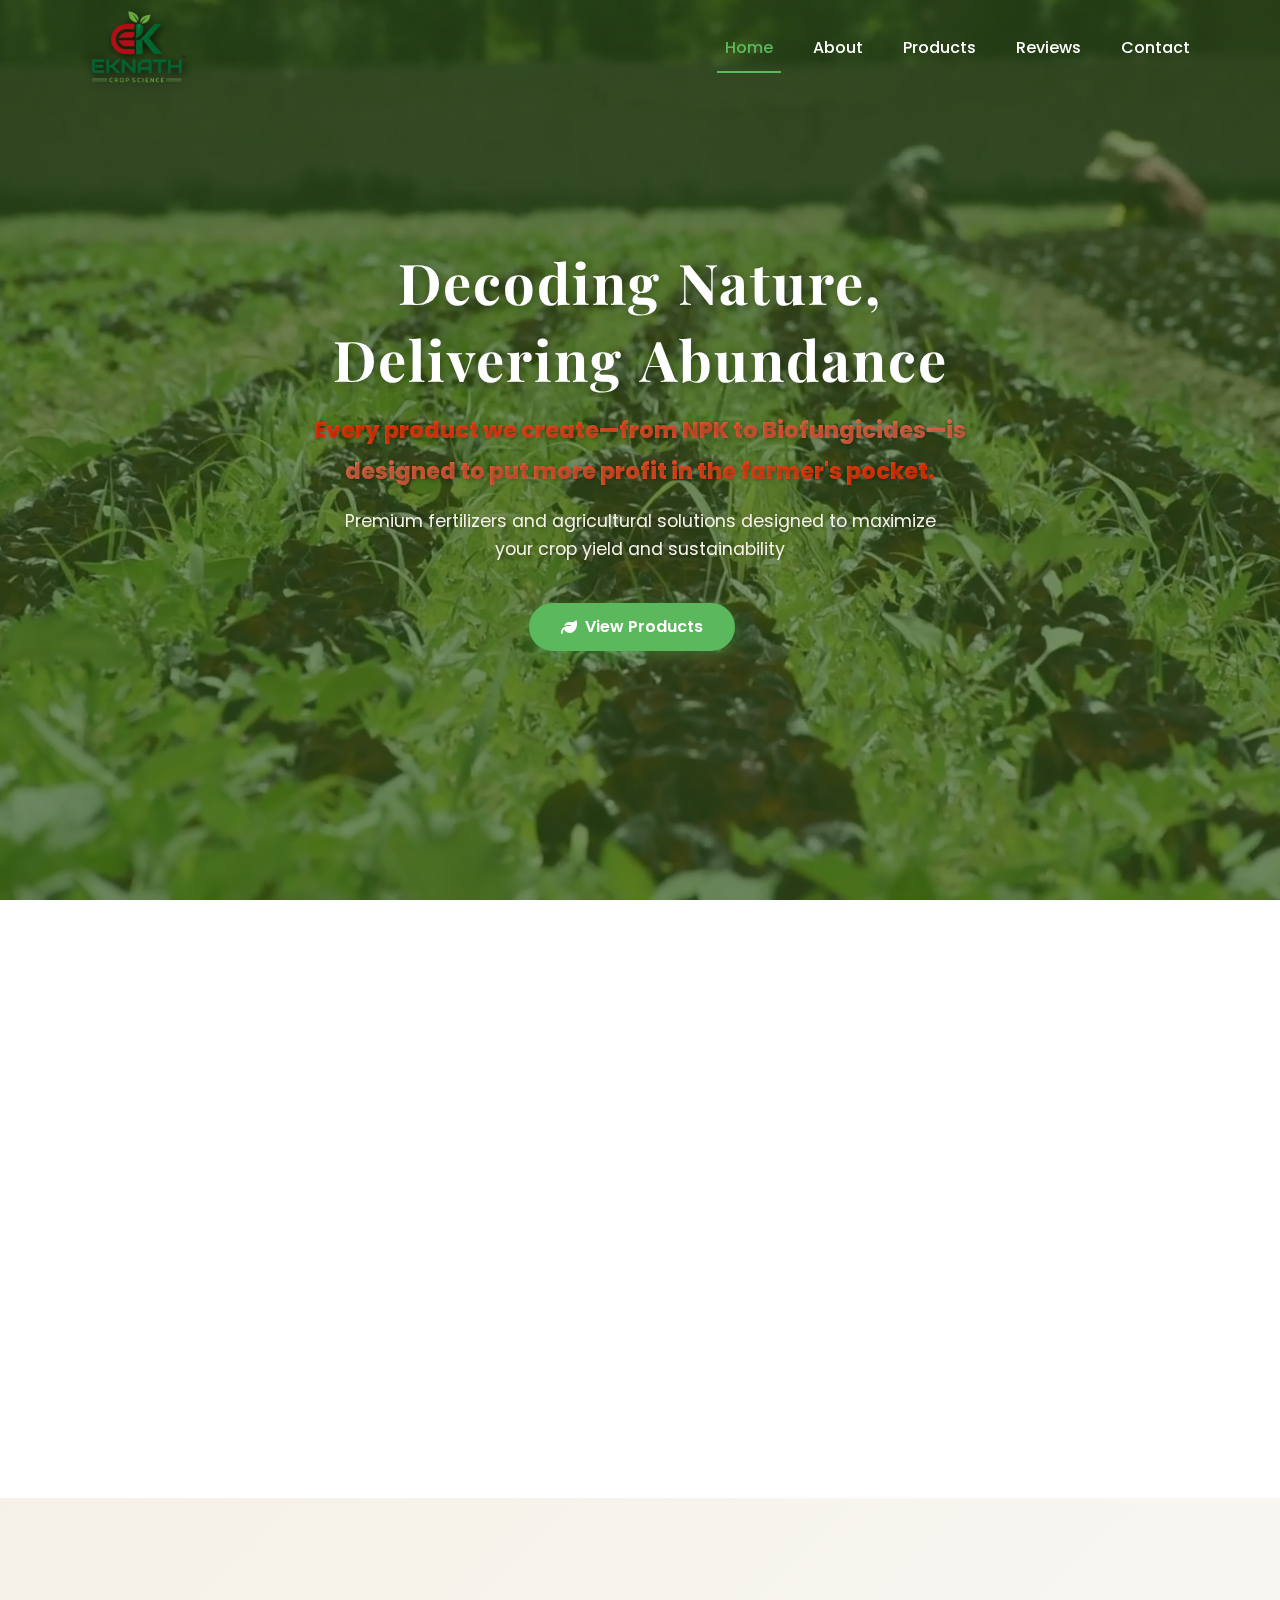
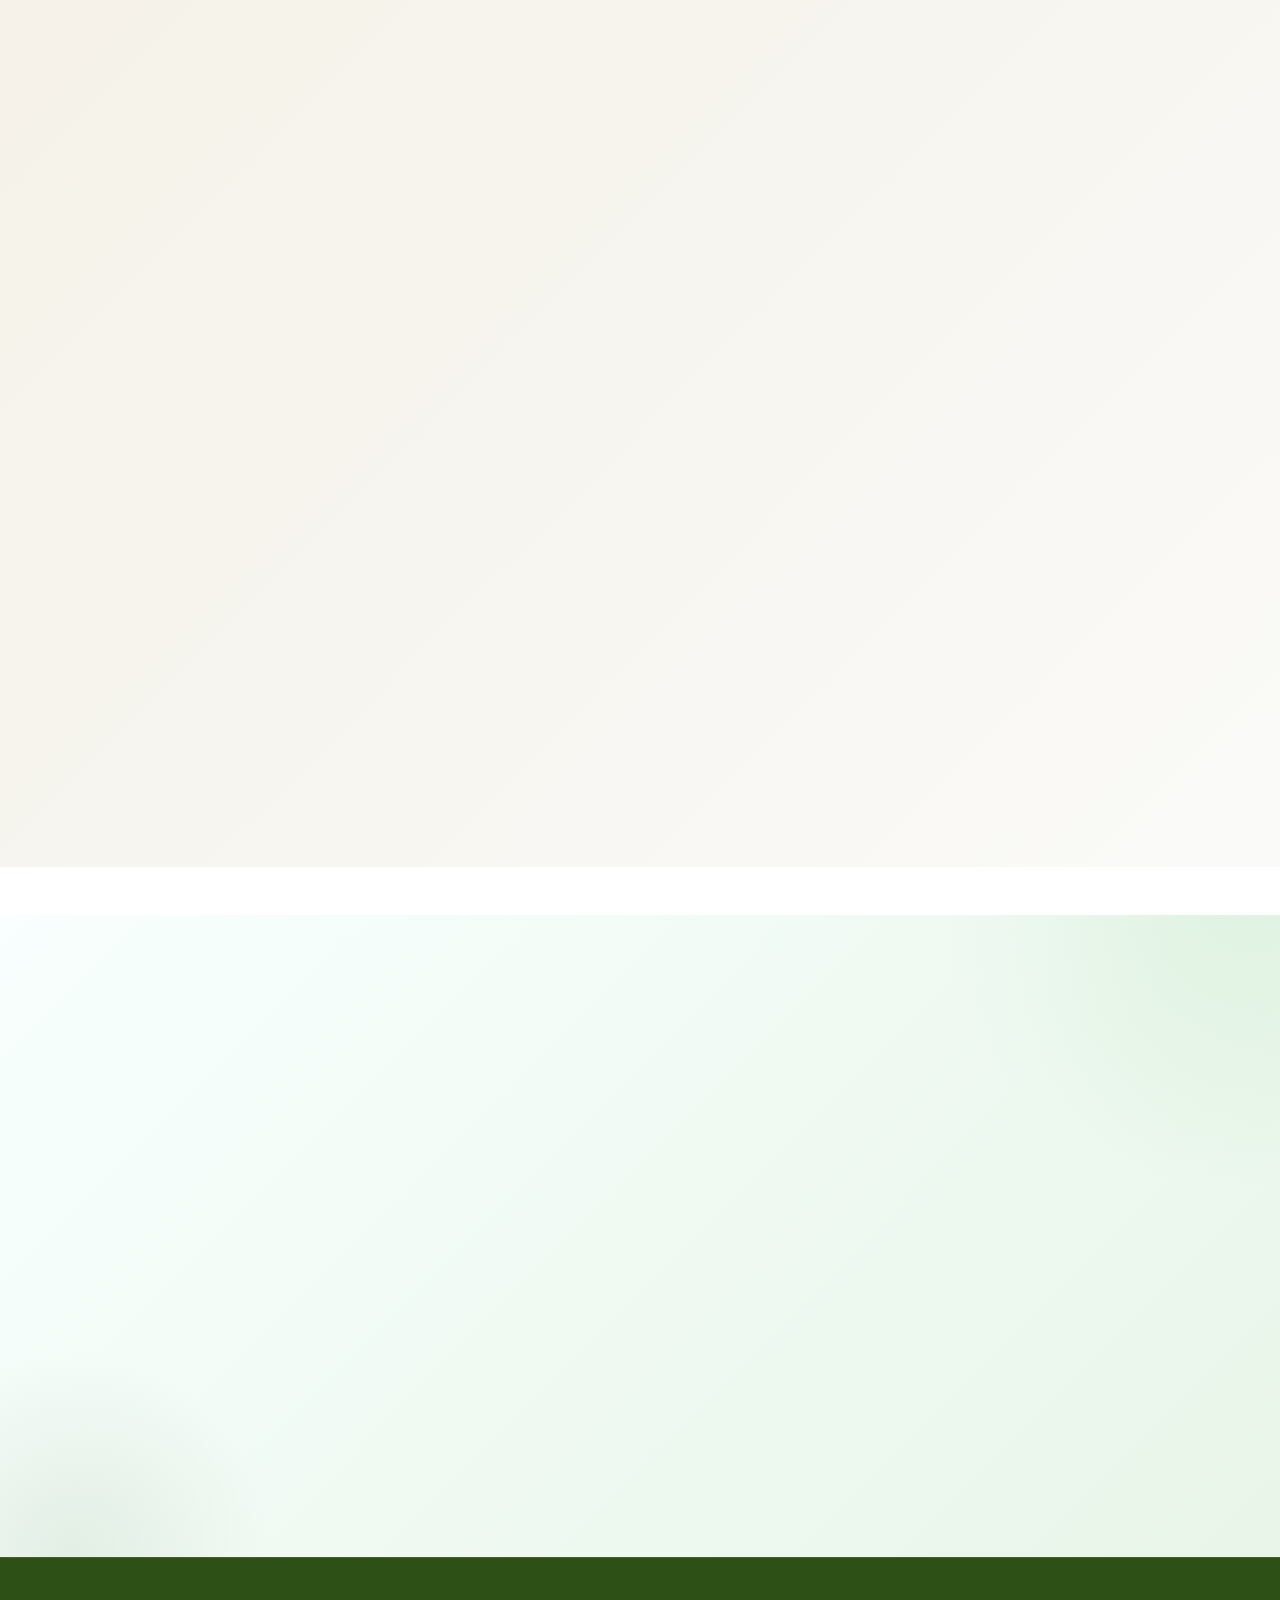
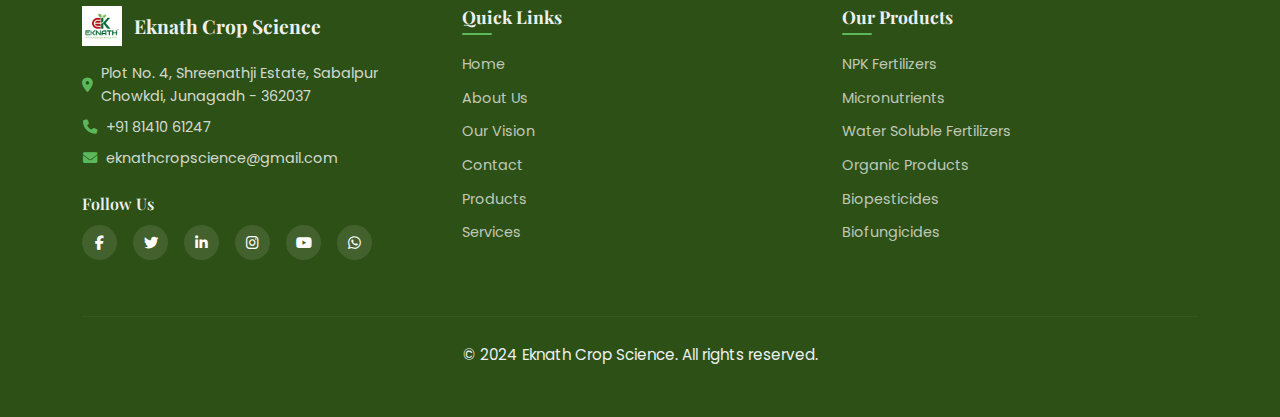
<file: index.html>
<!DOCTYPE html>
<html lang="en">

<head>
    <meta charset="UTF-8">
    <meta name="viewport" content="width=device-width, initial-scale=1.0">
    <title>Eknath Crop Science - Premium Fertilizers & Agricultural Solutions</title>

    <!-- Bootstrap 5 CSS -->
    <link href="https://cdn.jsdelivr.net/npm/bootstrap@5.3.0/dist/css/bootstrap.min.css" rel="stylesheet">

    <!-- Font Awesome for Icons -->
    <link rel="stylesheet" href="https://cdnjs.cloudflare.com/ajax/libs/font-awesome/6.4.0/css/all.min.css">

    <!-- Google Fonts -->
    <link
        href="https://fonts.googleapis.com/css2?family=Poppins:wght@300;400;600;700&family=Playfair+Display:wght@600;700&display=swap"
        rel="stylesheet">

    <!-- Custom CSS -->
    <link rel="stylesheet" href="assets/css/styles.css">
</head>

<body>
    <!-- ==================== HEADER / NAVBAR ==================== -->
    <nav id="mainNavbar" class="navbar navbar-expand-lg navbar-dark fixed-top p-0">
        <div class="container">
            <a class="navbar-brand d-flex align-items-center" href="#home">
                <img src="assets/image/logo.png" alt="Eknath Logo" class="logo-nav">
            </a>
            <button class="navbar-toggler" type="button" data-bs-toggle="collapse" data-bs-target="#navbarNav"
                aria-controls="navbarNav" aria-expanded="false" aria-label="Toggle navigation">
                <span class="navbar-toggler-icon"></span>
            </button>
            <div class="collapse navbar-collapse" id="navbarNav">
                <ul class="navbar-nav ms-auto">
                    <li class="nav-item">
                        <a class="nav-link active" href="index.html#home">Home</a>
                    </li>
                    <li class="nav-item">
                        <a class="nav-link" href="index.html#quick-intro">About</a>
                    </li>
                    <li class="nav-item">
                        <a class="nav-link" href="products.html">Products</a>
                    </li>
                    <li class="nav-item">
                        <a class="nav-link" href="reviews.html">Reviews</a>
                    </li>
                    <li class="nav-item">
                        <a class="nav-link" href="contact.html">Contact</a>
                    </li>
                </ul>
            </div>
        </div>
    </nav>

    <!-- ==================== HERO BANNER SECTION ==================== -->
    <section id="home" class="hero-section">
        <div class="hero-overlay"></div>
        <div class="animated-bg-shapes">
            <div class="shape shape-1"></div>
            <div class="shape shape-2"></div>
            <div class="shape shape-3"></div>
        </div>
        <video autoplay muted loop class="hero-video">

            <source src="assets/video/herovideo -3.mp4" type="video/mp4">

        </video>

        <div class="hero-content">
            <div class="container h-100 d-flex align-items-center">
                <div class="row w-100 align-items-center">
                    <div class="col-lg-8 col-md-10 mx-auto text-center">
                        <!-- Logo in Hero with Glow Effect -->
                        <!-- <div class="hero-logo-container mb-4 fade-in-down" style="animation-delay: 0.2s;">
                            <div class="logo-glow"></div>
                            <img src="assets/image/logo.jpg" alt="Eknath Crop Science" class="hero-logo">
                        </div> -->

                        <!-- Company Name with Letter Spacing Animation -->
                        <h1 class="hero-title fade-in-down" style="animation-delay: 0.4s;">
                            <span class="title-word">Decoding</span> <span class="title-word">Nature,</span> <span
                                class="title-word">Delivering</span> <span class="title-word">Abundance</span>
                        </h1>

                        <!-- Slogan with Color Gradient -->
                        <p class="hero-slogan fade-in-up" style="animation-delay: 0.6s;">
                            <span class="gradient-text">Every product we create—from NPK to Biofungicides—is designed to
                                put more profit in the farmer's pocket.</span>
                        </p>

                        <!-- Short Description -->
                        <p class="hero-description fade-in-up" style="animation-delay: 0.8s;">
                            Premium fertilizers and agricultural solutions designed to maximize your crop yield and
                            sustainability
                        </p>

                        <!-- CTA Buttons with Enhanced Effects -->
                        <div class="hero-buttons fade-in-up" style="animation-delay: 1s;">
                            <a href="products.html" class="btn btn-primary btn-lg btn-custom me-3 mb-2 btn-glow">
                                <i class="fas fa-leaf me-2"></i>
                                <span class="btn-text">View Products</span>
                            </a>
                            <!-- <a href="#contact" class="btn btn-outline-light btn-lg btn-custom mb-2 btn-hover">
                                <i class="fas fa-envelope me-2"></i> 
                                <span class="btn-text">Contact Us</span>
                            </a> -->
                        </div>
                    </div>
                </div>
            </div>
        </div>

        <!-- Scroll Down Indicator with Pulse Animation -->
        <!-- <div class="scroll-indicator fade-in-up" style="animation-delay: 1.4s;">
            <span>Scroll Down</span>
            <i class="fas fa-chevron-down pulse"></i>
        </div> -->
    </section>

    <!-- ==================== QUICK INTRO SECTION ==================== -->
    <section id="quick-intro" class="quick-intro-section py-5">
        <div class="container">
            <div class="row align-items-center">
                <div class="col-lg-6 mb-4 mb-lg-0 fade-in-left">
                    <img src="assets/image/about-1.jpg" alt="Farming" class="img-fluid rounded-4 shadow-lg">
                </div>
                <div class="col-lg-6 fade-in-right">
                    <h2 class="section-title mb-4">About Eknath Crop Science</h2>
                    <p class="section-text mb-3">
                        At Eknath Crop Science, we are dedicated to a single mission: empowering agriculture through
                        specialized science. As a premier manufacturer and strategic importer, we provide a complete
                        ecosystem of plant nutrition and protection, ensuring that the modern farmer has every tool
                        necessary for a record-breaking harvest.
                    </p>
                    <p class="section-text mb-4">
                        By integrating advanced research, sustainable practices, and globally sourced inputs, we develop
                        innovative solutions that enhance soil health, crop vitality, and long-term farm productivity
                        while maintaining environmental balance.
                    </p>
                    <p class="section-text">
                        Our commitment is to deliver reliable, cost-effective agricultural solutions that help farmers
                        achieve consistent growth and higher profitability season after season.
                    </p>
                </div>
            </div>
        </div>
        <div id="about-us" class="about-us-section py-5 mt-5">
            <div class="container">
                <!-- Section Title -->
                <div class="row mb-5">
                    <div class="col-lg-8 mx-auto text-center fade-in-down">
                        <h2 class="section-title mb-3">Who are we</h2>
                        <p class="section-subtitle">We are a science-driven agri-solutions company combining advanced
                            manufacturing and global sourcing to serve modern agriculture.</p>
                    </div>
                </div>

                <!-- Key Highlights Cards -->
                <div class="row g-4">

                    <!-- Highlight : >The Importer -->
                    <div class="col-lg-6 col-md-6 fade-in-up" style="animation-delay: 0.4s;">
                        <div class="highlight-card h-100">
                            <div class="highlight-icon bg-success">
                                <i class="fa-solid fa-earth-americas"></i>
                            </div>
                            <h3 class="highlight-title">The Importer</h3>
                            <p class="highlight-text">
                                To provide our customers with a competitive edge, we import world-class raw materials
                                and specialized formulations. This allows us to bring international quality standards
                                directly to your fields at highly affordable prices.
                            </p>
                        </div>
                    </div>

                    <!-- Highlight : The Manufacturer -->
                    <div class="col-lg-6 col-md-6 fade-in-up" style="animation-delay: 0.2s;">
                        <div class="highlight-card h-100">
                            <div class="highlight-icon bg-warning">
                                <i class="fa-solid fa-screwdriver-wrench"></i>
                            </div>
                            <h3 class="highlight-title">The Manufacturer</h3>
                            <p class="highlight-text">
                                We produce a high-performance range of Micronutrient grades and Water Soluble
                                Fertilizers (WSF). Our focus on Organic products, Biopesticides, and Biofungicides
                                ensures that we lead the way in sustainable, residue-free farming.
                            </p>
                        </div>
                    </div>

                    <!-- Highlight 3: Farmer Focused -->
                    <!-- <div class="col-lg-4 col-md-6 fade-in-up" style="animation-delay: 0.6s;">
                            <div class="highlight-card h-100">
                                <div class="highlight-icon bg-warning">
                                    <i class="fas fa-handshake"></i>
                                </div>
                                <h3 class="highlight-title">Farmer Focused</h3>
                                <p class="highlight-text">
                                    We prioritize the needs of farmers, offering personalized support, expert guidance, and
                                    solutions tailored to local soil and climate conditions.
                                </p>
                            </div>
                        </div>
                        </div> -->

                    <!-- Mission Statement -->
                    <div class="row mt-5">
                        <div class="col-lg-10 w-100 fade-in-up">
                            <div class="mission-box">
                                <h3 class="mission-title mb-3">Our Vision</h3>
                                <p class="mission-text">
                                    To be the definitive bridge between global agricultural innovation and local farm
                                    prosperity, transforming every field into a sustainable source of abundance.</p>
                                <h3 class="mission-title mb-3">Our Mission</h3>
                                <p class="mission-text">
                                    To empower farmers by our complete range of premium organic solutions, precision
                                    nutrients, and bio-protection that maximize yields with minimizing costs.</p>
                            </div>
                        </div>
                    </div>
                </div>
            </div>
        </div>
    </section>

    <!-- ==================== ACHIEVEMENTS SECTION ==================== -->
    <section id="achievements" class="achievements-section py-5">
        <div class="container">
            <!-- Section Title -->
            <div class="row mb-5">
                <div class="col-lg-8 mx-auto text-center fade-in-down">
                    <h2 class="section-title mb-3">Our Achievements</h2>
                    <p class="section-subtitle">Numbers that speak for our commitment to agricultural excellence and
                        farmer satisfaction</p>
                </div>
            </div>

            <!-- Achievement Cards -->
            <div class="row g-4 justify-content-center">
                <!-- Products Card -->
                <div class="col-lg-4 col-md-6 fade-in-up" style="animation-delay: 0.2s;">
                    <div class="achievement-card products-card">
                        <div class="achievement-bg-pattern"></div>
                        <div class="achievement-icon">
                            <i class="fas fa-seedling"></i>
                        </div>
                        <div class="achievement-content">
                            <div class="achievement-number" data-count="10">0</div>
                            <div class="achievement-suffix">+</div>
                            <h4 class="achievement-title">Premium Products</h4>
                            <p class="achievement-description">Comprehensive range of fertilizers, micronutrients, and
                                bio-solutions</p>
                        </div>
                        <div class="achievement-glow"></div>
                    </div>
                </div>

                <!-- Reviews Card -->
                <div class="col-lg-4 col-md-6 fade-in-up" style="animation-delay: 0.4s;">
                    <div class="achievement-card reviews-card">
                        <div class="achievement-bg-pattern"></div>
                        <div class="achievement-icon">
                            <i class="fas fa-star"></i>
                        </div>
                        <div class="achievement-content">
                            <div class="achievement-number" data-count="50">0</div>
                            <div class="achievement-suffix">+</div>
                            <h4 class="achievement-title">Happy Reviews</h4>
                            <p class="achievement-description">Positive feedback from satisfied farmers across the
                                region</p>
                        </div>
                        <div class="achievement-glow"></div>
                    </div>
                </div>

                <!-- Distributors Card -->
                <div class="col-lg-4 col-md-6 fade-in-up" style="animation-delay: 0.6s;">
                    <div class="achievement-card distributors-card">
                        <div class="achievement-bg-pattern"></div>
                        <div class="achievement-icon">
                            <i class="fas fa-network-wired"></i>
                        </div>
                        <div class="achievement-content">
                            <div class="achievement-number" data-count="100">0</div>
                            <div class="achievement-suffix">+</div>
                            <h4 class="achievement-title">Trusted Distributors</h4>
                            <p class="achievement-description">Strong network ensuring product availability nationwide
                            </p>
                        </div>
                        <div class="achievement-glow"></div>
                    </div>
                </div>
            </div>
        </div>
    </section>



    <!-- ==================== CONTACT SECTION ==================== -->
    <!-- <section id="contact" class="contact-section py-5">
        <div class="container">
            <div class="row">
                <div class="col-lg-6 mx-auto text-center fade-in-down mb-5">
                    <h2 class="section-title mb-3">Get In Touch</h2>
                    <p class="section-text">Have questions? We're here to help. Contact us today to learn more about our
                        products and solutions.</p>
                </div>
            </div>

            <div class="row g-4 text-center">
                <div class="col-md-4 fade-in-up" style="animation-delay: 0.2s;">
                    <div class="contact-card">
                        <div class="contact-icon">
                            <i class="fas fa-phone"></i>
                        </div>
                        <h4>Phone</h4>
                        <p>+91 (XXX) XXX-XXXX</p>
                    </div>
                </div>
                <div class="col-md-4 fade-in-up" style="animation-delay: 0.4s;">
                    <div class="contact-card">
                        <div class="contact-icon">
                            <i class="fas fa-envelope"></i>
                        </div>
                        <h4>Email</h4>
                        <p>info@eknathcropscience.com</p>
                    </div>
                </div>
                <div class="col-md-4 fade-in-up" style="animation-delay: 0.6s;">
                    <div class="contact-card">
                        <div class="contact-icon">
                            <i class="fas fa-map-marker-alt"></i>
                        </div>
                        <h4>Address</h4>
                        <p>123 Agricultural Park, Farming District, State 12345</p>
                    </div>
                </div>
            </div>
        </div>
    </section> -->

    <!-- ==================== FOOTER ==================== -->
    <footer class="footer bg-dark-green text-light py-5">
        <div class="container">
            <!-- Main Footer Content -->
            <div class="row g-4">
                <!-- Company Info Column -->
                <div class="col-lg-4 col-md-6">
                    <div class="footer-section">
                        <!-- Company Logo and Brand -->
                        <div class="footer-logo mb-3">
                            <img src="assets/image/logo.jpg" alt="Eknath Crop Science" class="footer-logo-img">
                            <h5 class="footer-brand-name">Eknath Crop Science</h5>
                        </div>

                        <!-- Contact Information -->
                        <div class="footer-contact-info">
                            <div class="contact-item mb-2">
                                <i class="fas fa-map-marker-alt me-2"></i>
                                <span>Plot No. 4, Shreenathji Estate, Sabalpur Chowkdi, Junagadh - 362037</span>
                            </div>
                            <div class="contact-item mb-2">
                                <i class="fas fa-phone me-2"></i>
                                <span>+91 81410 61247</span>
                            </div>
                            <div class="contact-item mb-3">
                                <i class="fas fa-envelope me-2"></i>
                                <span>eknathcropscience@gmail.com</span>
                            </div>
                        </div>

                        <!-- Social Media Links -->
                        <div class="footer-social-section">
                            <h6 class="footer-social-title">Follow Us</h6>
                            <div class="footer-social-links">
                                <a href="#" class="social-link me-2" title="Facebook"><i
                                        class="fab fa-facebook-f"></i></a>
                                <a href="#" class="social-link me-2" title="Twitter"><i class="fab fa-twitter"></i></a>
                                <a href="#" class="social-link me-2" title="LinkedIn"><i
                                        class="fab fa-linkedin-in"></i></a>
                                <a href="#" class="social-link me-2" title="Instagram"><i
                                        class="fab fa-instagram"></i></a>
                                <a href="#" class="social-link me-2" title="YouTube"><i class="fab fa-youtube"></i></a>
                                <a href="#" class="social-link" title="WhatsApp"><i class="fab fa-whatsapp"></i></a>
                            </div>
                        </div>
                    </div>
                </div>

                <!-- Quick Links Column -->
                <div class="col-lg-4 col-md-6">
                    <div class="footer-section">
                        <h6 class="footer-title">Quick Links</h6>
                        <ul class="footer-links">
                            <li><a href="#home">Home</a></li>
                            <li><a href="#quick-intro">About Us</a></li>
                            <li><a href="#about-us">Our Vision</a></li>
                            <li><a href="#contact">Contact</a></li>
                            <li><a href="#products">Products</a></li>
                            <li><a href="#services">Services</a></li>
                        </ul>
                    </div>
                </div>

                <!-- Products Column -->
                <div class="col-lg-4 col-md-6">
                    <div class="footer-section">
                        <h6 class="footer-title">Our Products</h6>
                        <ul class="footer-links">
                            <li><a href="#npk">NPK Fertilizers</a></li>
                            <li><a href="#micronutrients">Micronutrients</a></li>
                            <li><a href="#wsf">Water Soluble Fertilizers</a></li>
                            <li><a href="#organic">Organic Products</a></li>
                            <li><a href="#biopesticides">Biopesticides</a></li>
                            <li><a href="#biofungicides">Biofungicides</a></li>
                        </ul>
                    </div>
                </div>
            </div>

            <!-- Footer Bottom -->
            <hr class="footer-divider my-4">
            <div class="row align-items-center">
                <div class="col-md-12 text-center mb-3 mb-md-0">
                    <p class="footer-copyright mb-0">
                        &copy; 2024 Eknath Crop Science. All rights reserved.
                    </p>
                </div>

                <!-- <div class="col-md-6 text-center text-md-end">
                    <div class="footer-legal-links">
                        <a href="#privacy" class="legal-link me-3">Privacy Policy</a>
                        <a href="#terms" class="legal-link me-3">Terms of Service</a>
                        <a href="#cookies" class="legal-link">Cookie Policy</a>
                    </div>
                </div> -->
            </div>
        </div>
    </footer>

    <!-- Bootstrap 5 JS Bundle -->
    <script src="https://cdn.jsdelivr.net/npm/bootstrap@5.3.0/dist/js/bootstrap.bundle.min.js"></script>

    <!-- Custom JavaScript -->
    <script src="assets/javascript/script.js"></script>
</body>

</html>
</file>
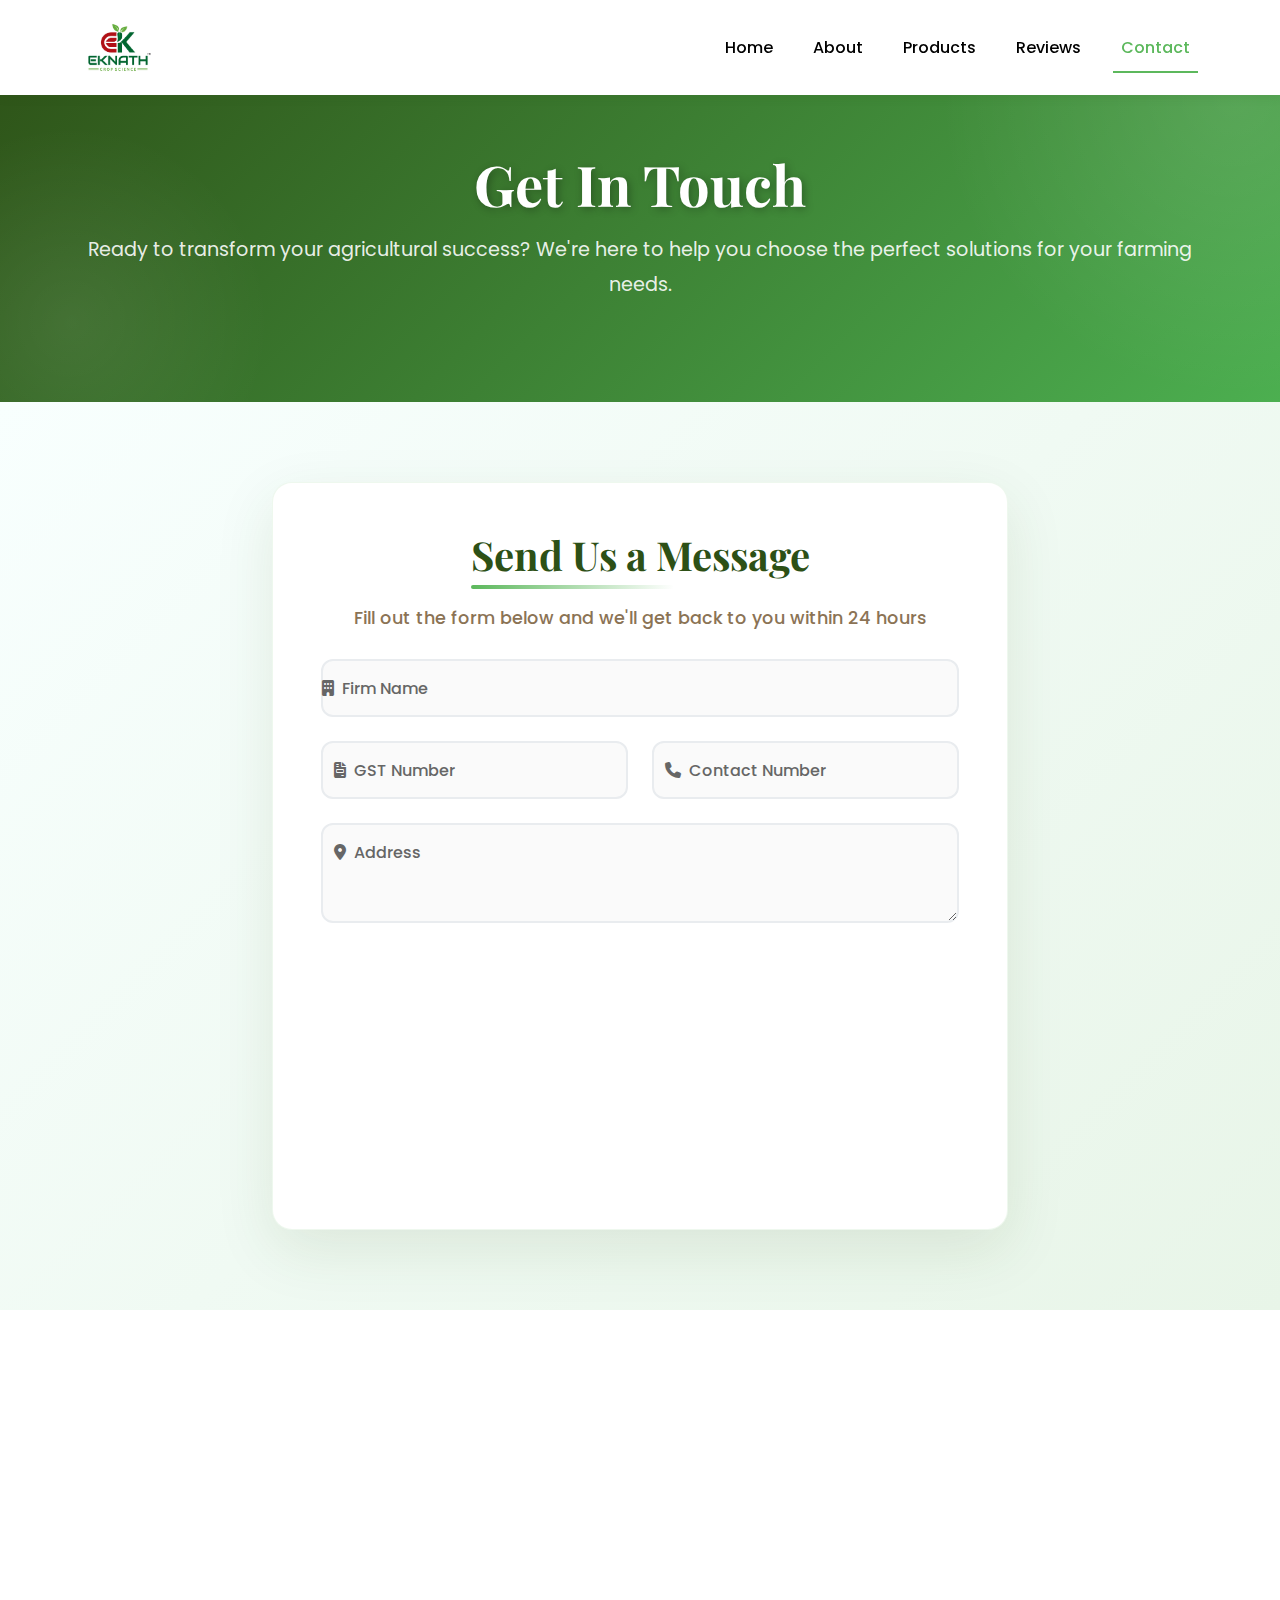
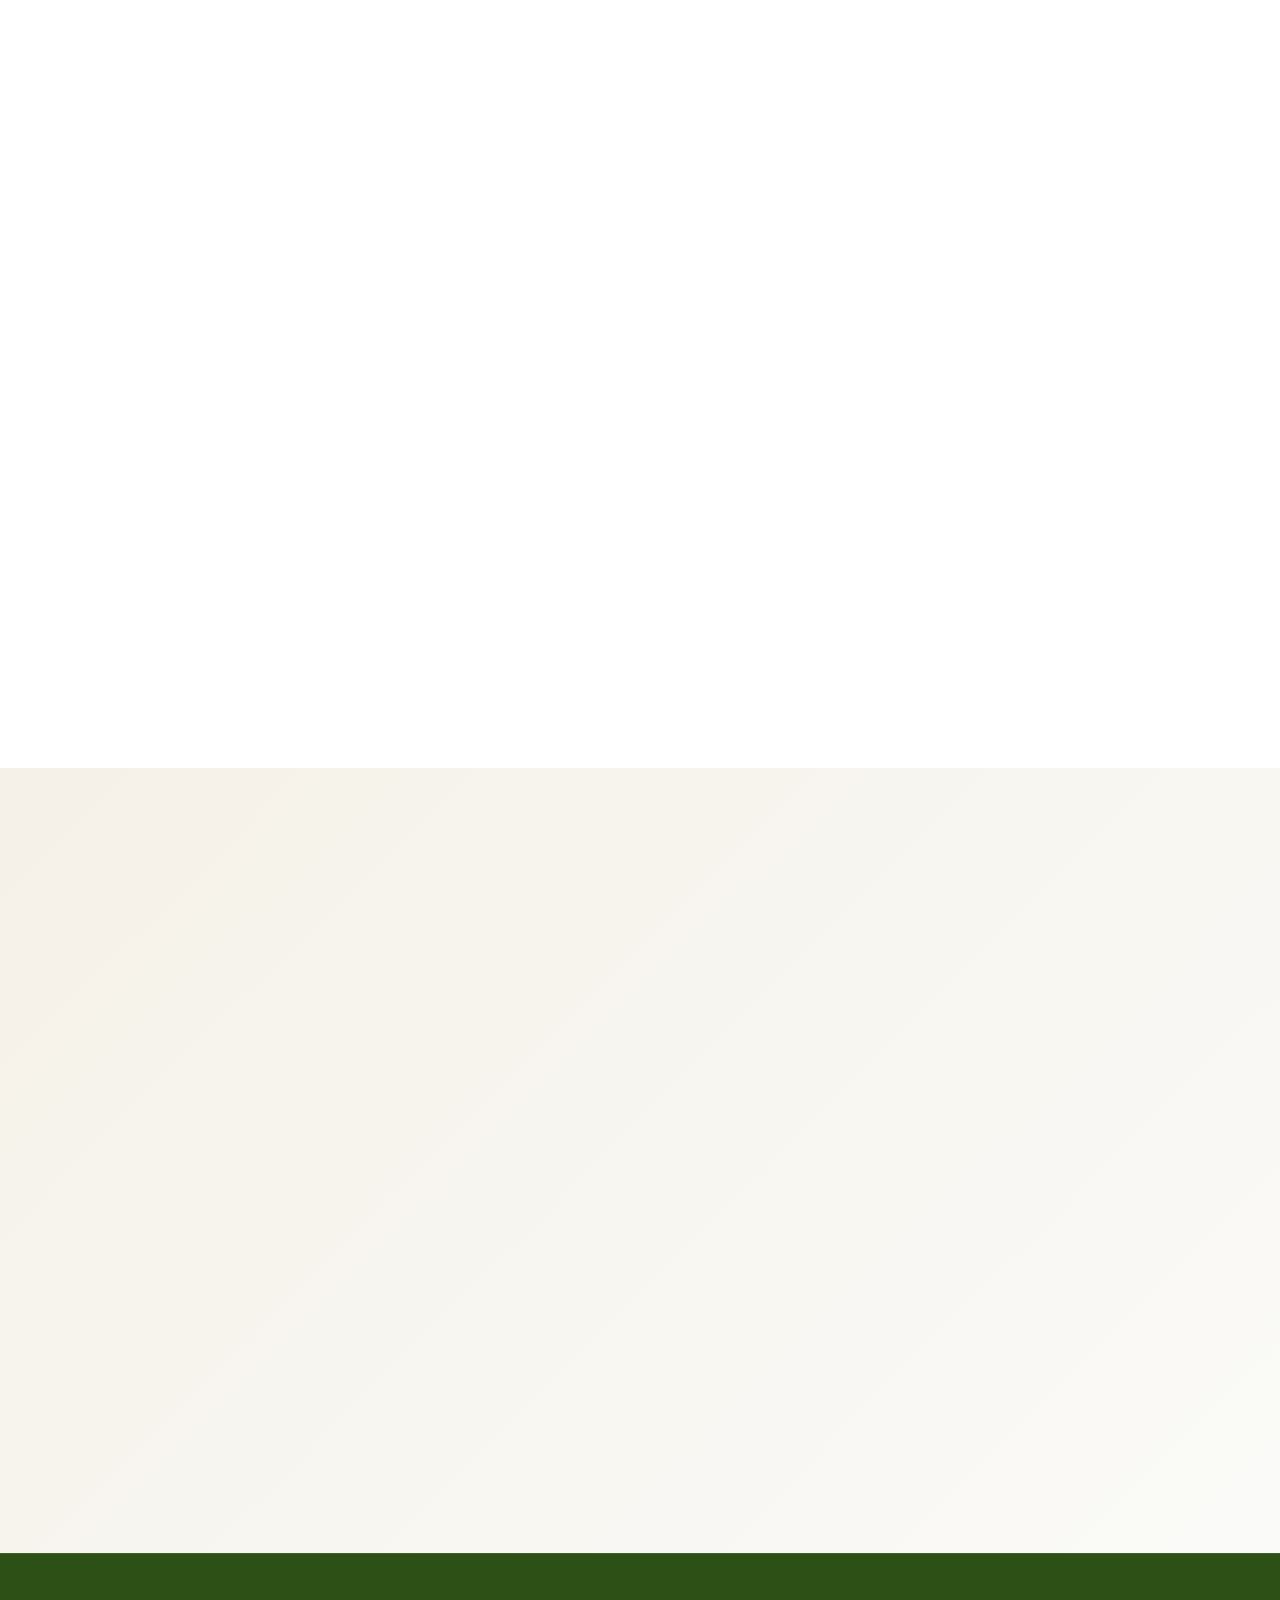
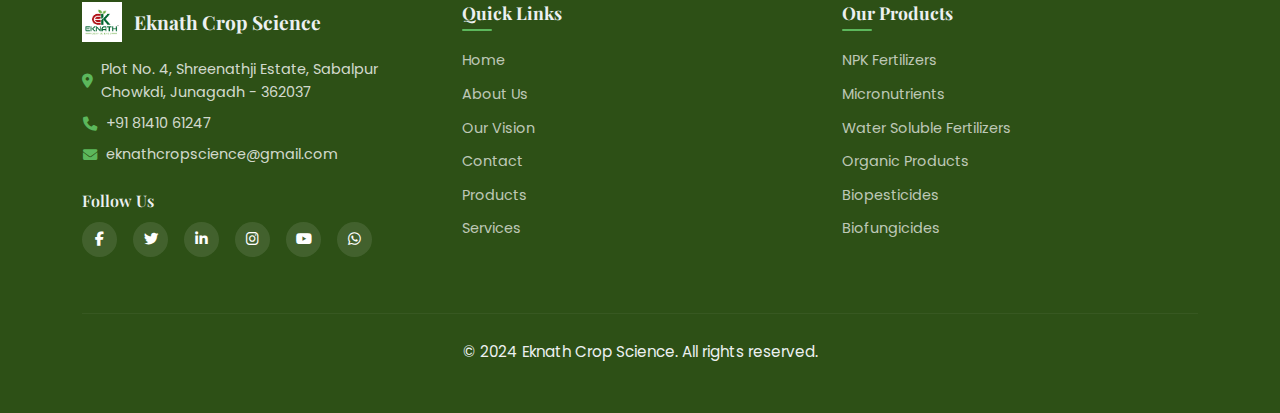
<file: contact.html>
<!DOCTYPE html>
<html lang="en">

<head>
    <meta charset="UTF-8">
    <meta name="viewport" content="width=device-width, initial-scale=1.0">
    <title>Contact Us - Eknath Crop Science | Get In Touch</title>

    <!-- Bootstrap 5 CSS -->
    <link href="https://cdn.jsdelivr.net/npm/bootstrap@5.3.0/dist/css/bootstrap.min.css" rel="stylesheet">

    <!-- Font Awesome for Icons -->
    <link rel="stylesheet" href="https://cdnjs.cloudflare.com/ajax/libs/font-awesome/6.4.0/css/all.min.css">

    <!-- Google Fonts -->
    <link
        href="https://fonts.googleapis.com/css2?family=Poppins:wght@300;400;600;700&family=Playfair+Display:wght@600;700&display=swap"
        rel="stylesheet">

    <!-- Custom CSS -->
    <link rel="stylesheet" href="assets/css/styles.css">
</head>

<body>
    <!-- ==================== HEADER / NAVBAR ==================== -->
    <nav id="mainNavbar" class="navbar navbar-expand-lg navbar-dark fixed-top p-0">
        <div class="container">
            <a class="navbar-brand d-flex align-items-center" href="index.html">
                <img src="assets/image/logo.jpg" alt="Eknath Logo" class="logo-nav">
            </a>
            <button class="navbar-toggler" type="button" data-bs-toggle="collapse" data-bs-target="#navbarNav"
                aria-controls="navbarNav" aria-expanded="false" aria-label="Toggle navigation">
                <span class="navbar-toggler-icon"></span>
            </button>
            <div class="collapse navbar-collapse" id="navbarNav">
                <ul class="navbar-nav ms-auto">
                    <li class="nav-item">
                        <a class="nav-link" href="index.html">Home</a>
                    </li>
                    <li class="nav-item">
                        <a class="nav-link" href="index.html#quick-intro">About</a>
                    </li>
                    <li class="nav-item">
                        <a class="nav-link" href="products.html">Products</a>
                    </li>
                    <li class="nav-item">
                        <a class="nav-link" href="reviews.html">Reviews</a>
                    </li>
                    <li class="nav-item">
                        <a class="nav-link active" href="contact.html">Contact</a>
                    </li>
                </ul>
            </div>
        </div>
    </nav>

    <!-- ==================== CONTACT HERO SECTION ==================== -->
    <section class="contact-hero">
        <div class="container">
            <div class="contact-hero-content fade-in-down">
                <h1 class="floating-element">Get In Touch</h1>
                <p class="fade-in-up" style="animation-delay: 0.3s;">
                    Ready to transform your agricultural success? We're here to help you choose the perfect solutions
                    for your farming needs.
                </p>
            </div>
        </div>
    </section>

    <!-- ==================== CONTACT FORM SECTION ==================== -->
    <section class="contact-form-section">
        <div class="container">
            <div class="row">
                <div class="col-lg-8 mx-auto">
                    <div class="contact-form-card fade-in-up">
                        <div class="text-center mb-4">
                            <h2 class="section-title">Send Us a Message</h2>
                            <p class="section-subtitle">Fill out the form below and we'll get back to you within 24
                                hours</p>
                        </div>

                        <form id="contactForm" class="contact-form">
                            <div class="row">
                                    <div class="form-floating fade-in-left" style="animation-delay: 0.2s;">
                                        <input type="text" class="form-control" id="firmName" name="firmName"
                                            placeholder="Firm Name" required>
                                        <label for="firmName"><i class="fas fa-building me-2"></i>Firm Name</label>
                                    </div>
                            </div>

                            <div class="row">
                                <div class="col-md-6">
                                    <div class="form-floating fade-in-right" style="animation-delay: 0.2s;">
                                        <input type="text" class="form-control" id="gstNo" name="gstNo"
                                            placeholder="GST Number">
                                        <label for="gstNo"><i class="fas fa-file-invoice me-2"></i>GST Number</label>
                                    </div>
                                </div>
                                <div class="col-md-6">
                                    <div class="form-floating fade-in-left" style="animation-delay: 0.4s;">
                                        <input type="tel" class="form-control" id="contactNo" name="contactNo"
                                            placeholder="Contact Number" required>
                                        <label for="contactNo"><i class="fas fa-phone me-2"></i>Contact Number</label>
                                    </div>
                                </div>
                            </div>

                            <div class="form-floating fade-in-right" style="animation-delay: 0.4s;">
                                <textarea class="form-control" id="address" name="address" placeholder="Address"
                                        style="height: 100px;" required></textarea>
                                <label for="address"><i class="fas fa-map-marker-alt me-2"></i>Address</label>
                            </div>

                            <div class="form-floating fade-in-up" style="animation-delay: 0.8s;">
                                <textarea class="form-control" id="message" name="message" placeholder="Your Message"
                                    style="height: 150px;" required></textarea>
                                <label for="message"><i class="fas fa-comment me-2"></i>Your Message</label>
                            </div>

                            <div class="text-center fade-in-up" style="animation-delay: 1s;">
                                <button type="submit" class="contact-submit-btn">
                                    <span class="loading-spinner"></span>
                                    <i class="fas fa-paper-plane me-2"></i>
                                    <span class="btn-text">Send Message</span>
                                </button>
                            </div>

                            <div class="success-message">
                                <i class="fas fa-check-circle me-2"></i>
                                Thank you! Your message has been sent successfully. We'll get back to you soon.
                            </div>
                        </form>
                    </div>
                </div>
            </div>
        </div>
    </section>

    <!-- ==================== CONTACT INFO SECTION ==================== -->
    <section class="contact-info-section">
        <div class="container">
            <div class="row mb-5">
                <div class="col-lg-8 mx-auto text-center fade-in-down">
                    <h2 class="section-title">Contact Information</h2>
                    <p class="section-subtitle">Multiple ways to reach us for your convenience</p>
                </div>
            </div>

            <!-- Contact Information Cards - 3 Card Layout -->
            <!-- Combined Call & WhatsApp Card -->
            <!-- <div class="row g-4 justify-content-center">
                <div class="col-lg-4 col-md-6 fade-in-up" style="animation-delay: 0.2s;">
                    <a href="https://wa.me/918141061247" target="_blank" class="card-link">
                        <div class="contact-info-card primary-contact-card phone-whatsapp-card">
                            <div class="contact-info-icon primary-icon whatsapp-icon-bg">
                                <i class="fab fa-whatsapp"></i>
                            </div>
                            <h3 class="contact-info-title primary-title">Call or Chat</h3>
                            <p class="contact-info-text">Speak directly with our agricultural experts or chat instantly</p>
                            <div class="contact-details">
                                <a href="tel:+918141061247" class="contact-info-link primary-link" onclick="event.stopPropagation();">
                                    <i class="fas fa-phone me-2"></i>+91 81410 61247
                                </a>
                                <a href="https://wa.me/918141061247" class="contact-info-link primary-link whatsapp-link" target="_blank" onclick="event.stopPropagation();">
                                    <i class="fab fa-whatsapp me-2"></i>WhatsApp Chat
                                </a>
                            </div>
                        </div>
                    </a>
                </div> -->

            <!-- Email Card -->
            <!-- <div class="col-lg-4 col-md-6 fade-in-up" style="animation-delay: 0.4s;">
                    <a href="mailto:eknathcropscience@gmail.com" class="card-link">
                        <div class="contact-info-card primary-contact-card email-card">
                            <div class="contact-info-icon primary-icon">
                                <i class="fas fa-envelope"></i>
                            </div>
                            <h3 class="contact-info-title primary-title">Email Us</h3>
                            <p class="contact-info-text">Send us your detailed inquiries and we'll respond within 24 hours</p>
                            <div class="contact-details">
                                <a href="mailto:eknathcropscience@gmail.com" class="contact-info-link primary-link" onclick="event.stopPropagation();">
                                    <i class="fas fa-envelope me-2"></i>eknathcropscience@gmail.com
                                </a>
                                <div class="contact-hours">
                                    <i class="fas fa-reply me-2"></i>
                                    <span>Response within 24 hours</span>
                                </div>
                            </div>
                        </div>
                    </a>
                </div> -->

            <!-- Location Card -->
            <div class="col-lg col-md- fade-in-up" style="animation-delay: 0.6s;">
                <a href="#map" class="card-link">
                    <div class="contact-info-card primary-contact-card location-card">
                        <div class="contact-info-icon primary-icon">
                            <i class="fas fa-map-marker-alt"></i>
                        </div>
                        <h3 class="contact-info-title primary-title">Visit Our Office</h3>
                        <p class="contact-info-text">Come for personalized agricultural consultations</p>
                        <div class="contact-details align-items-center justify-content-center">
                            <div class="address-info">
                                <i class="fas fa-map-marker-alt me-2"></i>
                                <span>Plot No. 4, Shreenathji Estate<br>Sabalpur Chowkdi<br>Junagadh - 362037</span>
                            </div>
                            <a href="#map" class="contact-info-link primary-link" onclick="event.stopPropagation();">
                                <i class="fas fa-directions me-2"></i>Get Directions
                            </a>
                        </div>
                    </div>
                </a>
            </div>
        </div>

        <!-- Quick Contact Actions -->
        <div class="row mt-5">
            <div class="col-12 text-center fade-in-up" style="animation-delay: 1.2s;">
                <div class="quick-contact-actions">
                    <h5 class="quick-contact-title">Need Immediate Assistance?</h5>
                    <div class="quick-contact-buttons">
                        <a href="tel:+918141061247" class="btn btn-primary btn-lg me-3 mb-2">
                            <i class="fas fa-phone me-2"></i>Call Now
                        </a>
                        <a href="https://wa.me/918141061247" class="btn btn-success btn-lg me-3 mb-2" target="_blank">
                            <i class="fab fa-whatsapp me-2"></i>WhatsApp
                        </a>
                        <a href="mailto:eknathcropscience@gmail.com" class="btn btn-outline-primary btn-lg mb-2">
                            <i class="fas fa-envelope me-2"></i>Send Email
                        </a>
                    </div>
                </div>
            </div>
        </div>
        </div>
    </section>

    <!-- ==================== MAP SECTION ==================== -->
    <section id="map" class="map-section">
        <div class="container">
            <div class="row mb-5">
                <div class="col-lg-8 mx-auto text-center fade-in-down">
                    <h2 class="section-title">Find Our Location</h2>
                    <p class="section-subtitle">Visit our office for personalized agricultural consultations</p>
                </div>
            </div>

            <div class="row">
                <div class="col-12 fade-in-up">
                    <div class="map-container">
                        <iframe class="map-iframe"
                            src="https://www.google.com/maps/embed?pb=!1m18!1m12!1m3!1d3691.234567890123!2d70.4567890123456!3d21.5234567890123!2m3!1f0!2f0!3f0!3m2!1i1024!2i768!4f13.1!3m3!1m2!1s0x0%3A0x0!2zMjHCsDMxJzI0LjQiTiA3MMKwMjcnMjQuNCJF!5e0!3m2!1sen!2sin!4v1234567890123!5m2!1sen!2sin"
                            allowfullscreen="" loading="lazy" referrerpolicy="no-referrer-when-downgrade">
                        </iframe>
                    </div>
                </div>
            </div>
        </div>
    </section>



    <!-- ==================== FOOTER ==================== -->
    <footer class="footer bg-dark-green text-light py-5">
        <div class="container">
            <!-- Main Footer Content -->
            <div class="row g-4">
                <!-- Company Info Column -->
                <div class="col-lg-4 col-md-6">
                    <div class="footer-section">
                        <!-- Company Logo and Brand -->
                        <div class="footer-logo mb-3">
                            <img src="assets/image/logo.jpg" alt="Eknath Crop Science" class="footer-logo-img">
                            <h5 class="footer-brand-name">Eknath Crop Science</h5>
                        </div>

                        <!-- Contact Information -->
                        <div class="footer-contact-info">
                            <div class="contact-item mb-2">
                                <i class="fas fa-map-marker-alt me-2"></i>
                                <span>Plot No. 4, Shreenathji Estate, Sabalpur Chowkdi, Junagadh - 362037</span>
                            </div>
                            <div class="contact-item mb-2">
                                <i class="fas fa-phone me-2"></i>
                                <span>+91 81410 61247</span>
                            </div>
                            <div class="contact-item mb-3">
                                <i class="fas fa-envelope me-2"></i>
                                <span>eknathcropscience@gmail.com</span>
                            </div>
                        </div>

                        <!-- Social Media Links -->
                        <div class="footer-social-section">
                            <h6 class="footer-social-title">Follow Us</h6>
                            <div class="footer-social-links">
                                <a href="#" class="social-link me-2" title="Facebook"><i
                                        class="fab fa-facebook-f"></i></a>
                                <a href="#" class="social-link me-2" title="Twitter"><i class="fab fa-twitter"></i></a>
                                <a href="#" class="social-link me-2" title="LinkedIn"><i
                                        class="fab fa-linkedin-in"></i></a>
                                <a href="#" class="social-link me-2" title="Instagram"><i
                                        class="fab fa-instagram"></i></a>
                                <a href="#" class="social-link me-2" title="YouTube"><i class="fab fa-youtube"></i></a>
                                <a href="#" class="social-link" title="WhatsApp"><i class="fab fa-whatsapp"></i></a>
                            </div>
                        </div>
                    </div>
                </div>

                <!-- Quick Links Column -->
                <div class="col-lg-4 col-md-6">
                    <div class="footer-section">
                        <h6 class="footer-title">Quick Links</h6>
                        <ul class="footer-links">
                            <li><a href="index.html">Home</a></li>
                            <li><a href="index.html#quick-intro">About Us</a></li>
                            <li><a href="index.html#about-us">Our Vision</a></li>
                            <li><a href="contact.html">Contact</a></li>
                            <li><a href="#products">Products</a></li>
                            <li><a href="#services">Services</a></li>
                        </ul>
                    </div>
                </div>

                <!-- Products Column -->
                <div class="col-lg-4 col-md-6">
                    <div class="footer-section">
                        <h6 class="footer-title">Our Products</h6>
                        <ul class="footer-links">
                            <li><a href="#npk">NPK Fertilizers</a></li>
                            <li><a href="#micronutrients">Micronutrients</a></li>
                            <li><a href="#wsf">Water Soluble Fertilizers</a></li>
                            <li><a href="#organic">Organic Products</a></li>
                            <li><a href="#biopesticides">Biopesticides</a></li>
                            <li><a href="#biofungicides">Biofungicides</a></li>
                        </ul>
                    </div>
                </div>
            </div>

            <!-- Footer Bottom -->
            <hr class="footer-divider my-4">
            <div class="row align-items-center">
                <div class="col-md-12 text-center mb-3 mb-md-0">
                    <p class="footer-copyright mb-0">
                        &copy; 2024 Eknath Crop Science. All rights reserved.
                    </p>
                </div>

                <!-- <div class="col-md-6 text-center text-md-end">
                    <div class="footer-legal-links">
                        <a href="#privacy" class="legal-link me-3">Privacy Policy</a>
                        <a href="#terms" class="legal-link me-3">Terms of Service</a>
                        <a href="#cookies" class="legal-link">Cookie Policy</a>
                    </div>
                </div> -->
            </div>
        </div>
    </footer>

    <!-- Bootstrap 5 JS Bundle -->
    <script src="https://cdn.jsdelivr.net/npm/bootstrap@5.3.0/dist/js/bootstrap.bundle.min.js"></script>

    <!-- Custom JavaScript -->
    <script src="assets/javascript/script.js"></script>
</body>

</html>
</file>
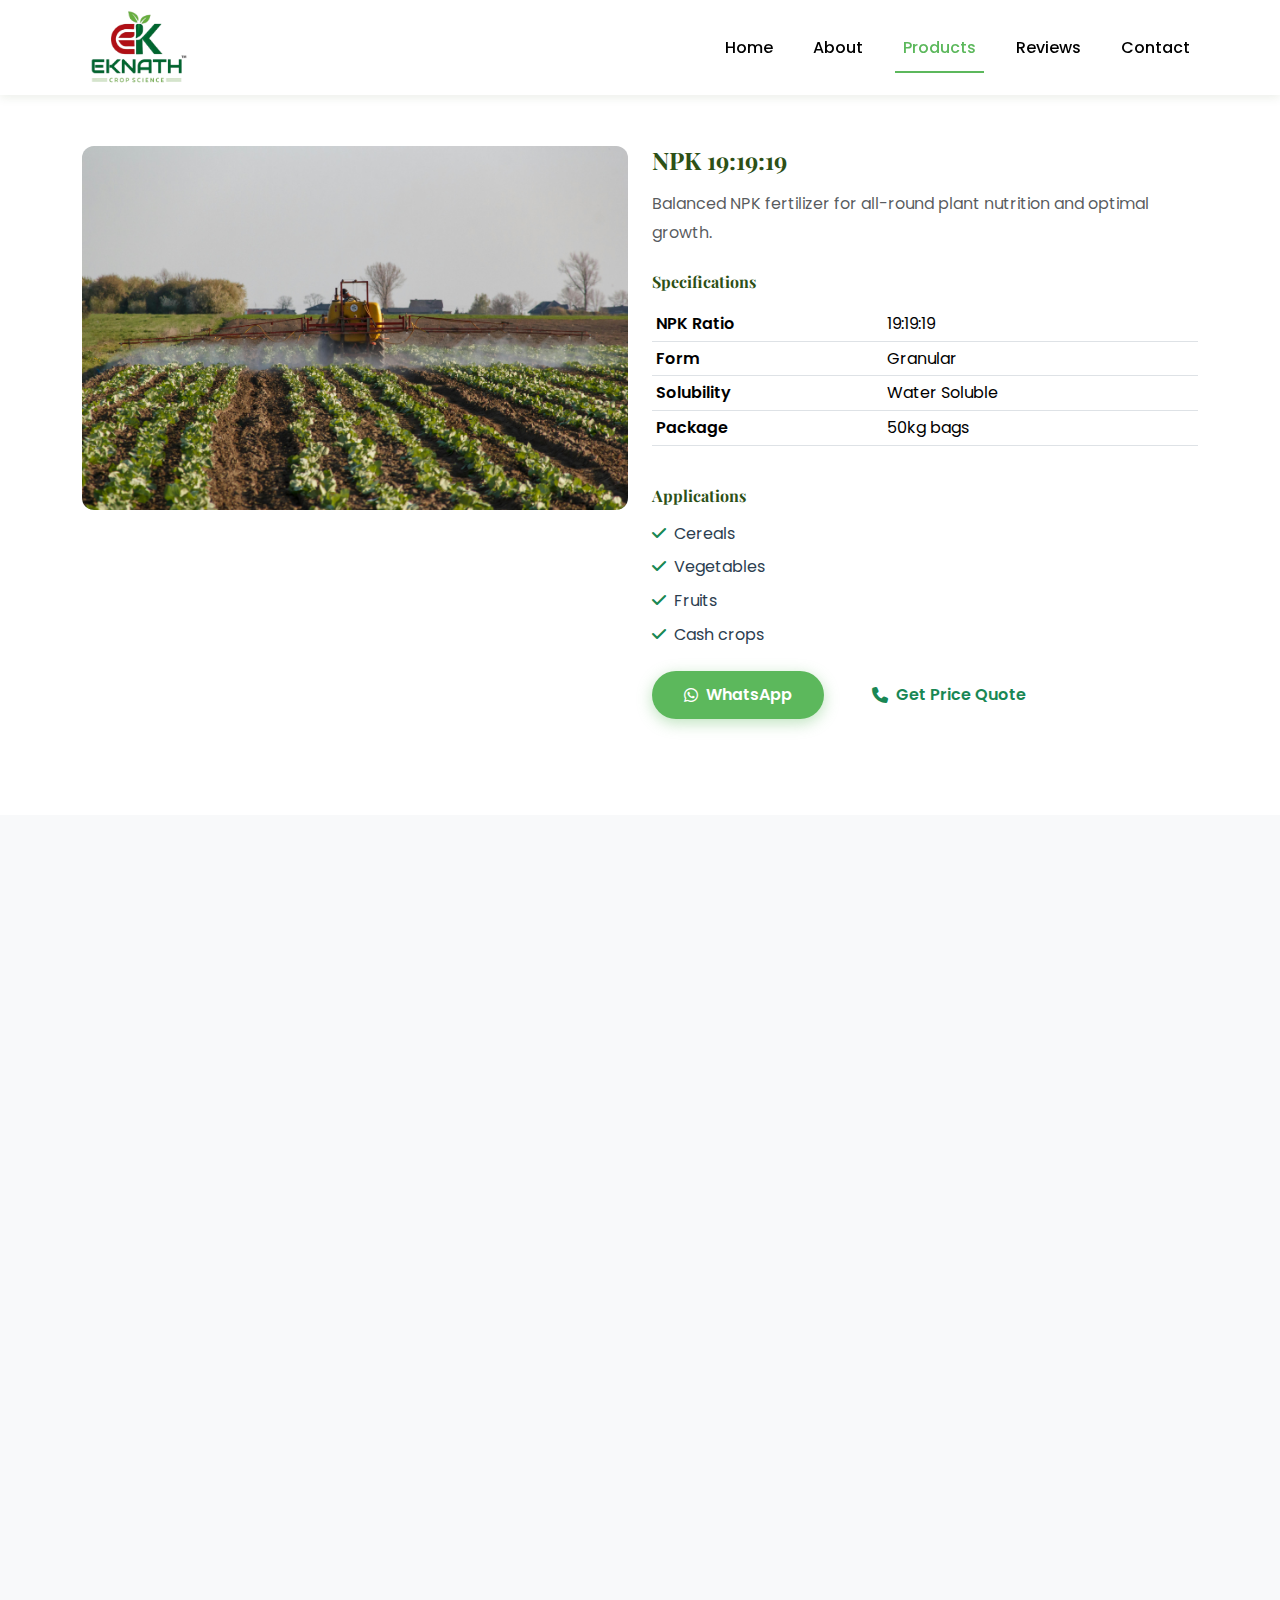
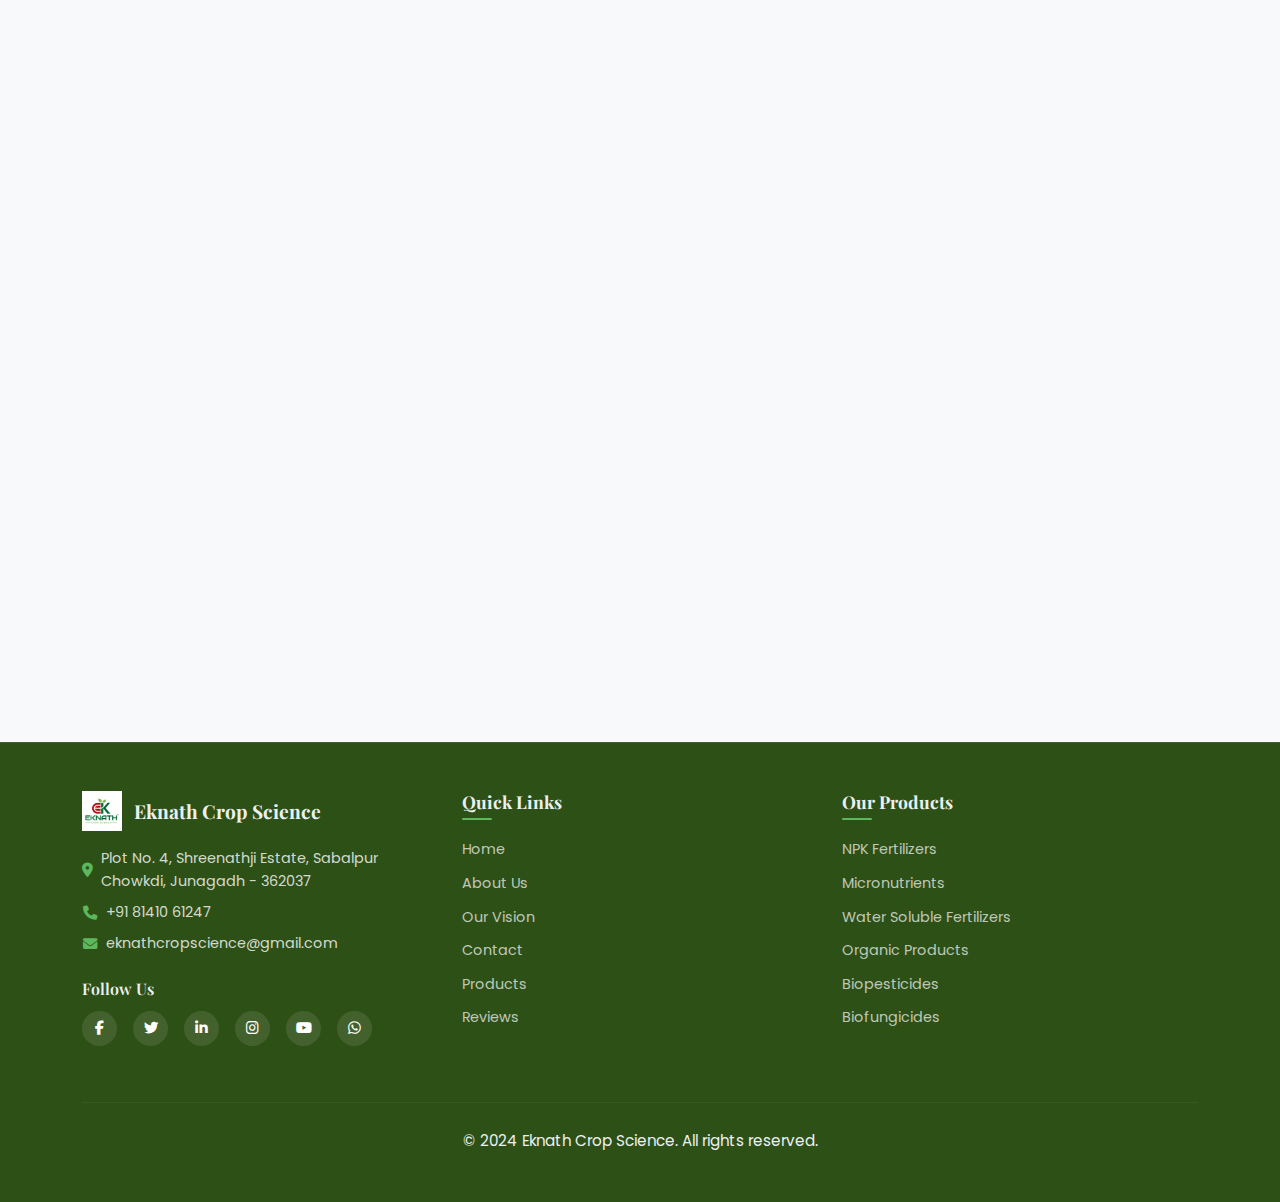
<file: product-details.html>
<!DOCTYPE html>
<html lang="en">

<head>
    <meta charset="UTF-8">
    <meta name="viewport" content="width=device-width, initial-scale=1.0">
    <title>NPK 19:19:19 - Product Details | Eknath Crop Science</title>

    <!-- Bootstrap 5 CSS -->
    <link href="https://cdn.jsdelivr.net/npm/bootstrap@5.3.0/dist/css/bootstrap.min.css" rel="stylesheet">

    <!-- Font Awesome for Icons -->
    <link rel="stylesheet" href="https://cdnjs.cloudflare.com/ajax/libs/font-awesome/6.4.0/css/all.min.css">

    <!-- Google Fonts -->
    <link
        href="https://fonts.googleapis.com/css2?family=Poppins:wght@300;400;600;700&family=Playfair+Display:wght@600;700&display=swap"
        rel="stylesheet">

    <!-- Custom CSS -->
    <link rel="stylesheet" href="assets/css/styles.css">
</head>

<body>
    <!-- ==================== HEADER / NAVBAR ==================== -->
    <nav id="mainNavbar" class="navbar navbar-expand-lg navbar-dark fixed-top p-0">
        <div class="container">
            <a class="navbar-brand d-flex align-items-center" href="index.html">
                <img src="assets/image/logo.png" alt="Eknath Logo" class="logo-nav">
            </a>
            <button class="navbar-toggler" type="button" data-bs-toggle="collapse" data-bs-target="#navbarNav"
                aria-controls="navbarNav" aria-expanded="false" aria-label="Toggle navigation">
                <span class="navbar-toggler-icon"></span>
            </button>
            <div class="collapse navbar-collapse" id="navbarNav">
                <ul class="navbar-nav ms-auto">
                    <li class="nav-item">
                        <a class="nav-link" href="index.html">Home</a>
                    </li>
                    <li class="nav-item">
                        <a class="nav-link" href="index.html#quick-intro">About</a>
                    </li>
                    <li class="nav-item">
                        <a class="nav-link active" href="products.html">Products</a>
                    </li>
                    <li class="nav-item">
                        <a class="nav-link" href="reviews.html">Reviews</a>
                    </li>
                    <li class="nav-item">
                        <a class="nav-link" href="contact.html">Contact</a>
                    </li>
                </ul>
            </div>
        </div>
    </nav>

    <!-- ==================== PRODUCT INFORMATION SECTION ==================== -->
    <section class="py-5 py-md-6 mt-5">
        <div class="container">
            <!-- Breadcrumb Navigation -->
            <nav aria-label="breadcrumb" class="mb-4 fade-in-down">
                <ol class="breadcrumb">
                    <li class="breadcrumb-item"><a href="index.html" class="text-decoration-none">Home</a></li>
                    <li class="breadcrumb-item"><a href="products.html" class="text-decoration-none">Products</a></li>
                    <li class="breadcrumb-item active" aria-current="page">NPK 19:19:19</li>
                </ol>
            </nav>

            <!-- Product Information - Same as Modal Content -->
            <div class="row g-4 mb-5">
                <!-- Left Column: Product Image -->
                <div class="col-md-6">
                    <div class="products-product-image-container">
                        <img src="assets/image/about-1.jpg" alt="NPK 19:19:19" class="img-fluid rounded-3">
                    </div>
                </div>
                
                <!-- Right Column: Product Details -->
                <div class="col-md-6">
                    <h4 class="fw-bold mb-3">NPK 19:19:19</h4>
                    <p class="text-muted mb-4">Balanced NPK fertilizer for all-round plant nutrition and optimal growth.</p>
                    
                    <h6 class="fw-bold mb-3">Specifications</h6>
                    <div class="table-responsive mb-4">
                        <table class="table table-sm">
                            <tbody>
                                <tr>
                                    <td class="fw-semibold">NPK Ratio</td>
                                    <td>19:19:19</td>
                                </tr>
                                <tr>
                                    <td class="fw-semibold">Form</td>
                                    <td>Granular</td>
                                </tr>
                                <tr>
                                    <td class="fw-semibold">Solubility</td>
                                    <td>Water Soluble</td>
                                </tr>
                                <tr>
                                    <td class="fw-semibold">Package</td>
                                    <td>50kg bags</td>
                                </tr>
                            </tbody>
                        </table>
                    </div>

                    <h6 class="fw-bold mb-3">Applications</h6>
                    <ul class="list-unstyled mb-4">
                        <li class="mb-2"><i class="fas fa-check text-success me-2"></i>Cereals</li>
                        <li class="mb-2"><i class="fas fa-check text-success me-2"></i>Vegetables</li>
                        <li class="mb-2"><i class="fas fa-check text-success me-2"></i>Fruits</li>
                        <li class="mb-2"><i class="fas fa-check text-success me-2"></i>Cash crops</li>
                    </ul>

                    <!-- Action Buttons -->
                    <div class="d-flex gap-3 flex-wrap">
                        <button class="btn btn-primary btn-custom">
                            <i class="fab fa-whatsapp me-2"></i>WhatsApp
                        </button>
                        <button class="btn btn-outline-success btn-custom">
                            <i class="fas fa-phone me-2"></i>Get Price Quote
                        </button>
                    </div>
                </div>
            </div>
        </div>
    </section>

    <!-- ==================== PRODUCT BENEFITS SECTION ==================== -->
    <section class="py-5 py-md-6 bg-light">
        <div class="container">
            <div class="row g-4 align-items-center">

                <!-- Content Column -->
                <div class="col-lg-6 fade-in-right">
                    <div class="ps-lg-4">
                        <!-- Heading - Dynamic content -->
                        <h2 class="section-title mb-4">Why Choose NPK 19:19:19?</h2>
                        
                        <!-- Description - Dynamic content -->
                        <p class="section-text mb-4">
                            Our premium NPK 19:19:19 fertilizer is scientifically formulated to provide balanced nutrition 
                            that your crops need for optimal growth and maximum yield. With equal proportions of nitrogen, 
                            phosphorus, and potassium, this fertilizer ensures comprehensive plant nutrition throughout 
                            the growing season.
                        </p>
                        
                        <p class="section-text mb-4">
                            Trusted by thousands of farmers across the country, this water-soluble fertilizer delivers 
                            consistent results and helps achieve 25-40% increase in crop yield while improving the 
                            overall quality of produce. Perfect for all crop types and suitable for all seasons.
                        </p>

                        <!-- Optional: Key Benefits List -->
                        <!-- <div class="row g-3">
                            <div class="col-sm-6">
                                <div class="d-flex align-items-center">
                                    <i class="fas fa-check-circle text-success me-2 fs-5"></i>
                                    <span class="fw-semibold">Balanced Nutrition</span>
                                </div>
                            </div>
                            <div class="col-sm-6">
                                <div class="d-flex align-items-center">
                                    <i class="fas fa-check-circle text-success me-2 fs-5"></i>
                                    <span class="fw-semibold">Higher Yield</span>
                                </div>
                            </div>
                            <div class="col-sm-6">
                                <div class="d-flex align-items-center">
                                    <i class="fas fa-check-circle text-success me-2 fs-5"></i>
                                    <span class="fw-semibold">Water Soluble</span>
                                </div>
                            </div>
                            <div class="col-sm-6">
                                <div class="d-flex align-items-center">
                                    <i class="fas fa-check-circle text-success me-2 fs-5"></i>
                                    <span class="fw-semibold">All Season Use</span>
                                </div>
                            </div>
                        </div> -->
                    </div>
                </div>

                <!-- Image Column -->
                <div class="col-lg-6 fade-in-left">
                    <div class="text-center">
                        <!-- Dynamic content: Replace with actual benefit/feature image -->
                        <img src="assets/image/about-1.jpg" alt="NPK 19:19:19 Benefits" 
                             class="img-fluid rounded-4 shadow-lg" 
                             style="max-height: 400px; object-fit: cover;">
                    </div>
                </div>
            </div>
        </div>
    </section>

        <!-- ==================== PRODUCT BENEFITS SECTION ==================== -->
        <section class="py-5 py-md-6 bg-light">
            <div class="container">
                <div class="row g-4 align-items-center">
    
                    <!-- Image Column -->
                    <div class="col-lg-6 fade-in-left">
                        <div class="text-center">
                            <!-- Dynamic content: Replace with actual benefit/feature image -->
                            <img src="assets/image/about-1.jpg" alt="NPK 19:19:19 Benefits" 
                                 class="img-fluid rounded-4 shadow-lg" 
                                 style="max-height: 400px; object-fit: cover;">
                        </div>
                    </div>
                    
                    <!-- Content Column -->
                    <div class="col-lg-6 fade-in-right">
                        <div class="ps-lg-4">
                            <!-- Heading - Dynamic content -->
                            <h2 class="section-title mb-4">Why Choose NPK 19:19:19?</h2>
                            
                            <!-- Description - Dynamic content -->
                            <p class="section-text mb-4">
                                Our premium NPK 19:19:19 fertilizer is scientifically formulated to provide balanced nutrition 
                                that your crops need for optimal growth and maximum yield. With equal proportions of nitrogen, 
                                phosphorus, and potassium, this fertilizer ensures comprehensive plant nutrition throughout 
                                the growing season.
                            </p>
                            
                            <p class="section-text mb-4">
                                Trusted by thousands of farmers across the country, this water-soluble fertilizer delivers 
                                consistent results and helps achieve 25-40% increase in crop yield while improving the 
                                overall quality of produce. Perfect for all crop types and suitable for all seasons.
                            </p>
    
                            <!-- Optional: Key Benefits List -->
                            <!-- <div class="row g-3">
                                <div class="col-sm-6">
                                    <div class="d-flex align-items-center">
                                        <i class="fas fa-check-circle text-success me-2 fs-5"></i>
                                        <span class="fw-semibold">Balanced Nutrition</span>
                                    </div>
                                </div>
                                <div class="col-sm-6">
                                    <div class="d-flex align-items-center">
                                        <i class="fas fa-check-circle text-success me-2 fs-5"></i>
                                        <span class="fw-semibold">Higher Yield</span>
                                    </div>
                                </div>
                                <div class="col-sm-6">
                                    <div class="d-flex align-items-center">
                                        <i class="fas fa-check-circle text-success me-2 fs-5"></i>
                                        <span class="fw-semibold">Water Soluble</span>
                                    </div>
                                </div>
                                <div class="col-sm-6">
                                    <div class="d-flex align-items-center">
                                        <i class="fas fa-check-circle text-success me-2 fs-5"></i>
                                        <span class="fw-semibold">All Season Use</span>
                                    </div>
                                </div>
                            </div> -->
                        </div>
                    </div>
    
                </div>
            </div>
        </section>

    <!-- ==================== REVIEW FORM SECTION ==================== -->
    <section class="py-5 py-md-6 bg-light">
        <div class="container">
            <div class="row justify-content-center">
                <div class="col-lg-8 fade-in-up">
                    <div class="highlight-card">
                        <div class="text-center mb-4">
                            <h2 class="section-title mb-3">Share Your Experience</h2>
                            <p class="section-subtitle">Help other farmers by sharing your experience with this product</p>
                        </div>

                        <!-- Review Form - No backend logic required -->
                        <form id="reviewForm" class="row g-3">
                            <!-- Name Field -->
                            <div class="col-md-6">
                                <label for="reviewerName" class="form-label fw-semibold">Your Name</label>
                                <input type="text" class="form-control" id="reviewerName" placeholder="Enter your name" required>
                            </div>

                            <!-- Rating Field -->
                            <div class="col-md-6">
                                <label for="productRating" class="form-label fw-semibold">Rating</label>
                                <select class="form-select" id="productRating" required>
                                    <option value="">Select Rating</option>
                                    <option value="5">⭐⭐⭐⭐⭐ Excellent (5 stars)</option>
                                    <option value="4">⭐⭐⭐⭐ Very Good (4 stars)</option>
                                    <option value="3">⭐⭐⭐ Good (3 stars)</option>
                                    <option value="2">⭐⭐ Fair (2 stars)</option>
                                    <option value="1">⭐ Poor (1 star)</option>
                                </select>
                            </div>

                            <!-- Review Message Field -->
                            <div class="col-12">
                                <label for="reviewMessage" class="form-label fw-semibold">Your Review</label>
                                <textarea class="form-control" id="reviewMessage" rows="4" 
                                          placeholder="Share your experience with this product..." required></textarea>
                            </div>

                            <!-- Submit Button -->
                            <div class="col-12 text-center">
                                <button type="submit" class="btn btn-primary btn-custom btn-lg">
                                    <i class="fas fa-paper-plane me-2"></i>
                                    <span class="btn-text">Submit Review</span>
                                </button>
                            </div>
                        </form>
                    </div>
                </div>
            </div>
        </div>
    </section>


    <!-- ==================== FOOTER ==================== -->
    <footer class="footer bg-dark-green text-light py-5">
        <div class="container">
            <!-- Main Footer Content -->
            <div class="row g-4">
                <!-- Company Info Column -->
                <div class="col-lg-4 col-md-6">
                    <div class="footer-section">
                        <!-- Company Logo and Brand -->
                        <div class="footer-logo mb-3">
                            <img src="assets/image/logo.jpg" alt="Eknath Crop Science" class="footer-logo-img">
                            <h5 class="footer-brand-name">Eknath Crop Science</h5>
                        </div>
                        
                        <!-- Contact Information -->
                        <div class="footer-contact-info">
                            <div class="contact-item mb-2">
                                <i class="fas fa-map-marker-alt me-2"></i>
                                <span>Plot No. 4, Shreenathji Estate, Sabalpur Chowkdi, Junagadh - 362037</span>
                            </div>
                            <div class="contact-item mb-2">
                                <i class="fas fa-phone me-2"></i>
                                <span>+91 81410 61247</span>
                            </div>
                            <div class="contact-item mb-3">
                                <i class="fas fa-envelope me-2"></i>
                                <span>eknathcropscience@gmail.com</span>
                            </div>
                        </div>
                        
                        <!-- Social Media Links -->
                        <div class="footer-social-section">
                            <h6 class="footer-social-title">Follow Us</h6>
                            <div class="footer-social-links">
                                <a href="#" class="social-link me-2" title="Facebook"><i class="fab fa-facebook-f"></i></a>
                                <a href="#" class="social-link me-2" title="Twitter"><i class="fab fa-twitter"></i></a>
                                <a href="#" class="social-link me-2" title="LinkedIn"><i class="fab fa-linkedin-in"></i></a>
                                <a href="#" class="social-link me-2" title="Instagram"><i class="fab fa-instagram"></i></a>
                                <a href="#" class="social-link me-2" title="YouTube"><i class="fab fa-youtube"></i></a>
                                <a href="#" class="social-link" title="WhatsApp"><i class="fab fa-whatsapp"></i></a>
                            </div>
                        </div>
                    </div>
                </div>

                <!-- Quick Links Column -->
                <div class="col-lg-4 col-md-6">
                    <div class="footer-section">
                        <h6 class="footer-title">Quick Links</h6>
                        <ul class="footer-links">
                            <li><a href="index.html">Home</a></li>
                            <li><a href="index.html#quick-intro">About Us</a></li>
                            <li><a href="index.html#about-us">Our Vision</a></li>
                            <li><a href="contact.html">Contact</a></li>
                            <li><a href="products.html">Products</a></li>
                            <li><a href="reviews.html">Reviews</a></li>
                        </ul>
                    </div>
                </div>

                <!-- Products Column -->
                <div class="col-lg-4 col-md-6">
                    <div class="footer-section">
                        <h6 class="footer-title">Our Products</h6>
                        <ul class="footer-links">
                            <li><a href="#npk">NPK Fertilizers</a></li>
                            <li><a href="#micronutrients">Micronutrients</a></li>
                            <li><a href="#wsf">Water Soluble Fertilizers</a></li>
                            <li><a href="#organic">Organic Products</a></li>
                            <li><a href="#biopesticides">Biopesticides</a></li>
                            <li><a href="#biofungicides">Biofungicides</a></li>
                        </ul>
                    </div>
                </div>
            </div>

            <!-- Footer Bottom -->
            <hr class="footer-divider my-4">
            <div class="row align-items-center">
                <div class="col-md-12 text-center mb-3 mb-md-0">
                    <p class="footer-copyright mb-0">
                        &copy; 2024 Eknath Crop Science. All rights reserved.
                    </p>
                </div>

                <!-- <div class="col-md-6 text-center text-md-end">
                    <div class="footer-legal-links">
                        <a href="#privacy" class="legal-link me-3">Privacy Policy</a>
                        <a href="#terms" class="legal-link me-3">Terms of Service</a>
                        <a href="#cookies" class="legal-link">Cookie Policy</a>
                    </div>
                </div> -->
            </div>
        </div>
    </footer>

    <!-- Bootstrap 5 JS Bundle -->
    <script src="https://cdn.jsdelivr.net/npm/bootstrap@5.3.0/dist/js/bootstrap.bundle.min.js"></script>

    <!-- Product Details JavaScript -->
    <script src="assets/javascript/product-details.js"></script>
</body>

</html>
</file>
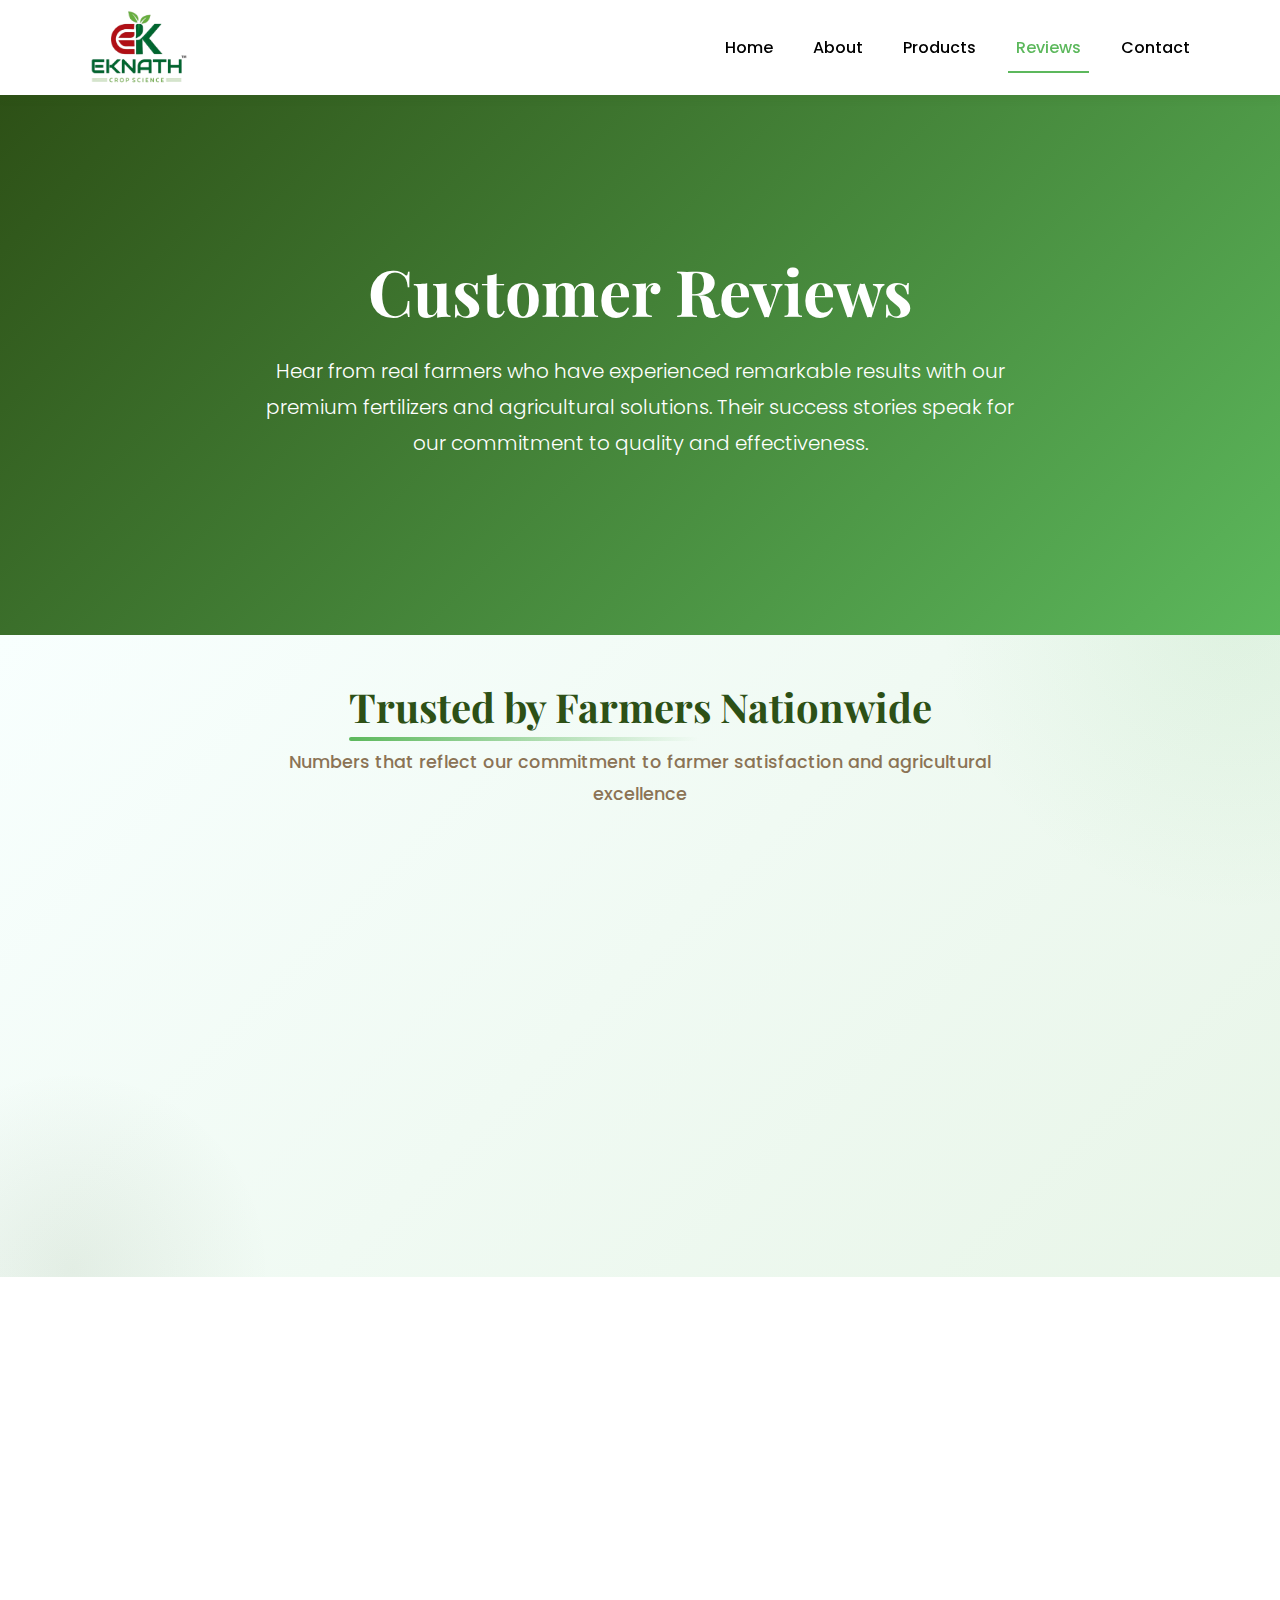
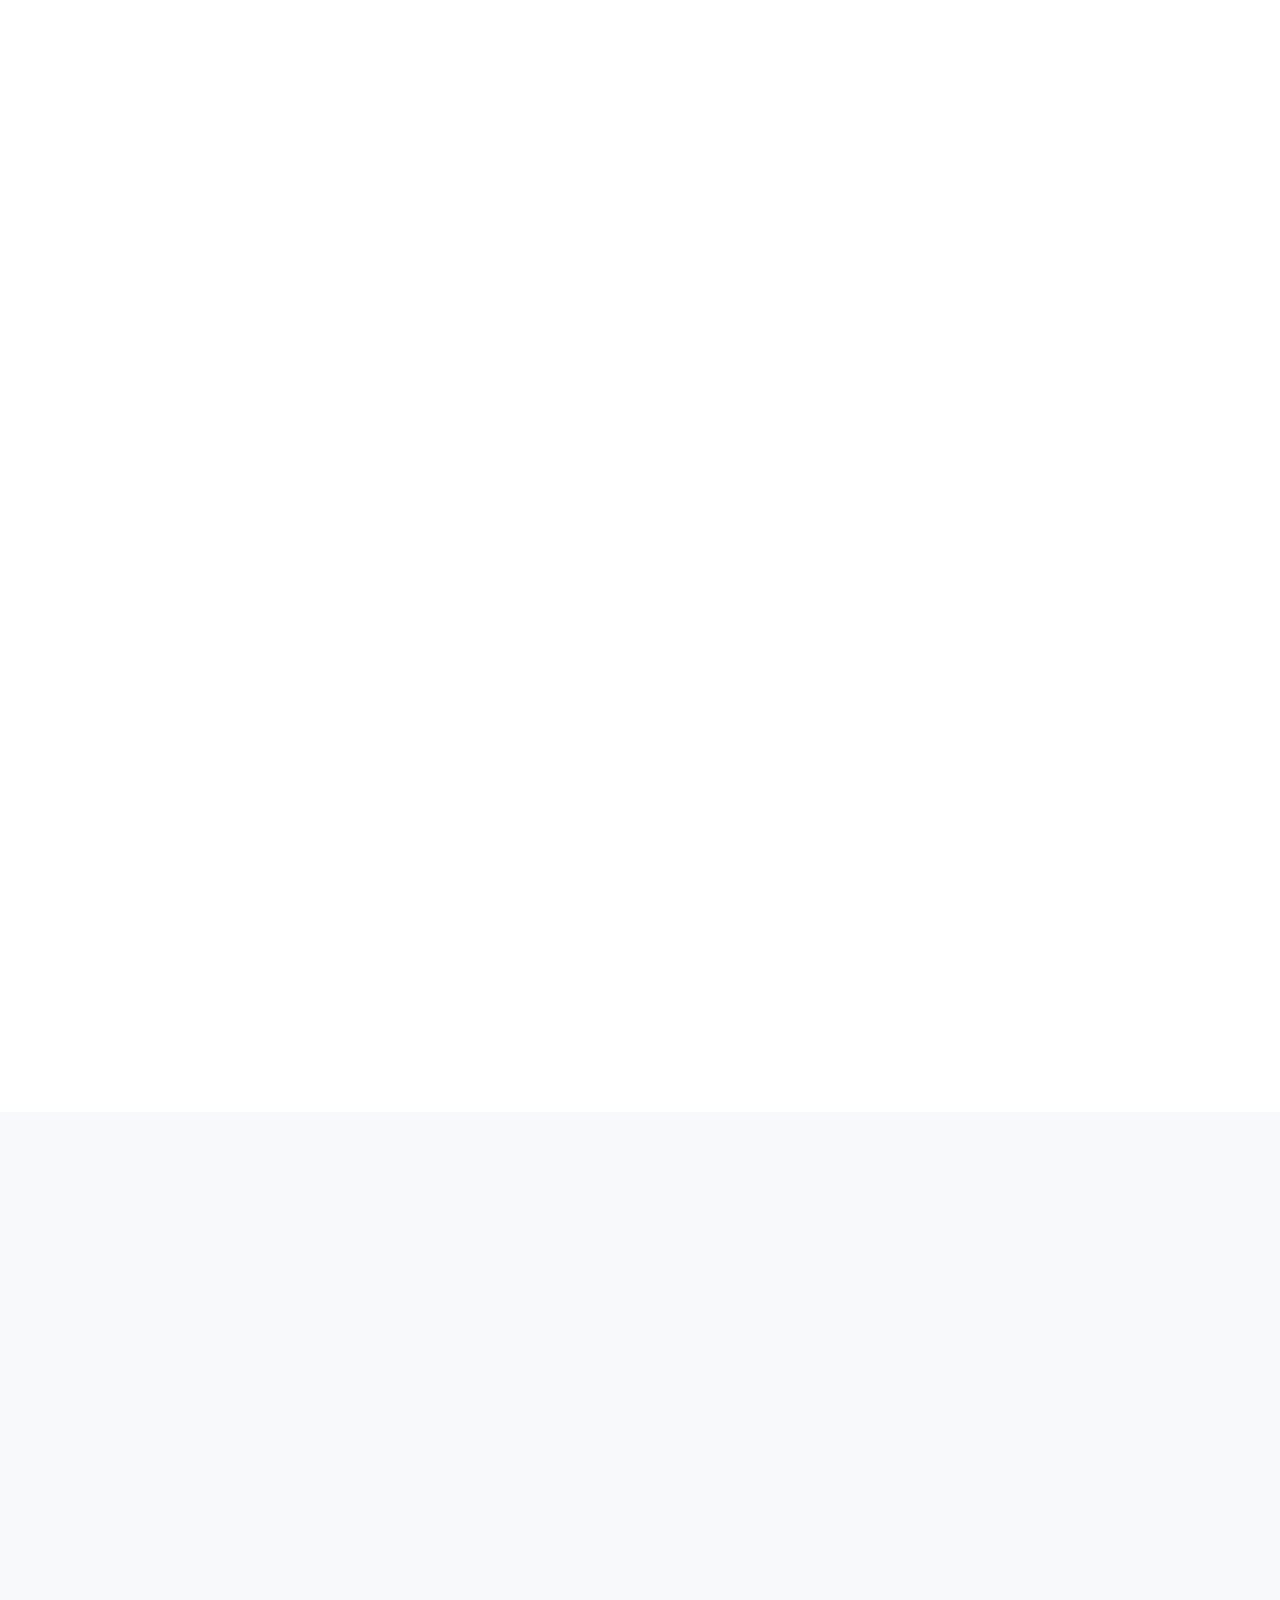
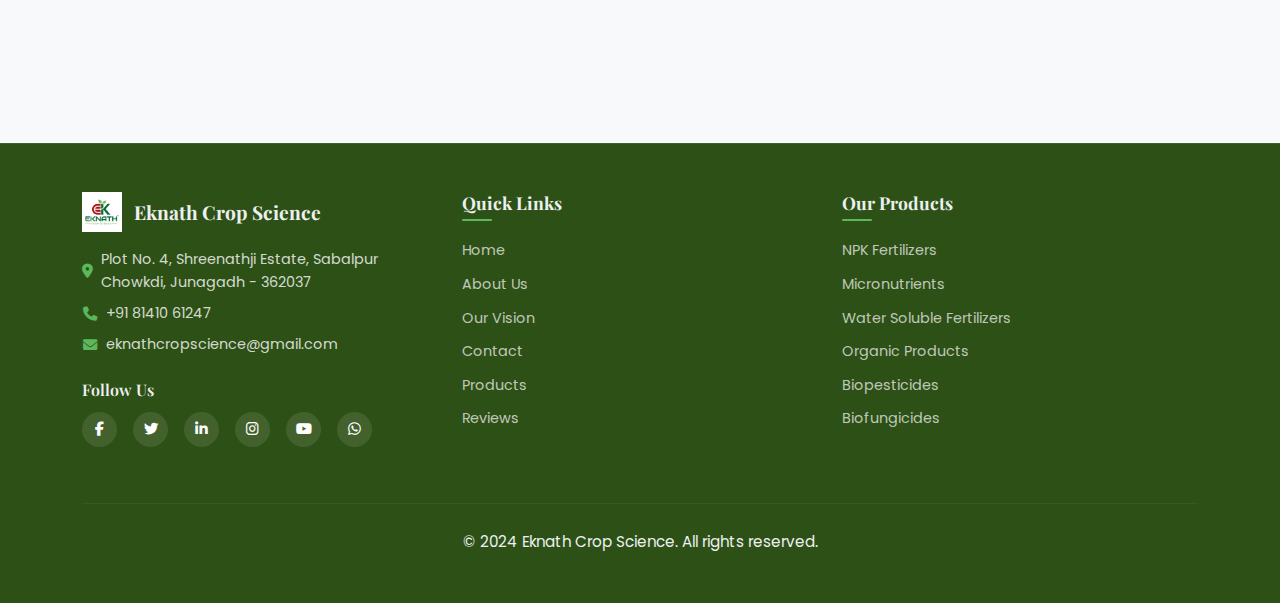
<file: reviews.html>
<!DOCTYPE html>
<html lang="en">

<head>
    <meta charset="UTF-8">
    <meta name="viewport" content="width=device-width, initial-scale=1.0">
    <title>Customer Reviews - Eknath Crop Science | Real Farmer Testimonials</title>

    <!-- Bootstrap 5 CSS -->
    <link href="https://cdn.jsdelivr.net/npm/bootstrap@5.3.0/dist/css/bootstrap.min.css" rel="stylesheet">

    <!-- Font Awesome for Icons -->
    <link rel="stylesheet" href="https://cdnjs.cloudflare.com/ajax/libs/font-awesome/6.4.0/css/all.min.css">

    <!-- Google Fonts -->
    <link
        href="https://fonts.googleapis.com/css2?family=Poppins:wght@300;400;600;700&family=Playfair+Display:wght@600;700&display=swap"
        rel="stylesheet">

    <!-- Custom CSS -->
    <link rel="stylesheet" href="assets/css/styles.css">
</head>

<body>
    <!-- ==================== HEADER / NAVBAR ==================== -->
    <nav id="mainNavbar" class="navbar navbar-expand-lg navbar-dark fixed-top p-0">
        <div class="container">
            <a class="navbar-brand d-flex align-items-center" href="index.html">
                <img src="assets/image/logo.png" alt="Eknath Logo" class="logo-nav">
            </a>
            <button class="navbar-toggler" type="button" data-bs-toggle="collapse" data-bs-target="#navbarNav"
                aria-controls="navbarNav" aria-expanded="false" aria-label="Toggle navigation">
                <span class="navbar-toggler-icon"></span>
            </button>
            <div class="collapse navbar-collapse" id="navbarNav">
                <ul class="navbar-nav ms-auto">
                    <li class="nav-item">
                        <a class="nav-link" href="index.html">Home</a>
                    </li>
                    <li class="nav-item">
                        <a class="nav-link" href="index.html#quick-intro">About</a>
                    </li>
                    <li class="nav-item">
                        <a class="nav-link" href="products.html">Products</a>
                    </li>
                    <li class="nav-item">
                        <a class="nav-link active" href="reviews.html">Reviews</a>
                    </li>
                    <li class="nav-item">
                        <a class="nav-link" href="contact.html">Contact</a>
                    </li>
                </ul>
            </div>
        </div>
    </nav>

    <!-- ==================== HERO SECTION ==================== -->
    <section class="products-hero-section py-5 py-md-6 position-relative overflow-hidden">
        <div class="products-hero-bg"></div>
        <div class="position-absolute top-0 start-0 w-100 h-100">
            <div class="products-floating-element products-element-1"></div>
            <div class="products-floating-element products-element-2"></div>
            <div class="products-floating-element products-element-3"></div>
            <div class="products-floating-element products-element-4"></div>
        </div>

        <div class="container position-relative z-3">
            <div class="text-center fade-in-up">
                <h1 class="display-3 fw-bold text-white mb-4">Customer Reviews <!-- <span
                        class="products-text-gradient">Reviews</span> --></h1>
                <p class="lead text-white opacity-90 max-w-3xl mx-auto">Hear from real farmers who have experienced
                    remarkable results with our premium fertilizers and agricultural solutions. Their success stories
                    speak for our commitment to quality and effectiveness.</p>
            </div>
        </div>
    </section>

    <!-- ==================== REVIEW STATS SECTION ==================== -->
    <section id="review-stats" class="achievements-section py-5">
        <div class="container">
            <!-- Section Title -->
            <div class="row mb-5">
                <div class="col-lg-8 mx-auto text-center fade-in-down">
                    <h2 class="section-title mb-3">Trusted by Farmers Nationwide</h2>
                    <p class="section-subtitle">Numbers that reflect our commitment to farmer satisfaction and
                        agricultural excellence</p>
                </div>
            </div>

            <!-- Achievement Cards -->
            <div class="row g-4 justify-content-center">
                <!-- Total Reviews Card -->
                <div class="col-lg-6 col-md-6 fade-in-up" style="animation-delay: 0.2s;">
                    <div class="achievement-card reviews-card">
                        <div class="achievement-bg-pattern"></div>
                        <div class="achievement-icon">
                            <i class="fas fa-comments"></i>
                        </div>
                        <div class="achievement-content">
                            <div class="achievement-number" data-count="650">0</div>
                            <div class="achievement-suffix">+</div>
                            <h4 class="achievement-title">Total Reviews</h4>
                            <p class="achievement-description">Customer reviews and testimonials from farmers across the
                                country</p>
                        </div>
                        <div class="achievement-glow"></div>
                    </div>
                </div>

                <!-- Positive Reviews Card -->
                <div class="col-lg-6 col-md-6 fade-in-up" style="animation-delay: 0.4s;">
                    <div class="achievement-card products-card">
                        <div class="achievement-bg-pattern"></div>
                        <div class="achievement-icon">
                            <i class="fas fa-star"></i>
                        </div>
                        <div class="achievement-content">
                            <div class="achievement-number" data-count="95">0</div>
                            <div class="achievement-suffix">%</div>
                            <h4 class="achievement-title">Positive Reviews</h4>
                            <p class="achievement-description">Customer satisfaction rate based on feedback and
                                testimonials</p>
                        </div>
                        <div class="achievement-glow"></div>
                    </div>
                </div>
            </div>
        </div>
    </section>

    <!-- ==================== PRODUCT REVIEWS SECTION ==================== -->
    <section class="py-5 py-md-6">
        <div class="container">
            <div class="text-center mb-5 fade-in-down">
                <h2 class="display-5 fw-bold mb-3">Product Reviews</h2>
                <p class="lead text-muted max-w-2xl mx-auto">Watch real farmers share their experiences with our
                    products and see the remarkable results they've achieved</p>
            </div>

            <div class="row g-4">
                <!-- Review Card 1: NPK Fertilizer -->
                <div class="col-lg-4 col-md-6 fade-in-up" style="animation-delay: 0.2s;">
                    <div class="highlight-card review-card h-100">
                        <div class="review-image-container">
                            <img src="assets/image/about-1.jpg" alt="NPK Fertilizer Results" class="review-image">
                            <div class="review-category-badge">NPK Fertilizer</div>
                        </div>
                        <div class="review-content">
                            <h3 class="highlight-title">Amazing Wheat Yield Results</h3>
                            <p class="highlight-text mb-3">
                                "Using Eknath's NPK 19:19:19 increased my wheat yield by 35%. The plants were healthier
                                and the grain quality was exceptional."
                            </p>
                            <div class="mt-3">
                                <button class="btn btn-primary btn-custom know-more-btn" data-video-id="85kTHwJ1Ju8">
                                    <i class="fas fa-play me-2"></i>
                                    <span class="btn-text">Know More</span>
                                </button>
                            </div>
                        </div>
                    </div>
                </div>

                <!-- Review Card 2: Micronutrients -->
                <div class="col-lg-4 col-md-6 fade-in-up" style="animation-delay: 0.4s;">
                    <div class="highlight-card review-card h-100">
                        <div class="review-image-container">
                            <img src="assets/image/about-2.jpg" alt="Micronutrient Results" class="review-image">
                            <div class="review-category-badge">Micronutrients</div>
                        </div>
                        <div class="review-content">
                            <h3 class="highlight-title">Zinc Deficiency Solved</h3>
                            <p class="highlight-text mb-3">
                                "The zinc sulphate completely transformed my rice crop. No more yellowing leaves and the
                                grain filling was perfect."
                            </p>
                            <div class="mt-3">
                                <button class="btn btn-primary btn-custom know-more-btn" data-video-id="85kTHwJ1Ju8">
                                    <i class="fas fa-play me-2"></i>
                                    <span class="btn-text">Know More</span>
                                </button>
                            </div>
                        </div>
                    </div>
                </div>

                <!-- Review Card 3: Water Soluble Fertilizer -->
                <div class="col-lg-4 col-md-6 fade-in-up" style="animation-delay: 0.6s;">
                    <div class="highlight-card review-card h-100">
                        <div class="review-image-container">
                            <img src="assets/image/about-3.jpg" alt="WSF Results" class="review-image">
                            <div class="review-category-badge">WSF</div>
                        </div>
                        <div class="review-content">
                            <h3 class="highlight-title">Drip Irrigation Success</h3>
                            <p class="highlight-text mb-3">
                                "WSF 19:19:19 through drip irrigation gave me uniform growth and 40% better tomato yield
                                compared to traditional methods."
                            </p>
                            <div class="mt-3">
                                <button class="btn btn-primary btn-custom know-more-btn" data-video-id="85kTHwJ1Ju8">
                                    <i class="fas fa-play me-2"></i>
                                    <span class="btn-text">Know More</span>
                                </button>
                            </div>
                        </div>
                    </div>
                </div>

                <!-- Review Card 4: Bio-Solutions -->
                <div class="col-lg-4 col-md-6 fade-in-up" style="animation-delay: 0.8s;">
                    <div class="highlight-card review-card h-100">
                        <div class="review-image-container">
                            <img src="assets/image/about-1.jpg" alt="Bio-Solutions Results" class="review-image">
                            <div class="review-category-badge">Bio-Solutions</div>
                        </div>
                        <div class="review-content">
                            <h3 class="highlight-title">Organic Cotton Success</h3>
                            <p class="highlight-text mb-3">
                                "Trichoderma viride protected my cotton from soil diseases. Completely organic and my
                                soil health improved significantly."
                            </p>
                            <div class="mt-3">
                                <button class="btn btn-primary btn-custom know-more-btn" data-video-id="85kTHwJ1Ju8">
                                    <i class="fas fa-play me-2"></i>
                                    <span class="btn-text">Know More</span>
                                </button>
                            </div>
                        </div>
                    </div>
                </div>

                <!-- Review Card 5: Fruit Farming -->
                <div class="col-lg-4 col-md-6 fade-in-up" style="animation-delay: 1.0s;">
                    <div class="highlight-card review-card h-100">
                        <div class="review-image-container">
                            <img src="assets/image/about-2.jpg" alt="Fruit Farming Results" class="review-image">
                            <div class="review-category-badge">Fruit Farming</div>
                        </div>
                        <div class="review-content">
                            <h3 class="highlight-title">Premium Mango Quality</h3>
                            <p class="highlight-text mb-3">
                                "Using the complete nutrition program, my mangoes achieved premium grade quality with
                                excellent color and sweetness."
                            </p>
                            <div class="mt-3">
                                <button class="btn btn-primary btn-custom know-more-btn" data-video-id="85kTHwJ1Ju8">
                                    <i class="fas fa-play me-2"></i>
                                    <span class="btn-text">Know More</span>
                                </button>
                            </div>
                        </div>
                    </div>
                </div>

                <!-- Review Card 6: Vegetable Farming -->
                <div class="col-lg-4 col-md-6 fade-in-up" style="animation-delay: 1.2s;">
                    <div class="highlight-card review-card h-100">
                        <div class="review-image-container">
                            <img src="assets/image/about-3.jpg" alt="Vegetable Farming Results" class="review-image">
                            <div class="review-category-badge">Vegetables</div>
                        </div>
                        <div class="review-content">
                            <h3 class="highlight-title">Capsicum Export Quality</h3>
                            <p class="highlight-text mb-3">
                                "The micronutrient program helped me achieve export-quality capsicum with perfect size,
                                color, and shelf life."
                            </p>
                            <div class="mt-3">
                                <button class="btn btn-primary btn-custom know-more-btn" data-video-id="85kTHwJ1Ju8">
                                    <i class="fas fa-play me-2"></i>
                                    <span class="btn-text">Know More</span>
                                </button>
                            </div>
                        </div>
                    </div>
                </div>
            </div>
        </div>
    </section>

    <!-- ==================== WHY FARMERS TRUST US SECTION ==================== -->
    <section class="py-5 py-md-6 bg-light">
        <div class="container">
            <div class="text-center mb-5 fade-in-down">
                <h2 class="display-5 fw-bold mb-3">Why Farmers Trust Eknath Crop Science</h2>
                <p class="lead text-muted max-w-2xl mx-auto">The reasons behind our growing community of satisfied
                    farmers and their continued success</p>
            </div>

            <div class="row g-4">
                <div class="col-md-6 col-lg-3 fade-in-up stagger-1">
                    <div class="products-feature-card">
                        <div class="products-feature-icon">
                            <i class="fas fa-chart-line"></i>
                        </div>
                        <h5 class="fw-bold mb-3">Proven Results</h5>
                        <p class="text-muted small">Consistent yield improvements of 25-40% across different crops and
                            regions, backed by field trials.</p>
                    </div>
                </div>

                <div class="col-md-6 col-lg-3 fade-in-up stagger-2">
                    <div class="products-feature-card">
                        <div class="products-feature-icon">
                            <i class="fas fa-handshake"></i>
                        </div>
                        <h5 class="fw-bold mb-3">Farmer Support</h5>
                        <p class="text-muted small">Dedicated agronomist support and personalized crop nutrition
                            programs for every farmer.</p>
                    </div>
                </div>

                <div class="col-md-6 col-lg-3 fade-in-up stagger-3">
                    <div class="products-feature-card">
                        <div class="products-feature-icon">
                            <i class="fas fa-medal"></i>
                        </div>
                        <h5 class="fw-bold mb-3">Quality Assurance</h5>
                        <p class="text-muted small">Every batch tested for purity and effectiveness, ensuring consistent
                            performance season after season.</p>
                    </div>
                </div>

                <div class="col-md-6 col-lg-3 fade-in-up stagger-4">
                    <div class="products-feature-card">
                        <div class="products-feature-icon">
                            <i class="fas fa-leaf"></i>
                        </div>
                        <h5 class="fw-bold mb-3">Sustainable Approach</h5>
                        <p class="text-muted small">Eco-friendly formulations that improve soil health while maximizing
                            crop productivity.</p>
                    </div>
                </div>
            </div>
        </div>
    </section>

    <!-- ==================== VIDEO MODAL ==================== -->
    <div class="modal fade" id="videoModal" tabindex="-1" aria-labelledby="videoModalLabel" aria-hidden="true">
        <div class="modal-dialog modal-xl modal-dialog-centered">
            <div class="modal-content">
                <div class="modal-header border-0">
                    <h5 class="modal-title fw-bold" id="videoModalLabel">Customer Review</h5>
                    <button type="button" class="btn-close" data-bs-dismiss="modal" aria-label="Close"></button>
                </div>
                <div class="modal-body p-0">
                    <div class="ratio ratio-16x9">
                        <!-- Replace with actual YouTube video URLs -->
                        <iframe id="videoFrame" src="" title="Customer Review Video" allowfullscreen></iframe>
                    </div>
                </div>
                <div class="modal-footer border-0 bg-light">
                    <p class="text-muted small mb-0">
                        <i class="fas fa-info-circle me-1"></i>
                        This video features real farmers sharing their genuine experiences with our products.
                    </p>
                </div>
            </div>
        </div>
    </div>

    <!-- ==================== FOOTER ==================== -->
    <footer class="footer bg-dark-green text-light py-5">
        <div class="container">
            <!-- Main Footer Content -->
            <div class="row g-4">
                <!-- Company Info Column -->
                <div class="col-lg-4 col-md-6">
                    <div class="footer-section">
                        <!-- Company Logo and Brand -->
                        <div class="footer-logo mb-3">
                            <img src="assets/image/logo.jpg" alt="Eknath Crop Science" class="footer-logo-img">
                            <h5 class="footer-brand-name">Eknath Crop Science</h5>
                        </div>

                        <!-- Contact Information -->
                        <div class="footer-contact-info">
                            <div class="contact-item mb-2">
                                <i class="fas fa-map-marker-alt me-2"></i>
                                <span>Plot No. 4, Shreenathji Estate, Sabalpur Chowkdi, Junagadh - 362037</span>
                            </div>
                            <div class="contact-item mb-2">
                                <i class="fas fa-phone me-2"></i>
                                <span>+91 81410 61247</span>
                            </div>
                            <div class="contact-item mb-3">
                                <i class="fas fa-envelope me-2"></i>
                                <span>eknathcropscience@gmail.com</span>
                            </div>
                        </div>

                        <!-- Social Media Links -->
                        <div class="footer-social-section">
                            <h6 class="footer-social-title">Follow Us</h6>
                            <div class="footer-social-links">
                                <a href="#" class="social-link me-2" title="Facebook"><i
                                        class="fab fa-facebook-f"></i></a>
                                <a href="#" class="social-link me-2" title="Twitter"><i class="fab fa-twitter"></i></a>
                                <a href="#" class="social-link me-2" title="LinkedIn"><i
                                        class="fab fa-linkedin-in"></i></a>
                                <a href="#" class="social-link me-2" title="Instagram"><i
                                        class="fab fa-instagram"></i></a>
                                <a href="#" class="social-link me-2" title="YouTube"><i class="fab fa-youtube"></i></a>
                                <a href="#" class="social-link" title="WhatsApp"><i class="fab fa-whatsapp"></i></a>
                            </div>
                        </div>
                    </div>
                </div>

                <!-- Quick Links Column -->
                <div class="col-lg-4 col-md-6">
                    <div class="footer-section">
                        <h6 class="footer-title">Quick Links</h6>
                        <ul class="footer-links">
                            <li><a href="index.html">Home</a></li>
                            <li><a href="index.html#quick-intro">About Us</a></li>
                            <li><a href="index.html#about-us">Our Vision</a></li>
                            <li><a href="contact.html">Contact</a></li>
                            <li><a href="products.html">Products</a></li>
                            <li><a href="reviews.html">Reviews</a></li>
                        </ul>
                    </div>
                </div>

                <!-- Products Column -->
                <div class="col-lg-4 col-md-6">
                    <div class="footer-section">
                        <h6 class="footer-title">Our Products</h6>
                        <ul class="footer-links">
                            <li><a href="#npk">NPK Fertilizers</a></li>
                            <li><a href="#micronutrients">Micronutrients</a></li>
                            <li><a href="#wsf">Water Soluble Fertilizers</a></li>
                            <li><a href="#organic">Organic Products</a></li>
                            <li><a href="#biopesticides">Biopesticides</a></li>
                            <li><a href="#biofungicides">Biofungicides</a></li>
                        </ul>
                    </div>
                </div>
            </div>

            <!-- Footer Bottom -->
            <hr class="footer-divider my-4">
            <div class="row align-items-center">
                <div class="col-md-12 text-center mb-3 mb-md-0">
                    <p class="footer-copyright mb-0">
                        &copy; 2024 Eknath Crop Science. All rights reserved.
                    </p>
                </div>

                <!-- <div class="col-md-6 text-center text-md-end">
                    <div class="footer-legal-links">
                        <a href="#privacy" class="legal-link me-3">Privacy Policy</a>
                        <a href="#terms" class="legal-link me-3">Terms of Service</a>
                        <a href="#cookies" class="legal-link">Cookie Policy</a>
                    </div>
                </div> -->
            </div>
        </div>
    </footer>

    <!-- Bootstrap 5 JS Bundle -->
    <script src="https://cdn.jsdelivr.net/npm/bootstrap@5.3.0/dist/js/bootstrap.bundle.min.js"></script>

    <!-- Custom JavaScript -->
    <script src="assets/javascript/script.js"></script>
    <script src="assets/javascript/reviews.js"></script>
</body>

</html>
</file>
<file: assets/css/styles.css>
/* ==================== ROOT VARIABLES & GLOBAL STYLES ==================== */
:root {
    /* Color Palette - Green & Earthy */
    --primary-green: #2d5016;
    /* Deep forest green */
    --light-green: #5cb85c;
    /* Bright lime green */
    --accent-green: #4caf50;
    /* Natural green */
    --earth-brown: #8b7355;
    /* Earth brown */
    --light-beige: #f5f1e8;
    /* Light beige */
    --dark-bg: #1a3a1f;
    /* Dark forest background */
    --text-dark: #2c3e50;
    /* Dark text */
    --text-light: #ecf0f1;
    /* Light text */
    --shadow-color: rgba(45, 80, 22, 0.1);

    /* Spacing */
    --spacing-xs: 0.5rem;
    --spacing-sm: 1rem;
    --spacing-md: 1.5rem;
    --spacing-lg: 2rem;
    --spacing-xl: 3rem;

    /* Transitions */
    --transition-smooth: all 0.3s ease-in-out;
}

* {
    margin: 0;
    padding: 0;
    box-sizing: border-box;
}

body {
    font-family: 'Poppins', sans-serif;
    color: var(--text-dark);
    background-color: #fff;
    line-height: 1.6;
    overflow-x: hidden;
}

/* ==================== TYPOGRAPHY ==================== */
h1,
h2,
h3,
h4,
h5,
h6 {
    font-family: 'Playfair Display', serif;
    font-weight: 700;
    color: var(--primary-green);
    margin-bottom: 1rem;
}

p {
    color: var(--text-dark);
    font-size: 1rem;
    line-height: 1.8;
}

.section-title {
    font-size: 2.5rem;
    font-weight: 700;
    color: var(--primary-green);
    margin-bottom: 1.5rem;
    position: relative;
    display: inline-block;
}

.section-title::after {
    content: '';
    position: absolute;
    bottom: -10px;
    left: 0;
    width: 60%;
    height: 4px;
    background: linear-gradient(to right, var(--light-green), transparent);
    border-radius: 2px;
}

.section-subtitle {
    font-size: 1.1rem;
    color: var(--earth-brown);
    font-weight: 500;
}

.section-text {
    color: var(--text-dark);
    font-size: 1rem;
    line-height: 1.8;
}

/* ==================== NAVBAR STYLING ==================== */
.navbar {
    padding: 1rem 0;
    transition: var(--transition-smooth);
    background: #ffffff !important;
    box-shadow: 0 2px 10px var(--shadow-color);
    min-height: 95px;
    /* Adjusted for 75px logo + padding */
}

.navbar.bg-dark-green {
    background-color: #ffffff !important;
}

.navbar-brand {
    font-size: 1.5rem;
    font-weight: 700;
    color: var(--text-light) !important;
}

.brand-name {
    color: var(--text-light);
    font-weight: 700;
    font-size: 1.3rem;
}

.logo-nav {
    height: 75px;
    width: auto;
    transition: var(--transition-smooth);
    display: block !important;
    opacity: 1 !important;
    /* Ensure logo is always visible */
}

/* ===== NAVBAR TOGGLER (Hamburger Menu) STYLING ===== */
.navbar-toggler {
    border: 2px solid var(--primary-green) !important;
    border-radius: 8px;
    padding: 0.5rem 0.75rem;
    background-color: transparent;
    transition: var(--transition-smooth);
}

.navbar-toggler:focus {
    box-shadow: 0 0 0 0.2rem rgba(45, 80, 22, 0.25) !important;
    border-color: var(--light-green) !important;
}

.navbar-toggler:hover {
    background-color: var(--primary-green);
    border-color: var(--primary-green) !important;
}

.navbar-toggler:hover .navbar-toggler-icon {
    background-image: url("data:image/svg+xml,%3csvg xmlns='http://www.w3.org/2000/svg' viewBox='0 0 30 30'%3e%3cpath stroke='rgba%28255, 255, 255, 1%29' stroke-linecap='round' stroke-miterlimit='10' stroke-width='2' d='m4 7h22M4 15h22M4 23h22'/%3e%3c/svg%3e") !important;
}

.navbar-toggler-icon {
    background-image: url("data:image/svg+xml,%3csvg xmlns='http://www.w3.org/2000/svg' viewBox='0 0 30 30'%3e%3cpath stroke='rgba%2845, 80, 22, 1%29' stroke-linecap='round' stroke-miterlimit='10' stroke-width='2' d='m4 7h22M4 15h22M4 23h22'/%3e%3c/svg%3e") !important;
    width: 1.5em;
    height: 1.5em;
    transition: var(--transition-smooth);
}

.navbar-nav .nav-link {
    color: #000000 !important;
    font-weight: 500;
    margin-left: 1.5rem;
    position: relative;
    transition: var(--transition-smooth);
}

.navbar-nav .nav-link:hover,
.navbar-nav .nav-link.active {
    color: var(--light-green) !important;
}

.navbar-nav .nav-link::after {
    content: '';
    position: absolute;
    bottom: -5px;
    left: 0;
    width: 0;
    height: 2px;
    background: var(--light-green);
    transition: width 0.3s ease;
}

.navbar-nav .nav-link:hover::after,
.navbar-nav .nav-link.active::after {
    width: 100%;
}

@media (max-width: 991px) {

    .navbar-nav .nav-link {
        margin-left: 0;
        padding: 0.5rem 0;
    }

    .navbar {
        min-height: 85px;
        /* Adjusted for mobile */
    }

    /* Mobile menu styling */
    .navbar-collapse {
        background-color: #ffffff;
        border-radius: 8px;
        margin-top: 1rem;
        padding: 1rem;
        box-shadow: 0 4px 15px var(--shadow-color);
    }

    .navbar-nav .nav-link {
        padding: 0.75rem 1rem;
        border-radius: 6px;
        margin-bottom: 0.25rem;
        transition: var(--transition-smooth);
    }

    .navbar-nav .nav-link:hover {
        background-color: var(--light-beige);
        color: var(--primary-green) !important;
    }

    .navbar-nav .nav-link.active {
        background-color: var(--light-green);
        color: #ffffff !important;
    }
}

/* ===== Transparent Navbar (Hero Section) ===== */
.navbar-transparent {
    background: transparent !important;
    box-shadow: none;
    min-height: 95px;
    /* Maintain consistent height */
}

.navbar-transparent .nav-link,
.navbar-transparent .brand-name {
    color: #ffffff !important;
}

.navbar-transparent .logo-nav {
    /* Keep logo visible with drop shadow for contrast */
    filter: drop-shadow(2px 2px 4px rgba(0, 0, 0, 0.8));
}

/* ===== Navbar after scroll ===== */
.navbar-scrolled {
    background: #ffffff !important;
    box-shadow: 0 2px 10px rgba(0, 0, 0, 0.15);
    min-height: 85px;
    /* Slightly smaller when scrolled */
    padding: 0.75rem 0;
    /* Reduced padding when scrolled */
}

.navbar-scrolled .nav-link {
    color: #000000 !important;
}

.navbar-scrolled .nav-link:hover,
.navbar-scrolled .nav-link.active {
    color: var(--light-green) !important;
}

.navbar-scrolled .logo-nav {
    filter: none;
    height: 65px;
    /* Slightly smaller logo when scrolled */
}



/* ==================== HERO SECTION ==================== */
.hero-section {
    position: relative;
    height: 100vh;
    min-height: 600px;
    display: flex;
    align-items: center;
    justify-content: center;
    overflow: hidden;
    background: linear-gradient(135deg, #2d5016 0%, #5cb85c 100%);
    padding: 0;
    margin: 0;
}

.hero-video {
    position: absolute;
    top: 0;
    left: 0;
    width: 100vw;
    height: 100vh;
    object-fit: cover;
    z-index: 1;
}

.hero-overlay {
    position: absolute;
    top: 0;
    left: 0;
    width: 100%;
    height: 100%;
    background: rgba(45, 80, 22, 0.65);
    z-index: 2;
}

.hero-content {
    position: relative;
    z-index: 3;
    width: 100%;
    height: 100vh;
    display: flex;
    align-items: center;
    justify-content: center;
    padding: 0;
}

.hero-content .container {
    width: 100%;
    max-width: 1200px;
    margin: 0 auto;
    padding: 0 15px;
    display: flex;
    align-items: center;
    justify-content: center;
    min-height: 100vh;
}

.hero-content .row {
    margin: 0;
    width: 100%;
    display: flex;
    align-items: center;
    justify-content: center;
}

.hero-content .col-lg-8 {
    padding: 2rem 15px;
    text-align: center;
    display: flex;
    flex-direction: column;
    align-items: center;
    justify-content: center;
}

.hero-logo-container {
    margin-bottom: 2rem;
    text-align: center;
    display: flex;
    align-items: center;
    justify-content: center;
    position: relative;
}

.hero-logo {
    max-width: 180px;
    height: auto;
    filter: drop-shadow(0 4px 15px rgba(0, 0, 0, 0.3));
    animation: float 3s ease-in-out infinite;
    position: relative;
    z-index: 1;
    transition: var(--transition-smooth);
    display: block;
    margin: 0 auto;
}

.hero-title {
    font-size: 4rem;
    font-weight: 700;
    color: #fff;
    text-shadow: 2px 2px 8px rgba(0, 0, 0, 0.3);
    margin-bottom: 1rem;
    letter-spacing: 2px;
    text-align: center;
    width: 100%;
}

.hero-slogan {
    font-size: 1.4rem;
    color: var(--light-green);
    font-weight: 600;
    margin-bottom: 1rem;
    text-shadow: 1px 1px 4px rgba(0, 0, 0, 0.3);
    text-align: center;
    width: 100%;
}

.hero-description {
    font-size: 1.1rem;
    color: #f5f1e8;
    margin-bottom: 2.5rem;
    max-width: 600px;
    margin-left: auto;
    margin-right: auto;
    text-shadow: 1px 1px 4px rgba(0, 0, 0, 0.2);
    text-align: center;
    line-height: 1.6;
}

.hero-buttons {
    display: flex;
    gap: 1.5rem;
    flex-wrap: wrap;
    justify-content: center;
    align-items: center;
    width: 100%;
}

.logo-glow {
    position: absolute;
    width: 200px;
    height: 200px;
    background: radial-gradient(circle, rgba(92, 184, 92, 0.3) 0%, transparent 70%);
    border-radius: 50%;
    animation: glowPulse 3s ease-in-out infinite;
    z-index: -1;
    top: 50%;
    left: 50%;
    transform: translate(-50%, -50%);
}

@keyframes float {

    0%,
    100% {
        transform: translateY(0px);
    }

    50% {
        transform: translateY(-15px);
    }
}

@keyframes glowPulse {

    0%,
    100% {
        transform: scale(1);
        opacity: 0.3;
    }

    50% {
        transform: scale(1.2);
        opacity: 0.6;
    }
}

.hero-logo:hover {
    filter: drop-shadow(0 8px 25px rgba(92, 184, 92, 0.5)) brightness(1.1);
    transform: scale(1.05);
}

.title-word {
    display: inline-block;
    animation: titleWordBounce 0.6s ease-out forwards;
    font-size: 3.5rem;
}

.title-word:nth-child(1) {
    animation-delay: 0.4s;
}

.title-word:nth-child(2) {
    animation-delay: 0.5s;
}

.title-word:nth-child(3) {
    animation-delay: 0.6s;
}

@keyframes titleWordBounce {
    0% {
        opacity: 0;
        transform: translateY(30px) scale(0.8);
    }

    50% {
        transform: translateY(-10px) scale(1.05);
    }

    100% {
        opacity: 1;
        transform: translateY(0) scale(1);
    }
}

.gradient-text {
    background: linear-gradient(135deg, #ff3700 0%, #ed734e 50%, #ff3700 100%);
    -webkit-background-clip: text;
    -webkit-text-fill-color: transparent;
    font-weight: 800;
    background-clip: text;
    animation: gradientShift 3s ease infinite;
}

@keyframes gradientShift {

    0%,
    100% {
        background: linear-gradient(135deg, #ff3700 0%, #ed734e 50%, #ff3700 100%);
        -webkit-background-clip: text;
        -webkit-text-fill-color: transparent;
        background-clip: text;
    }

    50% {
        background: linear-gradient(135deg, #ed734e 0%, #ff3700 50%, #ed734e 100%);
        -webkit-background-clip: text;
        -webkit-text-fill-color: transparent;
        background-clip: text;
    }
}

/* Animated Background Shapes */
.animated-bg-shapes {
    position: absolute;
    width: 100%;
    height: 100%;
    top: 0;
    left: 0;
    z-index: 1;
    overflow: hidden;
}

.shape {
    position: absolute;
    opacity: 0.05;
    border-radius: 50%;
}

.shape-1 {
    width: 300px;
    height: 300px;
    background: #fff;
    top: -100px;
    right: -50px;
    animation: float 6s ease-in-out infinite;
}

.shape-2 {
    width: 200px;
    height: 200px;
    background: #5cb85c;
    bottom: 50px;
    left: 10%;
    animation: float 8s ease-in-out infinite;
    animation-delay: 1s;
}

.shape-3 {
    width: 250px;
    height: 250px;
    background: #90EE90;
    top: 50%;
    left: -50px;
    animation: float 7s ease-in-out infinite;
    animation-delay: 2s;
}

.btn-custom {
    font-weight: 600;
    border-radius: 50px;
    padding: 0.75rem 2rem;
    transition: var(--transition-smooth);
    font-size: 1rem;
    border: none;
    position: relative;
    overflow: hidden;
    display: inline-flex;
    align-items: center;
    justify-content: center;
}

.btn-custom::before {
    content: '';
    position: absolute;
    top: 0;
    left: -100%;
    width: 100%;
    height: 100%;
    background: rgba(255, 255, 255, 0.2);
    transition: left 0.3s ease;
    z-index: 0;
}

.btn-custom:hover::before {
    left: 100%;
}

.btn-text {
    position: relative;
    z-index: 1;
}

.btn-primary.btn-custom {
    background: var(--light-green);
    color: #fff;
    box-shadow: 0 4px 15px rgba(92, 184, 92, 0.4);
}

.btn-primary.btn-custom:hover {
    background: #4caf50;
    transform: translateY(-3px) scale(1.05);
    box-shadow: 0 10px 25px rgba(92, 184, 92, 0.7);
}

.btn-primary.btn-custom:active {
    transform: translateY(-1px) scale(0.98);
}

.btn-glow {
    animation: btnGlow 2s ease-in-out infinite;
}

@keyframes btnGlow {

    0%,
    100% {
        box-shadow: 0 4px 15px rgba(92, 184, 92, 0.4);
    }

    50% {
        box-shadow: 0 6px 25px rgba(92, 184, 92, 0.7);
    }
}

.btn-outline-light.btn-custom {
    border: 2px solid #fff;
    color: #fff;
    background: transparent;
}

.btn-outline-light.btn-custom:hover {
    background: rgba(255, 255, 255, 0.15);
    transform: translateY(-3px) scale(1.05);
    border-color: var(--light-green);
    color: var(--light-green);
    box-shadow: 0 8px 20px rgba(92, 184, 92, 0.4);
}

.btn-outline-light.btn-custom:active {
    transform: translateY(-1px) scale(0.98);
}

.btn-hover {
    animation: btnHover 0.6s ease-in-out infinite;
}

@keyframes btnHover {

    0%,
    100% {
        transform: translateY(0);
    }

    50% {
        transform: translateY(-2px);
    }
}

/* Scroll Indicator */
.scroll-indicator {
    position: absolute;
    bottom: 30px;
    left: 50%;
    transform: translateX(-50%);
    z-index: 4;
    display: flex;
    flex-direction: column;
    align-items: center;
    color: #fff;
    font-weight: 600;
    transition: opacity 0.3s ease;
}

.scroll-indicator span {
    font-size: 0.85rem;
    letter-spacing: 1px;
    margin-bottom: 0.5rem;
}

.scroll-indicator i {
    margin-top: 0.5rem;
    font-size: 1.5rem;
    animation: pulse 1.5s ease-in-out infinite;
}

.scroll-indicator i.pulse {
    animation: pulseCustom 2s ease-in-out infinite;
}

@keyframes pulseCustom {

    0%,
    100% {
        opacity: 1;
        transform: translateY(0);
    }

    50% {
        opacity: 0.5;
        transform: translateY(10px);
    }
}

@keyframes pulse {

    0%,
    100% {
        transform: translateY(0) scale(1);
        opacity: 1;
    }

    50% {
        transform: translateY(8px) scale(1.1);
        opacity: 0.7;
    }
}

/* Responsive Hero */
@media (max-width: 768px) {
    .hero-section {
        min-height: 500px;
        padding: 0;
    }

    .hero-content {
        padding: 1.5rem 0.75rem;
    }

    .hero-content .container {
        padding: 0 10px;
    }

    .hero-logo-container {
        margin-bottom: 1.5rem;
    }

    .hero-logo {
        max-width: 120px;
    }

    .hero-title {
        font-size: 2.5rem;
        letter-spacing: 1px;
        margin-bottom: 0.75rem;
    }

    .hero-slogan {
        font-size: 1.3rem;
        margin-bottom: 0.75rem;
    }

    .hero-description {
        font-size: 1rem;
        margin-bottom: 2rem;
        padding: 0 1rem;
    }

    .hero-buttons {
        gap: 1rem;
        padding: 0 1rem;
    }

    .btn-custom {
        padding: 0.6rem 1.5rem;
        font-size: 0.9rem;
    }
}

/* Extra small devices */
@media (max-width: 576px) {
    .hero-section {
        min-height: 450px;
    }

    .hero-content {
        padding: 1rem 0.5rem;
    }

    .hero-content .container {
        padding: 0 5px;
    }

    .hero-logo-container {
        margin-bottom: 1rem;
    }

    .hero-logo {
        max-width: 100px;
    }

    .hero-title {
        font-size: 2rem;
        margin-bottom: 0.5rem;
    }

    .hero-slogan {
        font-size: 1.1rem;
        margin-bottom: 0.5rem;
    }

    .hero-description {
        font-size: 0.9rem;
        margin-bottom: 1.5rem;
        padding: 0 0.5rem;
        line-height: 1.6;
    }

    .hero-buttons {
        gap: 0.75rem;
        padding: 0 0.5rem;
    }

    .btn-custom {
        padding: 0.5rem 1.25rem;
        font-size: 0.85rem;
    }

    .title-word {
        font-size: 2rem;
    }

}

/* ==================== ANIMATIONS ==================== */
/* Fade In Down */
@keyframes fadeInDown {
    from {
        opacity: 0;
        transform: translateY(-30px);
    }

    to {
        opacity: 1;
        transform: translateY(0);
    }
}

.fade-in-down {
    animation: fadeInDown 0.8s ease-out forwards;
    opacity: 0;
}

/* Fade In Up */
@keyframes fadeInUp {
    from {
        opacity: 0;
        transform: translateY(30px);
    }

    to {
        opacity: 1;
        transform: translateY(0);
    }
}

.fade-in-up {
    animation: fadeInUp 0.8s ease-out forwards;
    opacity: 0;
}

/* Fade In Left */
@keyframes fadeInLeft {
    from {
        opacity: 0;
        transform: translateX(-30px);
    }

    to {
        opacity: 1;
        transform: translateX(0);
    }
}

.fade-in-left {
    animation: fadeInLeft 0.8s ease-out forwards;
    opacity: 0;
}

/* Fade In Right */
@keyframes fadeInRight {
    from {
        opacity: 0;
        transform: translateX(30px);
    }

    to {
        opacity: 1;
        transform: translateX(0);
    }
}

.fade-in-right {
    animation: fadeInRight 0.8s ease-out forwards;
    opacity: 0;
}

/* ==================== QUICK INTRO SECTION ==================== */
.quick-intro-section {
    background: #fff;
    padding: 5rem 0;
    position: relative;
    z-index: 1;
}

.quick-intro-section img {
    transition: var(--transition-smooth);
    object-fit: cover;
    height: 400px;
}

.quick-intro-section img:hover {
    transform: scale(1.05);
    filter: brightness(1.1);
}

/* ==================== ABOUT US SECTION ==================== */
.about-us-section {
    background: linear-gradient(135deg, var(--light-beige) 0%, #fafaf8 100%);
    padding: 5rem 0;
}

.highlight-card {
    background: #fff;
    border-radius: 12px;
    padding: 2rem;
    text-align: center;
    transition: var(--transition-smooth);
    box-shadow: 0 4px 15px var(--shadow-color);
    border: 1px solid rgba(45, 80, 22, 0.05);
    position: relative;
    overflow: hidden;
    animation: slideInCard 0.6s ease-out forwards;
}

.highlight-card::before {
    content: '';
    position: absolute;
    top: 0;
    left: 0;
    right: 0;
    height: 4px;
    background: linear-gradient(to right, var(--light-green), var(--accent-green));
    transform: scaleX(0);
    transform-origin: left;
    transition: transform 0.4s ease;
}



.highlight-card:hover::before {
    transform: scaleX(1);
}


.highlight-card:hover {
    transform: translateY(-15px) scale(1.02);
    box-shadow: 0 15px 40px rgba(45, 80, 22, 0.2);
}

@keyframes slideInCard {
    from {
        opacity: 0;
        transform: translateY(30px);
    }

    to {
        opacity: 1;
        transform: translateY(0);
    }
}

.highlight-icon {
    width: 70px;
    height: 70px;
    border-radius: 50%;
    display: flex;
    align-items: center;
    justify-content: center;
    margin: 0 auto 1.5rem;
    font-size: 1.8rem;
    color: #fff;
    transition: var(--transition-smooth);
    position: relative;
    z-index: 1;
}

.highlight-icon::before {
    content: '';
    position: absolute;
    top: 0;
    left: 0;
    width: 100%;
    height: 100%;
    border-radius: 50%;
    background: inherit;
    animation: iconPulse 2s ease-in-out infinite;
    opacity: 0;
}

.highlight-icon.bg-primary {
    background: var(--light-green);
}

.highlight-icon.bg-success {
    background: var(--accent-green);
}

.highlight-icon.bg-warning {
    background: var(--earth-brown);
}

.highlight-card:hover .highlight-icon {
    transform: scale(1.15) rotate(8deg);
    box-shadow: 0 8px 20px rgba(92, 184, 92, 0.4);
}

@keyframes iconPulse {

    0%,
    100% {
        transform: scale(1);
        opacity: 0;
    }

    50% {
        transform: scale(1.3);
        opacity: 0.3;
    }
}

.highlight-title {
    font-size: 1.3rem;
    margin-bottom: 1rem;
    color: var(--primary-green);
}

.highlight-text {
    color: #666;
    font-size: 0.95rem;
    line-height: 1.7;
}

/* Mission Box */
.mission-box {
    background: #fff;
    border-left: 5px solid var(--light-green);
    padding: 2rem;
    border-radius: 8px;
    box-shadow: 0 4px 15px var(--shadow-color);
    transition: var(--transition-smooth);
    position: relative;
    overflow: hidden;
}

.mission-box::before {
    content: '';
    position: absolute;
    top: 0;
    left: -100%;
    width: 100%;
    height: 100%;
    background: linear-gradient(90deg, transparent, rgba(92, 184, 92, 0.1), transparent);
    transition: left 0.5s ease;
    z-index: 0;
}

.mission-box:hover::before {
    left: 100%;
}

.mission-box:hover {
    box-shadow: 0 12px 35px rgba(45, 80, 22, 0.25);
    transform: translateY(-8px) scale(1.01);
    border-left-color: #4caf50;
}

.mission-title {
    color: var(--primary-green);
    font-size: 1.5rem;
    font-weight: 700;
}

.mission-text {
    color: #555;
    line-height: 1.9;
    font-size: 1.05rem;
}

/* ==================== ACHIEVEMENTS SECTION ==================== */
.achievements-section {
    background: linear-gradient(135deg, #f8fffe 0%, #e8f5e8 100%);
    padding: 5rem 0;
    position: relative;
    overflow: hidden;
}

.achievements-section::before {
    content: '';
    position: absolute;
    top: -50%;
    right: -20%;
    width: 600px;
    height: 600px;
    background: radial-gradient(circle, rgba(92, 184, 92, 0.1) 0%, transparent 70%);
    border-radius: 50%;
    z-index: 0;
}

.achievements-section::after {
    content: '';
    position: absolute;
    bottom: -30%;
    left: -10%;
    width: 400px;
    height: 400px;
    background: radial-gradient(circle, rgba(45, 80, 22, 0.08) 0%, transparent 70%);
    border-radius: 50%;
    z-index: 0;
}

.achievements-section .container {
    position: relative;
    z-index: 1;
}

/* Achievement Cards */
.achievement-card {
    background: #fff;
    border-radius: 20px;
    padding: 2.5rem 2rem;
    text-align: center;
    position: relative;
    overflow: hidden;
    box-shadow: 0 10px 40px rgba(45, 80, 22, 0.1);
    border: 1px solid rgba(92, 184, 92, 0.1);
    transition: all 0.4s cubic-bezier(0.175, 0.885, 0.32, 1.275);
    transform: translateY(0);
    height: 100%;
    display: flex;
    flex-direction: column;
    justify-content: center;
}

.achievement-card:hover {
    transform: translateY(-15px) scale(1.02);
    box-shadow: 0 25px 60px rgba(45, 80, 22, 0.2);
    border-color: var(--light-green);
}

.achievement-bg-pattern {
    position: absolute;
    top: -50%;
    right: -50%;
    width: 200%;
    height: 200%;
    background: linear-gradient(45deg, transparent 30%, rgba(92, 184, 92, 0.05) 50%, transparent 70%);
    transform: rotate(-45deg);
    transition: transform 0.6s ease;
}

.achievement-card:hover .achievement-bg-pattern {
    transform: rotate(-45deg) scale(1.1);
}

.achievement-icon {
    width: 80px;
    height: 80px;
    border-radius: 50%;
    display: flex;
    align-items: center;
    justify-content: center;
    margin: 0 auto 1.5rem;
    font-size: 2.2rem;
    color: #fff;
    position: relative;
    z-index: 2;
    transition: all 0.4s ease;
}

.achievement-icon::before {
    content: '';
    position: absolute;
    width: 100%;
    height: 100%;
    border-radius: 50%;
    background: inherit;
    animation: iconPulse 3s ease-in-out infinite;
    opacity: 0;
}

.achievement-card:hover .achievement-icon {
    transform: scale(1.1) rotate(10deg);
    box-shadow: 0 15px 30px rgba(0, 0, 0, 0.2);
}

.products-card .achievement-icon {
    background: linear-gradient(135deg, var(--light-green) 0%, var(--accent-green) 100%);
}

.reviews-card .achievement-icon {
    background: linear-gradient(135deg, #ffd700 0%, #ffb347 100%);
}

.distributors-card .achievement-icon {
    background: linear-gradient(135deg, var(--earth-brown) 0%, #a0522d 100%);
}

.achievement-content {
    position: relative;
    z-index: 2;
}

.achievement-number {
    font-size: 3.5rem;
    font-weight: 800;
    color: var(--primary-green);
    font-family: 'Playfair Display', serif;
    line-height: 1;
    display: inline-block;
    position: relative;
}

.achievement-suffix {
    font-size: 2.5rem;
    font-weight: 700;
    color: var(--light-green);
    margin-left: 0.2rem;
    display: inline-block;
}

.achievement-title {
    font-size: 1.4rem;
    font-weight: 700;
    color: var(--primary-green);
    margin: 1rem 0 0.5rem;
    font-family: 'Playfair Display', serif;
}

.achievement-description {
    color: #666;
    font-size: 0.95rem;
    line-height: 1.6;
    margin: 0;
}

.achievement-glow {
    position: absolute;
    top: 50%;
    left: 50%;
    transform: translate(-50%, -50%);
    width: 300px;
    height: 300px;
    background: radial-gradient(circle, rgba(92, 184, 92, 0.1) 0%, transparent 70%);
    border-radius: 50%;
    opacity: 0;
    transition: opacity 0.4s ease;
    z-index: 1;
}

.achievement-card:hover .achievement-glow {
    opacity: 1;
    animation: glowPulse 2s ease-in-out infinite;
}

/* Mini Achievement Cards */
.mini-achievement-card {
    background: #fff;
    border-radius: 15px;
    padding: 1.5rem;
    text-align: center;
    box-shadow: 0 5px 20px rgba(45, 80, 22, 0.08);
    border: 1px solid rgba(92, 184, 92, 0.1);
    transition: all 0.3s ease;
    position: relative;
    overflow: hidden;
}

.mini-achievement-card:hover {
    transform: translateY(-8px);
    box-shadow: 0 15px 35px rgba(45, 80, 22, 0.15);
    border-color: var(--light-green);
}

.mini-achievement-card::before {
    content: '';
    position: absolute;
    top: 0;
    left: -100%;
    width: 100%;
    height: 100%;
    background: linear-gradient(90deg, transparent, rgba(92, 184, 92, 0.1), transparent);
    transition: left 0.5s ease;
}

.mini-achievement-card:hover::before {
    left: 100%;
}

.mini-achievement-icon {
    width: 50px;
    height: 50px;
    border-radius: 50%;
    background: linear-gradient(135deg, var(--light-green) 0%, var(--accent-green) 100%);
    display: flex;
    align-items: center;
    justify-content: center;
    margin: 0 auto 1rem;
    font-size: 1.3rem;
    color: #fff;
    transition: all 0.3s ease;
}

.mini-achievement-card:hover .mini-achievement-icon {
    transform: scale(1.1) rotate(5deg);
}

.mini-achievement-number {
    font-size: 2rem;
    font-weight: 800;
    color: var(--primary-green);
    font-family: 'Playfair Display', serif;
    line-height: 1;
    display: inline-block;
}

.mini-achievement-suffix {
    font-size: 1.5rem;
    font-weight: 700;
    color: var(--light-green);
    margin-left: 0.1rem;
    display: inline-block;
}

.mini-achievement-label {
    font-size: 0.9rem;
    font-weight: 600;
    color: #666;
    margin-top: 0.5rem;
}

/* Animations */
@keyframes iconPulse {

    0%,
    100% {
        transform: scale(1);
        opacity: 0;
    }

    50% {
        transform: scale(1.3);
        opacity: 0.3;
    }
}

@keyframes glowPulse {

    0%,
    100% {
        transform: translate(-50%, -50%) scale(1);
        opacity: 0.1;
    }

    50% {
        transform: translate(-50%, -50%) scale(1.1);
        opacity: 0.2;
    }
}

@keyframes countUp {
    from {
        opacity: 0;
        transform: translateY(20px);
    }

    to {
        opacity: 1;
        transform: translateY(0);
    }
}

.achievement-number.counting {
    animation: countUp 0.6s ease-out;
}

/* Responsive Design */
@media (max-width: 992px) {
    .achievement-card {
        padding: 2rem 1.5rem;
        margin-bottom: 2rem;
    }

    .achievement-number {
        font-size: 3rem;
    }

    .achievement-suffix {
        font-size: 2rem;
    }

    .achievement-title {
        font-size: 1.2rem;
    }
}

@media (max-width: 768px) {
    .achievements-section {
        padding: 3rem 0;
    }

    .achievement-card {
        padding: 1.5rem;
        margin-bottom: 1.5rem;
    }

    .achievement-icon {
        width: 60px;
        height: 60px;
        font-size: 1.8rem;
        margin-bottom: 1rem;
    }

    .achievement-number {
        font-size: 2.5rem;
    }

    .achievement-suffix {
        font-size: 1.8rem;
    }

    .achievement-title {
        font-size: 1.1rem;
    }

    .achievement-description {
        font-size: 0.9rem;
    }

    .mini-achievement-card {
        padding: 1rem;
        margin-bottom: 1rem;
    }

    .mini-achievement-icon {
        width: 40px;
        height: 40px;
        font-size: 1.1rem;
    }

    .mini-achievement-number {
        font-size: 1.5rem;
    }

    .mini-achievement-suffix {
        font-size: 1.2rem;
    }
}

@media (max-width: 576px) {
    .achievement-card {
        padding: 1.25rem;
    }

    .achievement-number {
        font-size: 2rem;
    }

    .achievement-suffix {
        font-size: 1.5rem;
    }

    .achievement-title {
        font-size: 1rem;
        margin: 0.75rem 0 0.5rem;
    }

    .achievement-description {
        font-size: 0.85rem;
    }

    .mini-achievement-number {
        font-size: 1.3rem;
    }

    .mini-achievement-suffix {
        font-size: 1rem;
    }

    .mini-achievement-label {
        font-size: 0.8rem;
    }
}

@media (max-width: 375px) {
    .achievements-section {
        padding: 2rem 0;
    }

    .achievement-card {
        padding: 1rem;
    }

    .achievement-icon {
        width: 50px;
        height: 50px;
        font-size: 1.5rem;
    }

    .achievement-number {
        font-size: 1.8rem;
    }

    .achievement-suffix {
        font-size: 1.3rem;
    }

    .achievement-title {
        font-size: 0.95rem;
    }

    .achievement-description {
        font-size: 0.8rem;
    }

    .mini-achievement-card {
        padding: 0.75rem;
    }

    .mini-achievement-icon {
        width: 35px;
        height: 35px;
        font-size: 1rem;
    }

    .mini-achievement-number {
        font-size: 1.2rem;
    }

    .mini-achievement-suffix {
        font-size: 0.9rem;
    }

    .mini-achievement-label {
        font-size: 0.75rem;
    }
}

/* ==================== CONTACT SECTION ==================== */
.contact-section {
    background: linear-gradient(135deg, var(--primary-green) 0%, var(--accent-green) 100%);
    padding: 5rem 0;
    position: relative;
    overflow: hidden;
}

.contact-section::before {
    content: '';
    position: absolute;
    top: -50%;
    right: -10%;
    width: 500px;
    height: 500px;
    background: rgba(255, 255, 255, 0.05);
    border-radius: 50%;
    z-index: 0;
}

.contact-section::after {
    content: '';
    position: absolute;
    bottom: -30%;
    left: -5%;
    width: 400px;
    height: 400px;
    background: rgba(255, 255, 255, 0.05);
    border-radius: 50%;
    z-index: 0;
}

.contact-section .section-title {
    color: #fff;
}

.contact-section .section-title::after {
    background: linear-gradient(to right, rgba(255, 255, 255, 0.8), transparent);
}

.contact-section .section-text {
    color: rgba(255, 255, 255, 0.9);
}

.contact-card {
    background: rgba(255, 255, 255, 0.1);
    backdrop-filter: blur(10px);
    border: 1px solid rgba(255, 255, 255, 0.2);
    border-radius: 12px;
    padding: 2.5rem;
    transition: var(--transition-smooth);
    position: relative;
    z-index: 1;
    color: #fff;
    overflow: hidden;
    animation: contactSlideIn 0.6s ease-out forwards;
}

.contact-card::before {
    content: '';
    position: absolute;
    top: -50%;
    left: -50%;
    width: 200%;
    height: 200%;
    background: radial-gradient(circle, rgba(255, 255, 255, 0.2) 0%, transparent 70%);
    opacity: 0;
    transition: opacity 0.3s ease;
}

.contact-card:hover::before {
    opacity: 1;
}

.contact-card:hover {
    background: rgba(255, 255, 255, 0.2);
    transform: translateY(-15px) scale(1.02);
    border-color: rgba(255, 255, 255, 0.6);
    box-shadow: 0 15px 40px rgba(0, 0, 0, 0.3);
}

@keyframes contactSlideIn {
    from {
        opacity: 0;
        transform: translateY(30px);
    }

    to {
        opacity: 1;
        transform: translateY(0);
    }
}

.contact-icon {
    width: 60px;
    height: 60px;
    border-radius: 50%;
    background: rgba(255, 255, 255, 0.2);
    display: flex;
    align-items: center;
    justify-content: center;
    margin: 0 auto 1rem;
    font-size: 1.8rem;
    color: #fff;
    transition: var(--transition-smooth);
    position: relative;
    z-index: 1;
}

.contact-icon::before {
    content: '';
    position: absolute;
    width: 100%;
    height: 100%;
    border-radius: 50%;
    background: rgba(255, 255, 255, 0.3);
    animation: iconBounce 2s ease-in-out infinite;
    opacity: 0;
}

.contact-card:hover .contact-icon {
    background: rgba(255, 255, 255, 0.35);
    transform: scale(1.2) rotate(15deg);
    box-shadow: 0 8px 20px rgba(255, 255, 255, 0.3);
}

@keyframes iconBounce {

    0%,
    100% {
        transform: scale(1);
        opacity: 0;
    }

    50% {
        transform: scale(1.4);
        opacity: 0.4;
    }
}

.contact-card h4 {
    font-size: 1.2rem;
    font-weight: 700;
    margin-bottom: 0.5rem;
    color: #fff;
}

.contact-card p {
    font-size: 0.95rem;
    margin: 0;
    color: rgba(255, 255, 255, 0.85);
}

/* ==================== FOOTER ==================== */
.footer {
    background: var(--primary-green) !important;
    color: var(--text-light);
    padding: 3rem 0 1rem;
    border-top: 1px solid rgba(255, 255, 255, 0.1);
}

.footer-section {
    margin-bottom: 2rem;
}

.footer-logo {
    display: flex;
    align-items: center;
    margin-bottom: 1rem;
}

.footer-logo-img {
    height: 40px;
    width: auto;
    margin-right: 0.75rem;
    /* Removed filter to show actual logo instead of white square */
}

.footer-brand-name {
    color: var(--text-light);
    font-weight: 700;
    font-size: 1.2rem;
    margin: 0;
    font-family: 'Playfair Display', serif;
}

.footer-description {
    color: rgba(255, 255, 255, 0.8);
    font-size: 0.9rem;
    line-height: 1.6;
    margin-bottom: 1.5rem;
}

.footer-contact-info .contact-item {
    display: flex;
    align-items: center;
    color: rgba(255, 255, 255, 0.8);
    font-size: 0.9rem;
}

.footer-contact-info .contact-item i {
    color: var(--light-green);
    width: 16px;
    text-align: center;
}

.footer-social-section {
    margin-top: 1.5rem;
}

.footer-social-title {
    color: var(--text-light);
    font-weight: 600;
    font-size: 1rem;
    margin-bottom: 0.75rem;
    font-family: 'Playfair Display', serif;
}

.footer-title {
    color: var(--text-light);
    font-weight: 700;
    font-size: 1.1rem;
    margin-bottom: 1rem;
    font-family: 'Playfair Display', serif;
    position: relative;
    padding-bottom: 0.5rem;
}

.footer-title::after {
    content: '';
    position: absolute;
    bottom: 0;
    left: 0;
    width: 30px;
    height: 2px;
    background: var(--light-green);
    border-radius: 1px;
}

.footer-links {
    list-style: none;
    padding: 0;
    margin: 0;
}

.footer-links li {
    margin-bottom: 0.5rem;
}

.footer-links a {
    color: rgba(255, 255, 255, 0.7);
    text-decoration: none;
    font-size: 0.9rem;
    transition: var(--transition-smooth);
    display: inline-block;
    position: relative;
}

.footer-links a:hover {
    color: var(--light-green);
    transform: translateX(5px);
}

.footer-links a::before {
    content: '';
    position: absolute;
    left: -15px;
    top: 50%;
    transform: translateY(-50%);
    width: 0;
    height: 1px;
    background: var(--light-green);
    transition: width 0.3s ease;
}

.footer-links a:hover::before {
    width: 10px;
}

.footer-social-links {
    display: flex;
    flex-wrap: wrap;
    gap: 0.5rem;
}

.footer-social-links .social-link {
    width: 35px;
    height: 35px;
    font-size: 0.9rem;
}

.footer-divider {
    border-color: rgba(255, 255, 255, 0.2);
    margin: 2rem 0 1rem;
}

.footer-copyright {
    color: rgba(255, 255, 255, 0.8);
    font-size: 0.9rem;
}

.footer-legal-links {
    display: flex;
    flex-wrap: wrap;
    justify-content: center;
    justify-content: end;
}

.legal-link {
    color: rgba(255, 255, 255, 0.7);
    text-decoration: none;
    font-size: 0.85rem;
    transition: var(--transition-smooth);
}

.legal-link:hover {
    color: var(--light-green);
}

.footer p {
    color: var(--text-light);
    font-size: 0.95rem;
}

.social-link {
    display: inline-flex;
    align-items: center;
    justify-content: center;
    width: 40px;
    height: 40px;
    border-radius: 50%;
    background: rgba(255, 255, 255, 0.1);
    color: #fff;
    transition: var(--transition-smooth);
    text-decoration: none;
    font-size: 1rem;
}

.social-link:hover {
    background: var(--light-green);
    transform: translateY(-3px) scale(1.1);
    color: #fff;
}

/* Footer Responsive Design */
@media (max-width: 768px) {
    .footer {
        padding: 2rem 0 1rem;
    }

    .footer-section {
        margin-bottom: 1.5rem;
        text-align: center;
    }

    .footer-logo,
    .footer-contact-info .contact-item {
        justify-content: center;
    }

    .footer-title::after {
        left: 50%;
        transform: translateX(-50%);
    }

    .footer-legal-links {
        justify-content: center;
        gap: 1rem;
    }

    .footer-social-links {
        justify-content: center;
    }
}

@media (max-width: 576px) {
    .footer-legal-links {
        flex-direction: column;
        gap: 0.5rem;
    }

    .footer-social-links .social-link {
        width: 32px;
        height: 32px;
        font-size: 0.8rem;
    }

    .footer-title {
        font-size: 1rem;
    }

    .footer-description {
        font-size: 0.85rem;
    }
}

@media (max-width: 375px) {
    .footer {
        padding: 1.5rem 0 1rem;
    }

    .footer-section {
        margin-bottom: 1rem;
    }

    .footer-logo-img {
        height: 32px;
    }

    .footer-brand-name {
        font-size: 1rem;
    }

    .footer-title {
        font-size: 0.95rem;
        margin-bottom: 0.75rem;
    }

    .footer-description,
    .footer-links a {
        font-size: 0.8rem;
    }

    .footer-contact-info .contact-item {
        font-size: 0.8rem;
    }

    .footer-social-links .social-link {
        width: 30px;
        height: 30px;
        font-size: 0.75rem;
    }

    .footer-copyright,
    .legal-link {
        font-size: 0.8rem;
    }

    .footer-social-title {
        font-size: 0.85rem;
    }
}

/* ==================== RESPONSIVE DESIGN ==================== */
@media (max-width: 992px) {
    .section-title {
        font-size: 2rem;
    }

    h1 {
        font-size: 2rem;
    }
}

@media (max-width: 768px) {
    .quick-intro-section img {
        height: 300px;
        margin-bottom: 2rem;
    }

    .hero-buttons {
        flex-direction: column;
        align-items: center;
        gap: 1rem;
    }

    .btn-custom {
        width: 100%;
        max-width: 250px;
    }

}

@media (max-width: 576px) {
    .hero-title {
        font-size: 2rem;
    }

    .hero-slogan {
        font-size: 1rem;
    }

    .section-title {
        font-size: 1.5rem;
    }

    .logo-nav {
        height: 60px;
    }

    .highlight-card {
        padding: 1.5rem;
    }

    .contact-card {
        padding: 1.5rem;
    }

    .title-word {
        font-size: 2rem;
    }

}

/* ==================== OPTIMIZED FOR 375x667 (iPhone SE/6/7/8) ==================== */
@media (max-width: 375px) {

    /* Navbar optimizations */
    .navbar {
        padding: 0.75rem 0;
    }

    .navbar-brand {
        font-size: 1.2rem;
    }

    .brand-name {
        font-size: 1.1rem;
    }

    .logo-nav {
        height: 40px;
    }

    .navbar-nav .nav-link {
        font-size: 0.9rem;
        padding: 0.4rem 0;
    }

    /* Hero section optimizations */
    .hero-section {
        min-height: 600px;
        /* Optimized for 667px height */
        padding: 0;
    }

    .hero-content {
        padding: 0.75rem 0.25rem;
        min-height: 600px;
    }

    .hero-content .container {
        padding: 0 8px;
    }

    .hero-content .col-lg-8 {
        padding: 1rem 8px;
    }

    .hero-logo-container {
        margin-bottom: 0.75rem;
    }

    .hero-logo {
        max-width: 80px;
    }

    .logo-glow {
        width: 120px;
        height: 120px;
    }

    .hero-title {
        font-size: 1.75rem;
        margin-bottom: 0.5rem;
        letter-spacing: 0.5px;
        line-height: 1.2;
    }

    .hero-slogan {
        font-size: 1rem;
        margin-bottom: 0.5rem;
        line-height: 1.3;
    }

    .hero-description {
        font-size: 0.85rem;
        margin-bottom: 1.25rem;
        padding: 0 0.25rem;
        line-height: 1.5;
        max-width: 320px;
    }

    .hero-buttons {
        gap: 0.5rem;
        padding: 0 0.25rem;
        flex-direction: column;
        align-items: center;
    }

    .btn-custom {
        padding: 0.5rem 1rem;
        font-size: 0.8rem;
        width: 100%;
        max-width: 200px;
        border-radius: 25px;
    }

    /* Typography optimizations */
    .section-title {
        font-size: 1.4rem;
        margin-bottom: 1rem;
    }

    .section-subtitle {
        font-size: 0.95rem;
    }

    .section-text {
        font-size: 0.9rem;
        line-height: 1.6;
    }

    /* Quick intro section */
    .quick-intro-section {
        padding: 3rem 0;
    }

    .quick-intro-section img {
        height: 250px;
        margin-bottom: 1.5rem;
    }

    /* About us section */
    .about-us-section {
        padding: 3rem 0;
    }

    .highlight-card {
        padding: 1.25rem;
        margin-bottom: 1rem;
    }

    .highlight-icon {
        width: 50px;
        height: 50px;
        font-size: 1.4rem;
        margin-bottom: 1rem;
    }

    .highlight-title {
        font-size: 1.1rem;
        margin-bottom: 0.75rem;
    }

    .highlight-text {
        font-size: 0.85rem;
        line-height: 1.6;
    }

    .mission-box {
        padding: 1.5rem;
        margin-top: 2rem;
    }

    .mission-title {
        font-size: 1.3rem;
        margin-bottom: 0.75rem;
    }

    .mission-text {
        font-size: 0.9rem;
        line-height: 1.7;
    }

    .title-word {
        font-size: 2.5rem;
    }

    /* Contact section */
    .contact-section {
        padding: 3rem 0;
    }

    .contact-card {
        padding: 1.25rem;
        margin-bottom: 1rem;
    }

    .contact-icon {
        width: 45px;
        height: 45px;
        font-size: 1.3rem;
        margin-bottom: 0.75rem;
    }

    .contact-card h4 {
        font-size: 1rem;
        margin-bottom: 0.5rem;
    }

    .contact-card p {
        font-size: 0.85rem;
    }

    /* Footer */
    .footer {
        padding: 1.5rem 0;
    }

    .footer p {
        font-size: 0.85rem;
    }

    .social-link {
        width: 35px;
        height: 35px;
        font-size: 0.9rem;
    }

    /* Scroll indicator */
    .scroll-indicator {
        bottom: 20px;
    }

    .scroll-indicator span {
        font-size: 0.75rem;
    }

    .scroll-indicator i {
        font-size: 1.2rem;
    }

    /* Container adjustments */
    .container {
        padding-left: 10px;
        padding-right: 10px;
    }

    /* Row adjustments */
    .row {
        margin-left: -5px;
        margin-right: -5px;
    }

    .row>* {
        padding-left: 5px;
        padding-right: 5px;
    }
}

/* ==================== UTILITY CLASSES ==================== */
.bg-dark-green {
    background-color: var(--primary-green) !important;
}

.text-green {
    color: var(--primary-green);
}

.shadow-lg {
    box-shadow: 0 8px 20px var(--shadow-color) !important;
}

/* Smooth Scroll Behavior */
html {
    scroll-behavior: smooth;
}

/* Additional Hover Effects */
a {
    text-decoration: none;
    color: inherit;
    transition: var(--transition-smooth);
}

button,
a {
    outline: none;
}

/* Remove Focus Outline on Click */
button:focus-visible,
a:focus-visible {
    outline: 2px solid var(--light-green);
    outline-offset: 2px;
}

/* ==================== CONTACT PAGE STYLES ==================== */

/* Contact Page Hero */
.contact-hero {
    background: linear-gradient(135deg, var(--primary-green) 0%, var(--accent-green) 100%);
    padding: 150px 0 100px;
    position: relative;
    overflow: hidden;
}

.contact-hero::before {
    content: '';
    position: absolute;
    top: -50%;
    right: -20%;
    width: 600px;
    height: 600px;
    background: radial-gradient(circle, rgba(255, 255, 255, 0.1) 0%, transparent 70%);
    border-radius: 50%;
    animation: float 8s ease-in-out infinite;
}

.contact-hero::after {
    content: '';
    position: absolute;
    bottom: -30%;
    left: -10%;
    width: 400px;
    height: 400px;
    background: radial-gradient(circle, rgba(255, 255, 255, 0.08) 0%, transparent 70%);
    border-radius: 50%;
    animation: float 6s ease-in-out infinite reverse;
}

.contact-hero-content {
    position: relative;
    z-index: 2;
    text-align: center;
    color: white;
}

.contact-hero h1 {
    font-size: 3.5rem;
    font-weight: 700;
    color: white;
    margin-bottom: 1rem;
    text-shadow: 2px 2px 8px rgba(0, 0, 0, 0.3);
}

.contact-hero p {
    font-size: 1.2rem;
    color: rgba(255, 255, 255, 0.9);
    margin-bottom: 0;
}

/* Contact Form Section */
.contact-form-section {
    padding: 80px 0;
    background: linear-gradient(135deg, #f8fffe 0%, #e8f5e8 100%);
}

.contact-form-card {
    background: white;
    border-radius: 20px;
    padding: 3rem;
    box-shadow: 0 20px 60px rgba(45, 80, 22, 0.1);
    border: 1px solid rgba(92, 184, 92, 0.1);
    position: relative;
    overflow: hidden;
    transition: all 0.4s ease;
}

.contact-form-card::before {
    content: '';
    position: absolute;
    top: 0;
    left: 0;
    right: 0;
    height: 4px;
    background: linear-gradient(to right, var(--light-green), var(--accent-green));
    transform: scaleX(0);
    transform-origin: left;
    transition: transform 0.6s ease;
}

.contact-form-card:hover::before {
    transform: scaleX(1);
}

.contact-form-card:hover {
    transform: translateY(-10px);
    box-shadow: 0 30px 80px rgba(45, 80, 22, 0.15);
}

.form-floating {
    margin-bottom: 1.5rem;
}

.form-floating .form-control {
    border: 2px solid #e9ecef;
    border-radius: 12px;
    padding: 1rem 0.75rem;
    font-size: 1rem;
    transition: all 0.3s ease;
    background: #fafafa;
}

.form-floating .form-control:focus {
    border-color: var(--light-green);
    box-shadow: 0 0 0 0.2rem rgba(92, 184, 92, 0.25);
    background: white;
    transform: translateY(-2px);
}

.form-floating label {
    color: #666;
    font-weight: 500;
}

.form-control:focus+label {
    color: var(--primary-green);
}

.contact-submit-btn {
    background: linear-gradient(135deg, var(--light-green) 0%, var(--accent-green) 100%);
    border: none;
    border-radius: 50px;
    padding: 1rem 3rem;
    font-weight: 600;
    font-size: 1.1rem;
    color: white;
    transition: all 0.4s ease;
    position: relative;
    overflow: hidden;
    box-shadow: 0 8px 25px rgba(92, 184, 92, 0.3);
}

.contact-submit-btn::before {
    content: '';
    position: absolute;
    top: 0;
    left: -100%;
    width: 100%;
    height: 100%;
    background: rgba(255, 255, 255, 0.2);
    transition: left 0.4s ease;
}

.contact-submit-btn:hover::before {
    left: 100%;
}

.contact-submit-btn:hover {
    transform: translateY(-3px) scale(1.05);
    box-shadow: 0 15px 40px rgba(92, 184, 92, 0.4);
}

/* Contact Info Cards */
.contact-info-section {
    padding: 80px 0;
    background: white;
}

.contact-info-card {
    background: linear-gradient(135deg, rgba(92, 184, 92, 0.05) 0%, rgba(45, 80, 22, 0.05) 100%);
    border-radius: 20px;
    padding: 2.5rem;
    text-align: center;
    transition: all 0.4s cubic-bezier(0.175, 0.885, 0.32, 1.275);
    border: 1px solid rgba(92, 184, 92, 0.1);
    position: relative;
    overflow: hidden;
    height: 100%;
}

.contact-info-card::before {
    content: '';
    position: absolute;
    top: 0;
    left: 0;
    width: 100%;
    height: 100%;
    background: linear-gradient(135deg, rgba(92, 184, 92, 0.1) 0%, transparent 100%);
    opacity: 0;
    transition: opacity 0.4s ease;
}

.contact-info-card:hover::before {
    opacity: 1;
}

.contact-info-card:hover {
    transform: translateY(-15px) scale(1.02);
    box-shadow: 0 25px 60px rgba(45, 80, 22, 0.15);
    border-color: var(--light-green);
}

.contact-info-icon {
    width: 80px;
    height: 80px;
    border-radius: 50%;
    display: flex;
    align-items: center;
    justify-content: center;
    margin: 0 auto 1.5rem;
    font-size: 2rem;
    color: white;
    position: relative;
    transition: all 0.4s ease;
}

.contact-info-icon::before {
    content: '';
    position: absolute;
    width: 100%;
    height: 100%;
    border-radius: 50%;
    background: inherit;
    animation: iconPulse 3s ease-in-out infinite;
    opacity: 0;
}

.contact-info-card:hover .contact-info-icon {
    transform: scale(1.1) rotate(10deg);
    box-shadow: 0 15px 30px rgba(0, 0, 0, 0.2);
}

.phone-card .contact-info-icon {
    background: linear-gradient(135deg, #4CAF50 0%, #45a049 100%);
}

.email-card .contact-info-icon {
    background: linear-gradient(135deg, #2196F3 0%, #1976D2 100%);
}

.location-card .contact-info-icon {
    background: linear-gradient(135deg, #FF9800 0%, #F57C00 100%);
}

.whatsapp-card .contact-info-icon {
    background: linear-gradient(135deg, #25D366 0%, #128C7E 100%);
}

.contact-info-title {
    font-size: 1.4rem;
    font-weight: 700;
    color: var(--primary-green);
    margin-bottom: 1rem;
}

.contact-info-text {
    color: #666;
    font-size: 1rem;
    line-height: 1.6;
    margin-bottom: 1rem;
}

.contact-info-link {
    color: var(--light-green);
    text-decoration: none;
    font-weight: 600;
    transition: all 0.3s ease;
}

.contact-info-link:hover {
    color: var(--primary-green);
    text-decoration: underline;
}

/* Map Section */
.map-section {
    padding: 80px 0;
    background: linear-gradient(135deg, var(--light-beige) 0%, #fafaf8 100%);
}

.map-container {
    border-radius: 20px;
    overflow: hidden;
    box-shadow: 0 20px 60px rgba(45, 80, 22, 0.1);
    transition: all 0.4s ease;
}

.map-container:hover {
    transform: translateY(-5px);
    box-shadow: 0 30px 80px rgba(45, 80, 22, 0.15);
}

.map-iframe {
    width: 100%;
    height: 450px;
    border: none;
    filter: grayscale(20%);
    transition: filter 0.4s ease;
}

.map-iframe:hover {
    filter: grayscale(0%);
}

/* FAQ Section */
.faq-section {
    padding: 80px 0;
    background: white;
}

.faq-item {
    background: white;
    border-radius: 15px;
    margin-bottom: 1rem;
    box-shadow: 0 5px 20px rgba(45, 80, 22, 0.08);
    border: 1px solid rgba(92, 184, 92, 0.1);
    overflow: hidden;
    transition: all 0.3s ease;
}

.faq-item:hover {
    box-shadow: 0 10px 30px rgba(45, 80, 22, 0.12);
    transform: translateY(-2px);
}

.faq-question {
    background: none;
    border: none;
    width: 100%;
    padding: 1.5rem;
    text-align: left;
    font-weight: 600;
    color: var(--primary-green);
    font-size: 1.1rem;
    cursor: pointer;
    transition: all 0.3s ease;
    position: relative;
}

.faq-question::after {
    content: '\f067';
    font-family: 'Font Awesome 6 Free';
    font-weight: 900;
    position: absolute;
    right: 1.5rem;
    top: 50%;
    transform: translateY(-50%);
    transition: transform 0.3s ease;
}

.faq-question.active::after {
    content: '\f068';
    transform: translateY(-50%) rotate(180deg);
}

.faq-question:hover {
    background: rgba(92, 184, 92, 0.05);
}

.faq-answer {
    padding: 0 1.5rem;
    max-height: 0;
    overflow: hidden;
    transition: all 0.4s ease;
}

.faq-answer.active {
    padding: 0 1.5rem 1.5rem;
    max-height: 200px;
}

.faq-answer p {
    color: #666;
    line-height: 1.6;
    margin: 0;
}

/* Loading Animation */
.loading-spinner {
    display: none;
    width: 20px;
    height: 20px;
    border: 2px solid #ffffff;
    border-top: 2px solid transparent;
    border-radius: 50%;
    animation: spin 1s linear infinite;
    margin-right: 0.5rem;
}

@keyframes spin {
    0% {
        transform: rotate(0deg);
    }

    100% {
        transform: rotate(360deg);
    }
}

/* Success Message */
.success-message {
    display: none;
    background: linear-gradient(135deg, #4CAF50 0%, #45a049 100%);
    color: white;
    padding: 1rem;
    border-radius: 10px;
    margin-top: 1rem;
    text-align: center;
    font-weight: 600;
}

/* Floating Animation */
@keyframes floatSlow {

    0%,
    100% {
        transform: translateY(0px);
    }

    50% {
        transform: translateY(-20px);
    }
}

.floating-element {
    animation: floatSlow 6s ease-in-out infinite;
}

/* Contact Page Responsive Design */
@media (max-width: 768px) {
    .contact-hero {
        padding: 120px 0 60px;
    }

    .contact-hero h1 {
        font-size: 2.5rem;
    }

    .contact-form-card {
        padding: 2rem;
    }

    .contact-info-card {
        padding: 2rem;
        margin-bottom: 2rem;
    }

    .map-iframe {
        height: 300px;
    }
}

@media (max-width: 576px) {
    .contact-hero h1 {
        font-size: 2rem;
    }

    .contact-form-card {
        padding: 1.5rem;
    }

    .contact-info-card {
        padding: 1.5rem;
    }
}

/* ==================== ENHANCED CONTACT INFO LAYOUT ==================== */

/* Primary Contact Cards */
.primary-contact-card {
    padding: 3rem 2.5rem;
    min-height: 320px;
    background: linear-gradient(135deg, rgba(92, 184, 92, 0.08) 0%, rgba(45, 80, 22, 0.08) 100%);
    border: 2px solid rgba(92, 184, 92, 0.15);
}

.primary-contact-card:hover {
    transform: translateY(-20px) scale(1.03);
    box-shadow: 0 30px 70px rgba(45, 80, 22, 0.2);
    border-color: var(--light-green);
}

.primary-icon {
    width: 100px;
    height: 100px;
    font-size: 2.5rem;
    margin-bottom: 2rem;
}

.primary-title {
    font-size: 1.6rem;
    font-weight: 700;
    color: var(--primary-green);
    margin-bottom: 1.5rem;
}

.primary-link {
    font-size: 1.1rem;
    font-weight: 700;
    color: var(--light-green);
    text-decoration: none;
    display: block;
    margin-bottom: 1rem;
    padding: 0.5rem 0;
    border-bottom: 2px solid transparent;
    transition: all 0.3s ease;
}

.primary-link:hover {
    color: var(--primary-green);
    border-bottom-color: var(--light-green);
    transform: translateX(5px);
}

/* Secondary Contact Cards */
.secondary-contact-card {
    padding: 2rem;
    min-height: 280px;
    background: linear-gradient(135deg, rgba(92, 184, 92, 0.03) 0%, rgba(45, 80, 22, 0.03) 100%);
    border: 1px solid rgba(92, 184, 92, 0.1);
}

.secondary-contact-card:hover {
    transform: translateY(-10px) scale(1.02);
    box-shadow: 0 20px 50px rgba(45, 80, 22, 0.12);
}

.secondary-icon {
    width: 70px;
    height: 70px;
    font-size: 1.8rem;
    margin-bottom: 1.5rem;
}

.secondary-link {
    font-size: 1rem;
    font-weight: 600;
    color: var(--light-green);
    text-decoration: none;
    display: inline-block;
    margin-bottom: 0.5rem;
    transition: all 0.3s ease;
}

.secondary-link:hover {
    color: var(--primary-green);
    transform: translateX(3px);
}

/* Contact Details */
.contact-details {
    margin-top: 1.5rem;
}

.contact-hours {
    display: flex;
    align-items: center;
    color: #666;
    font-size: 0.9rem;
    margin-top: 0.5rem;
}

.contact-hours i {
    color: var(--light-green);
    margin-right: 0.5rem;
}

/* Address Info */
.address-info {
    display: flex;
    align-items: flex-start;
    color: #666;
    font-size: 0.95rem;
    line-height: 1.6;
    margin-bottom: 1rem;
}

.address-info i {
    color: var(--light-green);
    margin-right: 0.5rem;
    margin-top: 0.2rem;
    flex-shrink: 0;
}

/* Business Hours Card Specific */
.hours-card {
    background: linear-gradient(135deg, rgba(255, 193, 7, 0.05) 0%, rgba(255, 152, 0, 0.05) 100%);
    border-color: rgba(255, 193, 7, 0.2);
}

.hours-card .secondary-icon {
    background: linear-gradient(135deg, #FFC107 0%, #FF9800 100%);
}

.hours-list {
    width: 100%;
}

.hour-item {
    display: flex;
    justify-content: space-between;
    align-items: center;
    padding: 0.5rem 0;
    border-bottom: 1px solid rgba(255, 193, 7, 0.1);
}

.hour-item:last-child {
    border-bottom: none;
}

.hour-item .day {
    font-weight: 600;
    color: var(--primary-green);
}

.hour-item .time {
    color: #666;
    font-weight: 500;
}

/* Quick Contact Actions */
.quick-contact-actions {
    background: linear-gradient(135deg, rgba(92, 184, 92, 0.05) 0%, rgba(45, 80, 22, 0.05) 100%);
    border-radius: 20px;
    padding: 2.5rem;
    border: 1px solid rgba(92, 184, 92, 0.1);
    transition: all 0.4s ease;
}

.quick-contact-actions:hover {
    transform: translateY(-5px);
    box-shadow: 0 15px 40px rgba(45, 80, 22, 0.1);
}

.quick-contact-title {
    font-size: 1.3rem;
    font-weight: 700;
    color: var(--primary-green);
    margin-bottom: 1.5rem;
}

.quick-contact-buttons {
    display: flex;
    flex-wrap: wrap;
    justify-content: center;
    gap: 1rem;
}

.quick-contact-buttons .btn {
    border-radius: 50px;
    padding: 0.75rem 2rem;
    font-weight: 600;
    transition: all 0.3s ease;
    position: relative;
    overflow: hidden;
}

.quick-contact-buttons .btn::before {
    content: '';
    position: absolute;
    top: 0;
    left: -100%;
    width: 100%;
    height: 100%;
    background: rgba(255, 255, 255, 0.2);
    transition: left 0.3s ease;
}

.quick-contact-buttons .btn:hover::before {
    left: 100%;
}

.quick-contact-buttons .btn:hover {
    transform: translateY(-3px) scale(1.05);
    box-shadow: 0 10px 25px rgba(0, 0, 0, 0.2);
}

.quick-contact-buttons .btn-success {
    background: linear-gradient(135deg, #25D366 0%, #128C7E 100%);
    border: none;
}

.quick-contact-buttons .btn-success:hover {
    background: linear-gradient(135deg, #128C7E 0%, #25D366 100%);
}

/* Enhanced Hover Effects for Contact Cards */
.primary-contact-card::after {
    content: '';
    position: absolute;
    top: 0;
    left: 0;
    width: 100%;
    height: 100%;
    background: linear-gradient(135deg, rgba(92, 184, 92, 0.1) 0%, transparent 100%);
    opacity: 0;
    transition: opacity 0.4s ease;
    pointer-events: none;
}

.primary-contact-card:hover::after {
    opacity: 1;
}

.secondary-contact-card::after {
    content: '';
    position: absolute;
    top: 0;
    left: 0;
    width: 100%;
    height: 100%;
    background: linear-gradient(135deg, rgba(92, 184, 92, 0.05) 0%, transparent 100%);
    opacity: 0;
    transition: opacity 0.4s ease;
    pointer-events: none;
}

.secondary-contact-card:hover::after {
    opacity: 1;
}

/* Responsive Design for Enhanced Layout */
@media (max-width: 992px) {
    .primary-contact-card {
        padding: 2.5rem 2rem;
        min-height: 280px;
        margin-bottom: 2rem;
    }

    .secondary-contact-card {
        padding: 1.5rem;
        min-height: 240px;
        margin-bottom: 1.5rem;
    }

    .primary-icon {
        width: 80px;
        height: 80px;
        font-size: 2rem;
    }

    .primary-title {
        font-size: 1.4rem;
    }
}

@media (max-width: 768px) {
    .primary-contact-card {
        padding: 2rem 1.5rem;
        min-height: 250px;
    }

    .secondary-contact-card {
        padding: 1.5rem;
        min-height: 220px;
    }

    .quick-contact-actions {
        padding: 2rem 1.5rem;
    }

    .quick-contact-buttons {
        flex-direction: column;
        align-items: center;
    }

    .quick-contact-buttons .btn {
        width: 100%;
        max-width: 300px;
    }

    .hour-item {
        flex-direction: column;
        align-items: flex-start;
        gap: 0.25rem;
    }
}

@media (max-width: 576px) {
    .primary-contact-card {
        padding: 1.5rem;
        min-height: 220px;
    }

    .secondary-contact-card {
        padding: 1.25rem;
        min-height: 200px;
    }

    .primary-icon {
        width: 60px;
        height: 60px;
        font-size: 1.5rem;
        margin-bottom: 1rem;
    }

    .secondary-icon {
        width: 50px;
        height: 50px;
        font-size: 1.3rem;
        margin-bottom: 1rem;
    }

    .primary-title {
        font-size: 1.2rem;
        margin-bottom: 1rem;
    }

    .contact-info-title {
        font-size: 1.1rem;
    }

    .quick-contact-title {
        font-size: 1.1rem;
    }

    .quick-contact-actions {
        padding: 1.5rem;
    }
}

/* ==================== COMBINED PHONE-WHATSAPP CARD STYLES ==================== */

/* Combined Phone & WhatsApp Card */
.phone-whatsapp-card .contact-info-icon {
    background: linear-gradient(135deg, #667eea 0%, #764ba2 100%);
}

.phone-whatsapp-card .contact-details {
    display: flex;
    flex-direction: column;
    gap: 0.75rem;
}

.phone-whatsapp-card .primary-link {
    margin: 0.25rem 0;
}

.whatsapp-link {
    background: linear-gradient(135deg, rgba(37, 211, 102, 0.1) 0%, rgba(18, 140, 126, 0.1) 100%) !important;
    color: #25D366 !important;
}

.whatsapp-link:hover {
    background: linear-gradient(135deg, #25D366 0%, #128C7E 100%) !important;
    color: white !important;
}

/* 3-Card Layout Medium Margins */
.contact-info-section .row.g-4 {
    --bs-gutter-x: 2rem;
    --bs-gutter-y: 2rem;
}

.contact-info-section .row.g-4.justify-content-center {
    margin: 0 auto;
    max-width: 1200px;
}

/* Enhanced spacing for 3-card layout */
@media (min-width: 992px) {
    .contact-info-section .col-lg-4 {
        padding-left: 1rem;
        padding-right: 1rem;
    }
}

/* Responsive adjustments for 3-card layout */
@media (max-width: 991px) {
    .contact-info-section .row.g-4 {
        --bs-gutter-x: 1.5rem;
        --bs-gutter-y: 1.5rem;
    }
}

@media (max-width: 768px) {
    .contact-info-section .row.g-4 {
        --bs-gutter-x: 1rem;
        --bs-gutter-y: 1rem;
    }

    .phone-whatsapp-card .contact-details {
        gap: 0.5rem;
    }
}

/* ==================== CARD LINK STYLES AND WHATSAPP ICON ==================== */

/* Card Link Wrapper */
.card-link {
    text-decoration: none;
    color: inherit;
    display: block;
    transition: all 0.3s ease;
}

.card-link:hover {
    text-decoration: none;
    color: inherit;
}

.card-link:hover .contact-info-card {
    transform: translateY(-12px) scale(1.02);
    box-shadow: 0 20px 60px rgba(45, 80, 22, 0.15);
}

/* WhatsApp Icon Background - Success Color */
.whatsapp-icon-bg {
    background: linear-gradient(135deg, #25D366 0%, #128C7E 100%) !important;
}

.whatsapp-icon-bg::before {
    background: linear-gradient(135deg, #25D366 0%, #128C7E 100%) !important;
}

/* Enhanced WhatsApp Link Styling */
.whatsapp-link {
    background: linear-gradient(135deg, rgba(37, 211, 102, 0.1) 0%, rgba(18, 140, 126, 0.1) 100%) !important;
    color: #25D366 !important;
    border: 1px solid rgba(37, 211, 102, 0.2) !important;
}

.whatsapp-link:hover {
    background: linear-gradient(135deg, #25D366 0%, #128C7E 100%) !important;
    color: white !important;
    border-color: #25D366 !important;
}

/* Prevent card link interference with inner links */
.contact-details a {
    position: relative;
    z-index: 10;
}

/* Enhanced card hover effects for linked cards */
.card-link .contact-info-card::after {
    opacity: 0.5;
}

.card-link:hover .contact-info-card::after {
    opacity: 1;
}

/* Smooth scroll for map section link */
html {
    scroll-behavior: smooth;
}

/* Enhanced location card for map navigation */
.location-card .contact-info-icon {
    background: linear-gradient(135deg, #4facfe 0%, #00f2fe 100%) !important;
}

/* Responsive card link adjustments */
@media (max-width: 768px) {
    .card-link:hover .contact-info-card {
        transform: translateY(-8px) scale(1.01);
    }
}

/* Focus states for accessibility */
.card-link:focus {
    outline: 2px solid var(--light-green);
    outline-offset: 2px;
    border-radius: 24px;
}

.card-link:focus .contact-info-card {
    box-shadow: 0 0 0 3px rgba(92, 184, 92, 0.3);
}


/* conatact form for success animation */
.success-message {
    display: none;
    margin-top: 20px;
    color: #e9ffee;
    font-weight: 600;
    text-align: center;
}

.success-message.show {
    display: block;
    animation: fadeInUp 0.5s ease;
}

@keyframes fadeInUp {
    from {
        opacity: 0;
        transform: translateY(10px);
    }

    to {
        opacity: 1;
        transform: translateY(0);
    }
}



/* ==================== PRODUCTS PAGE STYLES ==================== */

/* Products Hero Section */
.products-hero-section {
    position: relative;
    height: 60vh;
    min-height: 400px;
    display: flex;
    align-items: center;
    justify-content: center;
    overflow: hidden;
    background: linear-gradient(135deg, var(--primary-green) 0%, var(--accent-green) 100%);
    margin-top: 95px;
    /* Account for fixed navbar */
}

/* Product Category Cards */
.product-category-card {
    background: white;
    border-radius: 20px;
    padding: 2.5rem 2rem;
    text-align: center;
    transition: all 0.4s cubic-bezier(0.175, 0.885, 0.32, 1.275);
    border: 1px solid rgba(92, 184, 92, 0.1);
    position: relative;
    overflow: hidden;
    height: 100%;
    cursor: pointer;
    box-shadow: 0 8px 32px rgba(45, 80, 22, 0.08);
}

.product-category-card::before {
    content: '';
    position: absolute;
    top: 0;
    left: 0;
    right: 0;
    height: 4px;
    background: linear-gradient(to right, var(--light-green), var(--accent-green));
    transform: scaleX(0);
    transform-origin: left;
    transition: transform 0.6s ease;
}

.product-category-card:hover::before {
    transform: scaleX(1);
}

.product-category-card:hover {
    transform: translateY(-15px) scale(1.02);
    box-shadow: 0 25px 60px rgba(45, 80, 22, 0.15);
    border-color: var(--light-green);
}

.product-category-icon {
    width: 80px;
    height: 80px;
    border-radius: 20px;
    background: linear-gradient(135deg, var(--light-green) 0%, var(--accent-green) 100%);
    display: flex;
    align-items: center;
    justify-content: center;
    margin: 0 auto 1.5rem;
    font-size: 2rem;
    color: white;
    transition: all 0.4s ease;
    box-shadow: 0 8px 24px rgba(92, 184, 92, 0.3);
}

.product-category-card:hover .product-category-icon {
    transform: scale(1.1) rotate(5deg);
    box-shadow: 0 12px 32px rgba(92, 184, 92, 0.4);
}

/* Product Category Visual Elements */
.product-category-visual {
    position: absolute;
    top: 20px;
    right: 20px;
    width: 60px;
    height: 60px;
}

.nutrient-particles {
    position: relative;
    width: 100%;
    height: 100%;
}

.particle {
    position: absolute;
    width: 8px;
    height: 8px;
    background: var(--light-green);
    border-radius: 50%;
    animation: float 3s ease-in-out infinite;
}

.particle-1 {
    top: 10px;
    left: 10px;
    animation-delay: 0s;
}

.particle-2 {
    top: 30px;
    left: 30px;
    animation-delay: 1s;
}

.particle-3 {
    top: 50px;
    left: 15px;
    animation-delay: 2s;
}

.organic-elements {
    position: relative;
    width: 100%;
    height: 100%;
}

.organic-element {
    position: absolute;
    width: 12px;
    height: 12px;
    background: var(--earth-brown);
    border-radius: 3px;
    animation: organicFloat 4s ease-in-out infinite;
}

.element-1 {
    top: 5px;
    left: 20px;
    animation-delay: 0s;
}

.element-2 {
    top: 25px;
    left: 5px;
    animation-delay: 1.5s;
}

.element-3 {
    top: 45px;
    left: 35px;
    animation-delay: 3s;
}

.blend-layers {
    position: relative;
    width: 100%;
    height: 100%;
}

.blend-layer {
    position: absolute;
    width: 100%;
    height: 15px;
    border-radius: 8px;
    animation: layerShift 5s ease-in-out infinite;
}

.layer-1 {
    top: 10px;
    background: var(--light-green);
    animation-delay: 0s;
}

.layer-2 {
    top: 30px;
    background: var(--accent-green);
    animation-delay: 1.5s;
}

.layer-3 {
    top: 50px;
    background: var(--primary-green);
    animation-delay: 3s;
}

@keyframes organicFloat {

    0%,
    100% {
        transform: translateY(0px) rotate(0deg);
    }

    50% {
        transform: translateY(-10px) rotate(180deg);
    }
}

@keyframes layerShift {

    0%,
    100% {
        transform: translateX(0px);
    }

    50% {
        transform: translateX(5px);
    }
}

/* Product Cards */
.product-card {
    background: white;
    border-radius: 16px;
    overflow: hidden;
    transition: all 0.4s ease;
    border: 1px solid rgba(92, 184, 92, 0.1);
    box-shadow: 0 4px 20px rgba(45, 80, 22, 0.08);
    height: 100%;
    display: flex;
    flex-direction: column;
}

.product-card:hover {
    transform: translateY(-8px);
    box-shadow: 0 15px 40px rgba(45, 80, 22, 0.15);
    border-color: var(--light-green);
}

.product-image-container {
    position: relative;
    overflow: hidden;
    height: 200px;
}

.product-image {
    width: 100%;
    height: 100%;
    object-fit: cover;
    transition: transform 0.4s ease;
}

.product-card:hover .product-image {
    transform: scale(1.05);
}

.product-overlay {
    position: absolute;
    top: 0;
    left: 0;
    right: 0;
    bottom: 0;
    background: rgba(45, 80, 22, 0.8);
    display: flex;
    align-items: center;
    justify-content: center;
    opacity: 0;
    transition: opacity 0.3s ease;
}

.product-card:hover .product-overlay {
    opacity: 1;
}

.product-content {
    padding: 1.5rem;
    flex-grow: 1;
    display: flex;
    flex-direction: column;
}

.product-name {
    font-size: 1.2rem;
    font-weight: 700;
    color: var(--primary-green);
    margin-bottom: 0.75rem;
}

.product-description {
    color: #666;
    font-size: 0.9rem;
    line-height: 1.6;
    margin-bottom: 1.5rem;
    flex-grow: 1;
}

.product-actions {
    display: flex;
    gap: 0.5rem;
    flex-wrap: wrap;
}

/* Product Filter Buttons */
.product-filter-btn {
    border-radius: 25px;
    padding: 0.5rem 1.25rem;
    font-weight: 600;
    transition: all 0.3s ease;
    border: 2px solid var(--light-green);
    color: var(--light-green);
}

.product-filter-btn:hover,
.product-filter-btn.active {
    background: var(--light-green);
    color: white;
    transform: translateY(-2px);
    box-shadow: 0 4px 12px rgba(92, 184, 92, 0.3);
}

/* Feature Cards */
.feature-card {
    background: white;
    border-radius: 16px;
    padding: 2rem;
    text-align: center;
    transition: all 0.4s ease;
    border: 1px solid rgba(92, 184, 92, 0.1);
    box-shadow: 0 4px 20px rgba(45, 80, 22, 0.08);
    height: 100%;
}

.feature-card:hover {
    transform: translateY(-8px);
    box-shadow: 0 15px 40px rgba(45, 80, 22, 0.15);
}

.feature-icon {
    width: 70px;
    height: 70px;
    border-radius: 50%;
    background: linear-gradient(135deg, var(--light-green) 0%, var(--accent-green) 100%);
    display: flex;
    align-items: center;
    justify-content: center;
    margin: 0 auto 1.5rem;
    font-size: 1.8rem;
    color: white;
    transition: all 0.4s ease;
}

.feature-card:hover .feature-icon {
    transform: scale(1.1) rotate(5deg);
    box-shadow: 0 8px 20px rgba(92, 184, 92, 0.4);
}

/* Product Modal Styles */
.product-image-modal-container {
    border-radius: 12px;
    overflow: hidden;
    box-shadow: 0 8px 24px rgba(45, 80, 22, 0.1);
}

/* Responsive Design */
@media (max-width: 768px) {
    .products-hero-section {
        height: 50vh;
        min-height: 300px;
    }

    .product-category-card {
        padding: 2rem 1.5rem;
    }

    .product-category-icon {
        width: 60px;
        height: 60px;
        font-size: 1.5rem;
    }

    .product-actions {
        flex-direction: column;
    }

    .product-actions .btn {
        width: 100%;
    }
}

@media (max-width: 576px) {
    .product-category-card {
        padding: 1.5rem;
    }

    .product-content {
        padding: 1rem;
    }

    .product-filter-btn {
        font-size: 0.85rem;
        padding: 0.4rem 1rem;
    }
}

/* ==================== PRODUCTS PAGE STYLES ==================== */

/* Products Hero Section */
.products-hero-section {
    background: linear-gradient(135deg, var(--primary-green) 0%, var(--accent-green) 100%);
    min-height: 60vh;
    display: flex;
    align-items: center;
    position: relative;
    overflow: hidden;
}

.products-hero-bg {
    position: absolute;
    top: 0;
    left: 0;
    width: 100%;
    height: 100%;
    background: linear-gradient(135deg, rgba(45, 80, 22, 0.9) 0%, rgba(76, 175, 80, 0.8) 100%);
    z-index: 1;
}

.products-floating-element {
    position: absolute;
    border-radius: 50%;
    opacity: 0.1;
    animation: float 6s ease-in-out infinite;
}

.products-element-1 {
    width: 200px;
    height: 200px;
    background: #fff;
    top: 10%;
    right: 10%;
    animation-delay: 0s;
}

.products-element-2 {
    width: 150px;
    height: 150px;
    background: var(--light-green);
    bottom: 20%;
    left: 15%;
    animation-delay: 1s;
}

.products-element-3 {
    width: 100px;
    height: 100px;
    background: #fff;
    top: 60%;
    right: 20%;
    animation-delay: 2s;
}

.products-element-4 {
    width: 120px;
    height: 120px;
    background: var(--accent-green);
    top: 30%;
    left: 10%;
    animation-delay: 3s;
}

.products-text-gradient {
    background: linear-gradient(135deg, var(--light-green) 0%, #90EE90 50%, var(--light-green) 100%);
    -webkit-background-clip: text;
    -webkit-text-fill-color: transparent;
    background-clip: text;
}

/* Product Category Cards */
.products-category-card {
    background: #fff;
    border-radius: 20px;
    padding: 2rem;
    text-align: center;
    transition: all 0.4s cubic-bezier(0.175, 0.885, 0.32, 1.275);
    box-shadow: 0 10px 40px rgba(45, 80, 22, 0.1);
    border: 1px solid rgba(92, 184, 92, 0.1);
    position: relative;
    overflow: hidden;
    cursor: pointer;
    height: 100%;
}

.products-category-card::before {
    content: '';
    position: absolute;
    top: 0;
    left: 0;
    right: 0;
    height: 4px;
    background: linear-gradient(to right, var(--light-green), var(--accent-green));
    transform: scaleX(0);
    transform-origin: left;
    transition: transform 0.4s ease;
}

.products-category-card:hover::before {
    transform: scaleX(1);
}

.products-category-card:hover {
    transform: translateY(-15px) scale(1.02);
    box-shadow: 0 25px 60px rgba(45, 80, 22, 0.2);
    border-color: var(--light-green);
}

.products-category-icon {
    width: 80px;
    height: 80px;
    border-radius: 50%;
    background: linear-gradient(135deg, var(--light-green) 0%, var(--accent-green) 100%);
    display: flex;
    align-items: center;
    justify-content: center;
    margin: 0 auto 1.5rem;
    font-size: 2rem;
    color: #fff;
    transition: all 0.4s ease;
    position: relative;
}

.products-category-card:hover .products-category-icon {
    transform: scale(1.1) rotate(10deg);
    box-shadow: 0 15px 30px rgba(92, 184, 92, 0.4);
}

.products-category-elements {
    display: flex;
    justify-content: center;
    gap: 0.5rem;
    margin-bottom: 1.5rem;
}

.products-mini-element {
    width: 20px;
    height: 20px;
    border-radius: 50%;
    transition: all 0.3s ease;
}

.products-category-card:hover .products-mini-element {
    transform: scale(1.2);
}

.products-category-stats .badge {
    background: var(--light-green) !important;
    font-size: 0.8rem;
    padding: 0.5rem 1rem;
    border-radius: 20px;
}

/* Product Filter Buttons */
.products-filter-btn {
    border-color: var(--light-green);
    color: var(--primary-green);
    transition: all 0.3s ease;
    border-radius: 25px;
    padding: 0.5rem 1.5rem;
    font-weight: 500;
}

.products-filter-btn:hover,
.products-filter-btn.active {
    background: var(--light-green);
    border-color: var(--light-green);
    color: #fff;
    transform: translateY(-2px);
    box-shadow: 0 5px 15px rgba(92, 184, 92, 0.3);
}

/* Product Cards */
.product-card {
    background: #fff;
    border-radius: 15px;
    overflow: hidden;
    transition: all 0.4s ease;
    box-shadow: 0 5px 20px rgba(45, 80, 22, 0.1);
    border: 1px solid rgba(92, 184, 92, 0.1);
    position: relative;
    cursor: pointer;
}

.product-card:hover {
    transform: translateY(-10px);
    box-shadow: 0 20px 40px rgba(45, 80, 22, 0.2);
    border-color: var(--light-green);
}

.product-image-container {
    position: relative;
    height: 200px;
    overflow: hidden;
    background: linear-gradient(135deg, #f8f9fa 0%, #e9ecef 100%);
}

.product-image {
    width: 100%;
    height: 100%;
    object-fit: cover;
    transition: transform 0.4s ease;
}

.product-card:hover .product-image {
    transform: scale(1.1);
}

.product-category-badge {
    position: absolute;
    top: 1rem;
    left: 1rem;
    background: var(--light-green);
    color: #fff;
    padding: 0.25rem 0.75rem;
    border-radius: 15px;
    font-size: 0.75rem;
    font-weight: 600;
}

.product-content {
    padding: 1.5rem;
}

.product-title {
    font-size: 1.2rem;
    font-weight: 700;
    color: var(--primary-green);
    margin-bottom: 0.5rem;
}

.product-description {
    color: #666;
    font-size: 0.9rem;
    line-height: 1.6;
    margin-bottom: 1rem;
}

.product-features {
    list-style: none;
    padding: 0;
    margin-bottom: 1rem;
}

.product-features li {
    font-size: 0.85rem;
    color: #555;
    margin-bottom: 0.25rem;
    position: relative;
    padding-left: 1rem;
}

.product-features li::before {
    content: '✓';
    position: absolute;
    left: 0;
    color: var(--light-green);
    font-weight: bold;
}

.product-actions {
    display: flex;
    gap: 0.5rem;
}

.btn-product-primary {
    background: var(--light-green);
    border: none;
    color: #fff;
    padding: 0.5rem 1rem;
    border-radius: 8px;
    font-size: 0.85rem;
    font-weight: 600;
    transition: all 0.3s ease;
    flex: 1;
}

.btn-product-primary:hover {
    background: var(--accent-green);
    transform: translateY(-2px);
    box-shadow: 0 5px 15px rgba(92, 184, 92, 0.3);
}

.btn-product-outline {
    border: 1px solid var(--light-green);
    color: var(--primary-green);
    background: transparent;
    padding: 0.5rem 1rem;
    border-radius: 8px;
    font-size: 0.85rem;
    font-weight: 600;
    transition: all 0.3s ease;
    flex: 1;
}

.btn-product-outline:hover {
    background: var(--light-green);
    color: #fff;
    transform: translateY(-2px);
}

/* Feature Cards */
.products-feature-card {
    background: #fff;
    border-radius: 15px;
    padding: 2rem;
    text-align: center;
    transition: all 0.4s ease;
    box-shadow: 0 5px 20px rgba(45, 80, 22, 0.08);
    border: 1px solid rgba(92, 184, 92, 0.1);
    position: relative;
    overflow: hidden;
    height: 100%;
}

.products-feature-card::before {
    content: '';
    position: absolute;
    top: 0;
    left: -100%;
    width: 100%;
    height: 100%;
    background: linear-gradient(90deg, transparent, rgba(92, 184, 92, 0.1), transparent);
    transition: left 0.5s ease;
}

.products-feature-card:hover::before {
    left: 100%;
}

.products-feature-card:hover {
    transform: translateY(-10px);
    box-shadow: 0 20px 40px rgba(45, 80, 22, 0.15);
    border-color: var(--light-green);
}

.products-feature-icon {
    width: 70px;
    height: 70px;
    border-radius: 50%;
    background: linear-gradient(135deg, var(--light-green) 0%, var(--accent-green) 100%);
    display: flex;
    align-items: center;
    justify-content: center;
    margin: 0 auto 1.5rem;
    font-size: 1.8rem;
    color: #fff;
    transition: all 0.4s ease;
}

.products-feature-card:hover .products-feature-icon {
    transform: scale(1.1) rotate(5deg);
    box-shadow: 0 10px 25px rgba(92, 184, 92, 0.4);
}

/* Product Modal Styles */
.products-product-image-container {
    position: relative;
    border-radius: 12px;
    overflow: hidden;
    background: #f8f9fa;
}

.products-color-elements-modal {
    position: absolute;
    bottom: 1rem;
    left: 1rem;
    display: flex;
    gap: 0.5rem;
}

.products-color-elements-modal .color-element {
    width: 30px;
    height: 30px;
    border-radius: 50%;
    border: 2px solid #fff;
    box-shadow: 0 2px 8px rgba(0, 0, 0, 0.2);
}

/* Animation Stagger Effects */
.stagger-1 {
    animation-delay: 0.1s;
}

.stagger-2 {
    animation-delay: 0.2s;
}

.stagger-3 {
    animation-delay: 0.3s;
}

.stagger-4 {
    animation-delay: 0.4s;
}

/* Utility Classes */
.max-w-2xl {
    max-width: 42rem;
}

.max-w-3xl {
    max-width: 48rem;
}

/* Responsive Design */
@media (max-width: 992px) {
    .products-hero-section {
        min-height: 50vh;
        padding: 3rem 0;
    }

    .products-category-card {
        padding: 1.5rem;
        margin-bottom: 2rem;
    }

    .products-feature-card {
        padding: 1.5rem;
        margin-bottom: 2rem;
    }
}

@media (max-width: 768px) {
    .products-hero-section {
        min-height: 40vh;
        padding: 2rem 0;
    }

    .products-hero-section h1 {
        font-size: 2.5rem;
    }

    .products-category-card {
        padding: 1.25rem;
    }

    .products-category-icon {
        width: 60px;
        height: 60px;
        font-size: 1.5rem;
    }

    .products-filter-btn {
        font-size: 0.85rem;
        padding: 0.4rem 1rem;
        margin-bottom: 0.5rem;
    }
}

@media (max-width: 576px) {
    .products-hero-section h1 {
        font-size: 2rem;
    }

    .products-category-card {
        padding: 1rem;
    }

    .products-feature-card {
        padding: 1rem;
    }

    .products-feature-icon {
        width: 50px;
        height: 50px;
        font-size: 1.3rem;
    }
}
</file>
